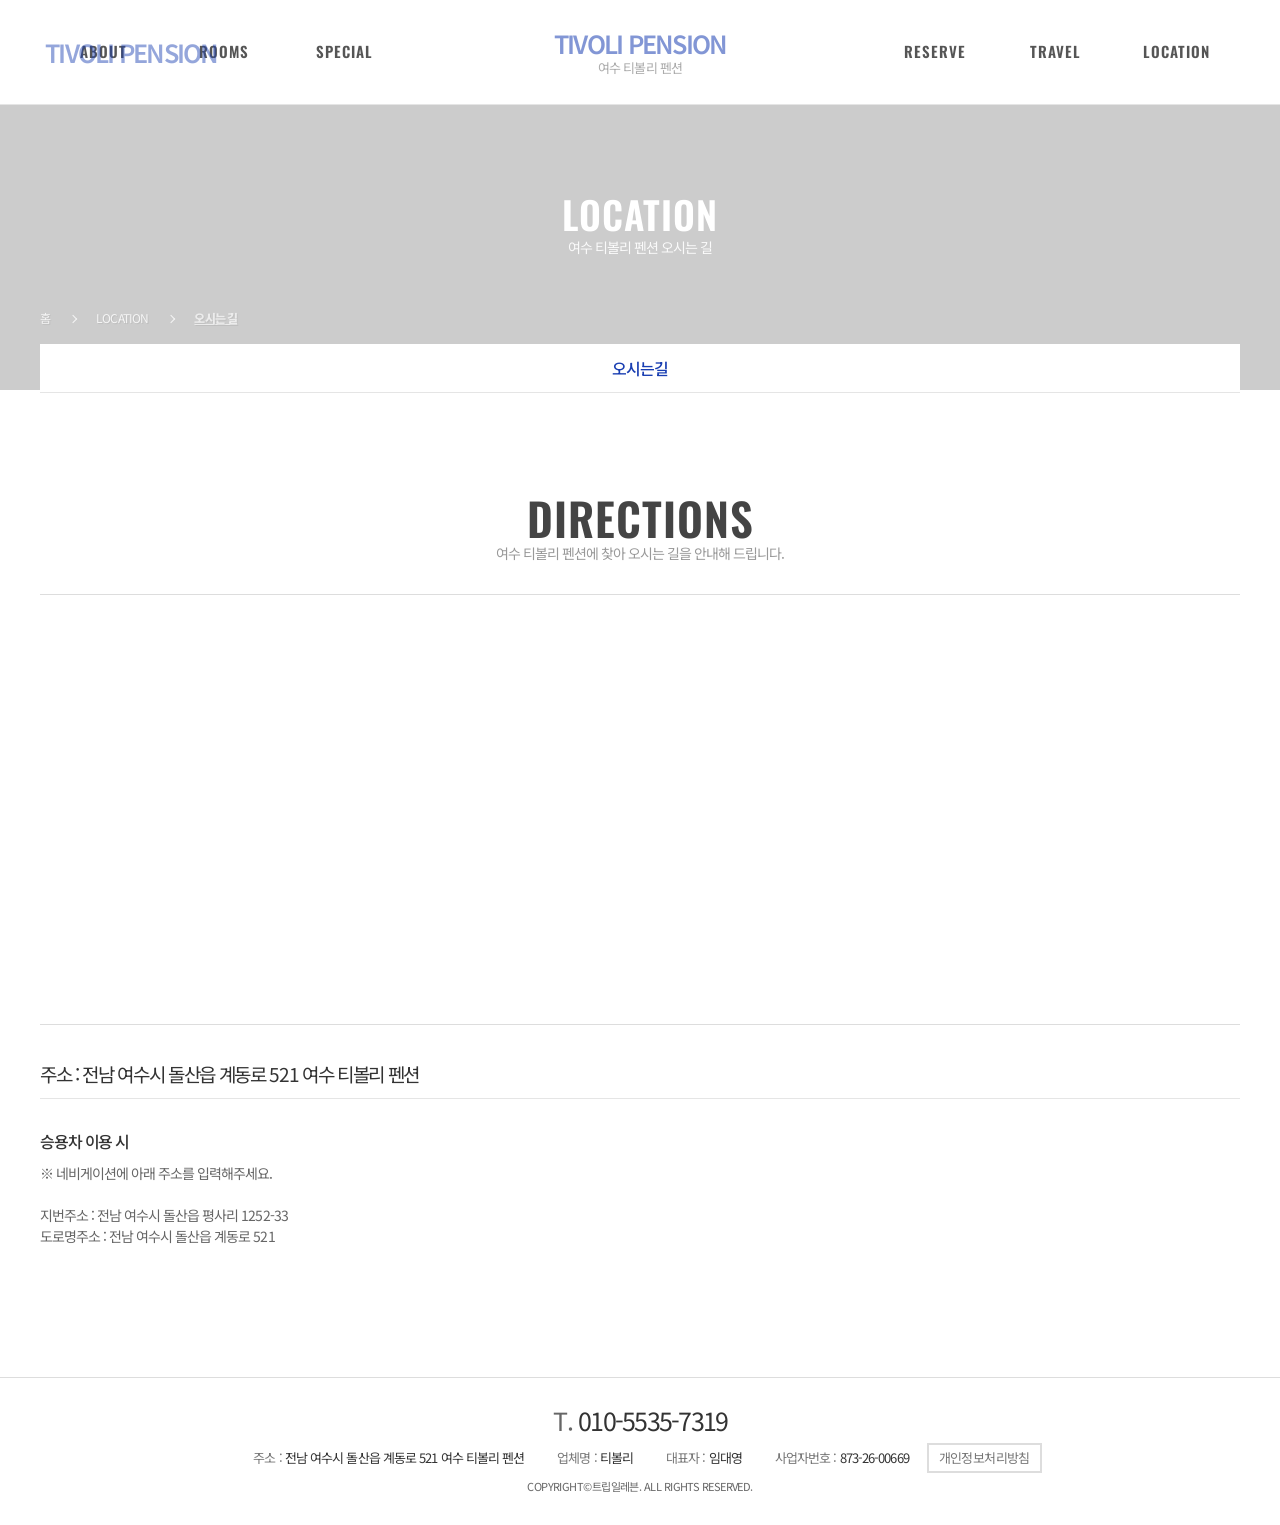
<file: directions.html>
<!doctype html>
<html lang="ko">
  <head>
    <meta charset="UTF-8" />
    <style>
      html.tpl-loading body {
        opacity: 0;
      }
      body {
        opacity: 1;
        transition: opacity 0.3s ease;
      }
    </style>
    <script>
      document.documentElement.classList.add('tpl-loading');
      window.__tplReveal = function () {
        document.documentElement.classList.remove('tpl-loading');
      };
      setTimeout(function () {
        window.__tplReveal && window.__tplReveal();
      }, 3000);
    </script>
    <meta http-equiv="X-UA-Compatible" content="IE=edge" />
    <meta name="viewport" content="width=device-width, initial-scale=1.0" />
    <meta property="og:type" content="website" />
    <title data-page-title>여수 티볼리 펜션 - 오시는길</title>
    <link rel="icon" href="data:," />
    <link rel="stylesheet" type="text/css" href="styles/theme.css" />
    <link rel="stylesheet" type="text/css" href="styles/reset.css" />
    <link rel="stylesheet" type="text/css" href="styles/style.css" />
    <link rel="stylesheet" type="text/css" href="styles/popup.css" />
    <link
      rel="stylesheet"
      type="text/css"
      href="//cdn.jsdelivr.net/npm/swiper@8/swiper-bundle.min.css"
    />
    <!-- Open Graph Meta Tags for Social Media -->
  <meta property="og:type" content="website" />
  <meta property="og:title" content="여수 티볼리 펜션 - 오시는길" />
  <meta property="og:description" content="전남 여수 숙소 티볼리 펜션입니다. 수영장, 여수밤바다가 있는 이곳에서 가족, 커플과 행복한 시간을 만끽하세요." />
  <meta property="og:image" content="https://bookingplay-media.s3.amazonaws.com/item_images/2022/01/19/e5WaNglM6yEs.jpg" />
  <meta property="og:url" content="https://tivolips.kr" />

  <!-- Twitter Card Meta Tags -->
  <meta name="twitter:card" content="summary_large_image" />
  <meta name="twitter:title" content="여수 티볼리 펜션 - 오시는길" />
  <meta name="twitter:description" content="전남 여수 숙소 티볼리 펜션입니다. 수영장, 여수밤바다가 있는 이곳에서 가족, 커플과 행복한 시간을 만끽하세요." />
  <meta name="twitter:image" content="https://bookingplay-media.s3.amazonaws.com/item_images/2022/01/19/e5WaNglM6yEs.jpg" />
  <meta name="naver-site-verification" content="f416f961331c2f6b05cd7e1bae37273ff09ea512" />
  <meta name="google-site-verification" content="y4eUSm_GeQ1nVEIj7p2PpgKXl8EajGgaHy75_m6koro" />
</head>

  <body oncontextmenu="return false;" onselectstart="return false" ondragstart="return false;">
    <div id="wrap">
      <div id="header-wrap"></div>

      <div id="container">
        <!-- 원본 traffic.html (#content.sub5_1). 슬라이더가 없는 정적 페이지다. -->
        <section id="content" class="sub5_1 sub_traffic">
          <!-- ── 히어로 — 슬라이더가 아닌 고정 배경 ──────────────── -->
          <div class="sub_visual_wide" data-directions-hero>
            <div class="visual_box">
              <div class="visual_txt">
                <strong>LOCATION</strong>
                <p data-directions-hero-description></p>
              </div>
            </div>
          </div>
          <!--// sub_visual -->

          <div class="sub_location_wrap">
            <div class="inner">
              <ul class="location_box">
                <li>홈</li>
                <li>LOCATION</li>
                <li><a href="./directions.html">오시는 길</a></li>
              </ul>
              <ul class="cate_box">
                <li class="on"><a href="./directions.html">오시는길</a></li>
              </ul>
            </div>
          </div>

          <div class="sub_cont">
            <div class="sub_title_box">
              <h3 data-directions-title></h3>
              <p data-directions-lead></p>
            </div>

            <div class="map_box">
              <!-- 원본은 daum roughmap 퍼가기 스크립트를 넣었다. 업체 고유 key 가
                   필요해 데이터로 만들 수 없어 Kakao Maps SDK 로 대체했다.
                   .map_inner 는 padding-bottom 비율 상자라 #kakao-map 이 absolute 로 채운다. -->
              <div class="map_inner">
                <div id="kakao-map"></div>
              </div>
            </div>

            <div class="map_info inner">
              <strong data-directions-address></strong>
              <dl data-directions-notice></dl>
            </div>
          </div>
          <!--// sub_cont -->
        </section>
      </div>
      <!--// container -->

      <div id="footer-wrap"></div>
    </div>

    <div id="popup-container"></div>

    <script src="//cdnjs.cloudflare.com/ajax/libs/jquery/3.4.1/jquery.min.js"></script>
    <script src="//cdn.jsdelivr.net/npm/swiper@8/swiper-bundle.min.js"></script>
    <script src="js/image-helpers.js"></script>
    <script src="js/kakao-maps-sdk.js"></script>
    <script src="js/preview-handler.js"></script>
    <script src="js/data-mapper/core/base-mapper.js"></script>
    <script src="js/data-mapper/pages/header-footer-mapper.js"></script>
    <script src="js/data-mapper/pages/directions-mapper.js"></script>
    <script src="js/header-footer-loader.js"></script>
    <script src="js/common.js"></script>
    <script src="js/popup.js"></script>
  </body>
</html>
</file>
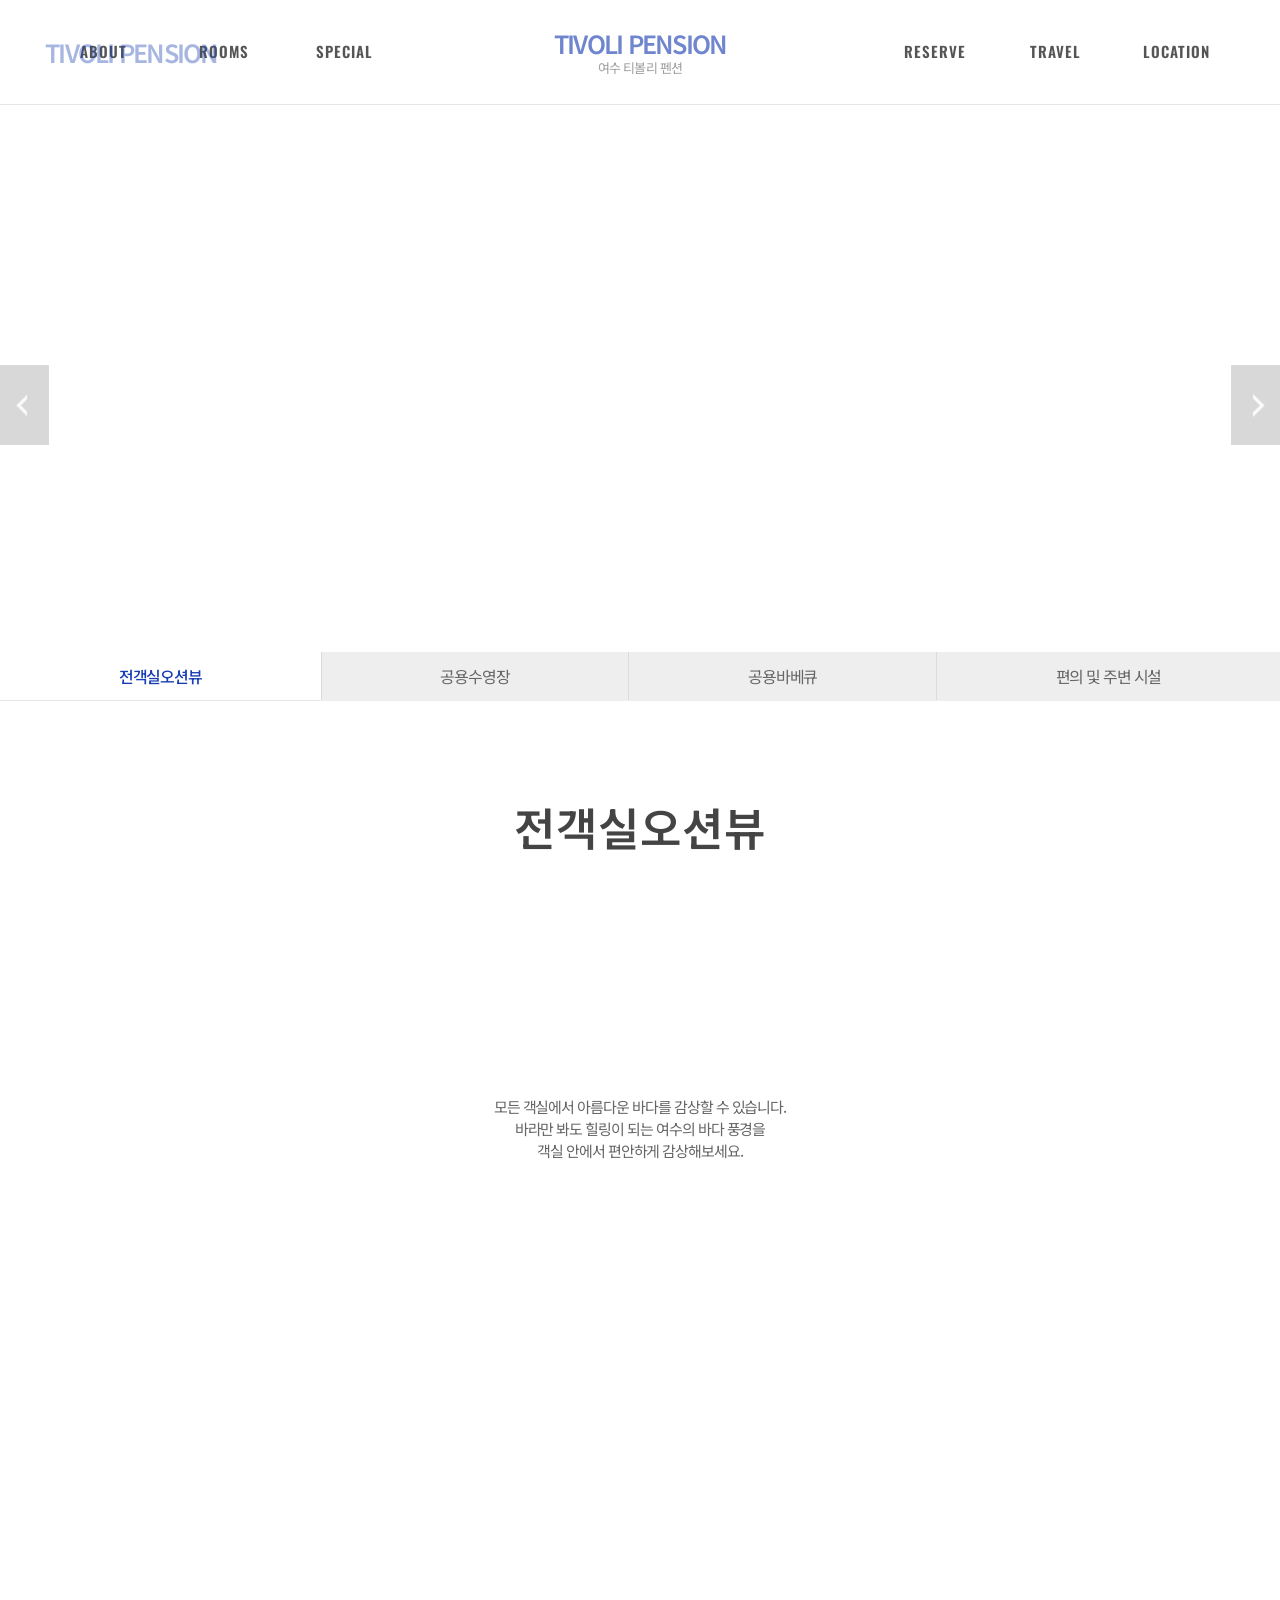
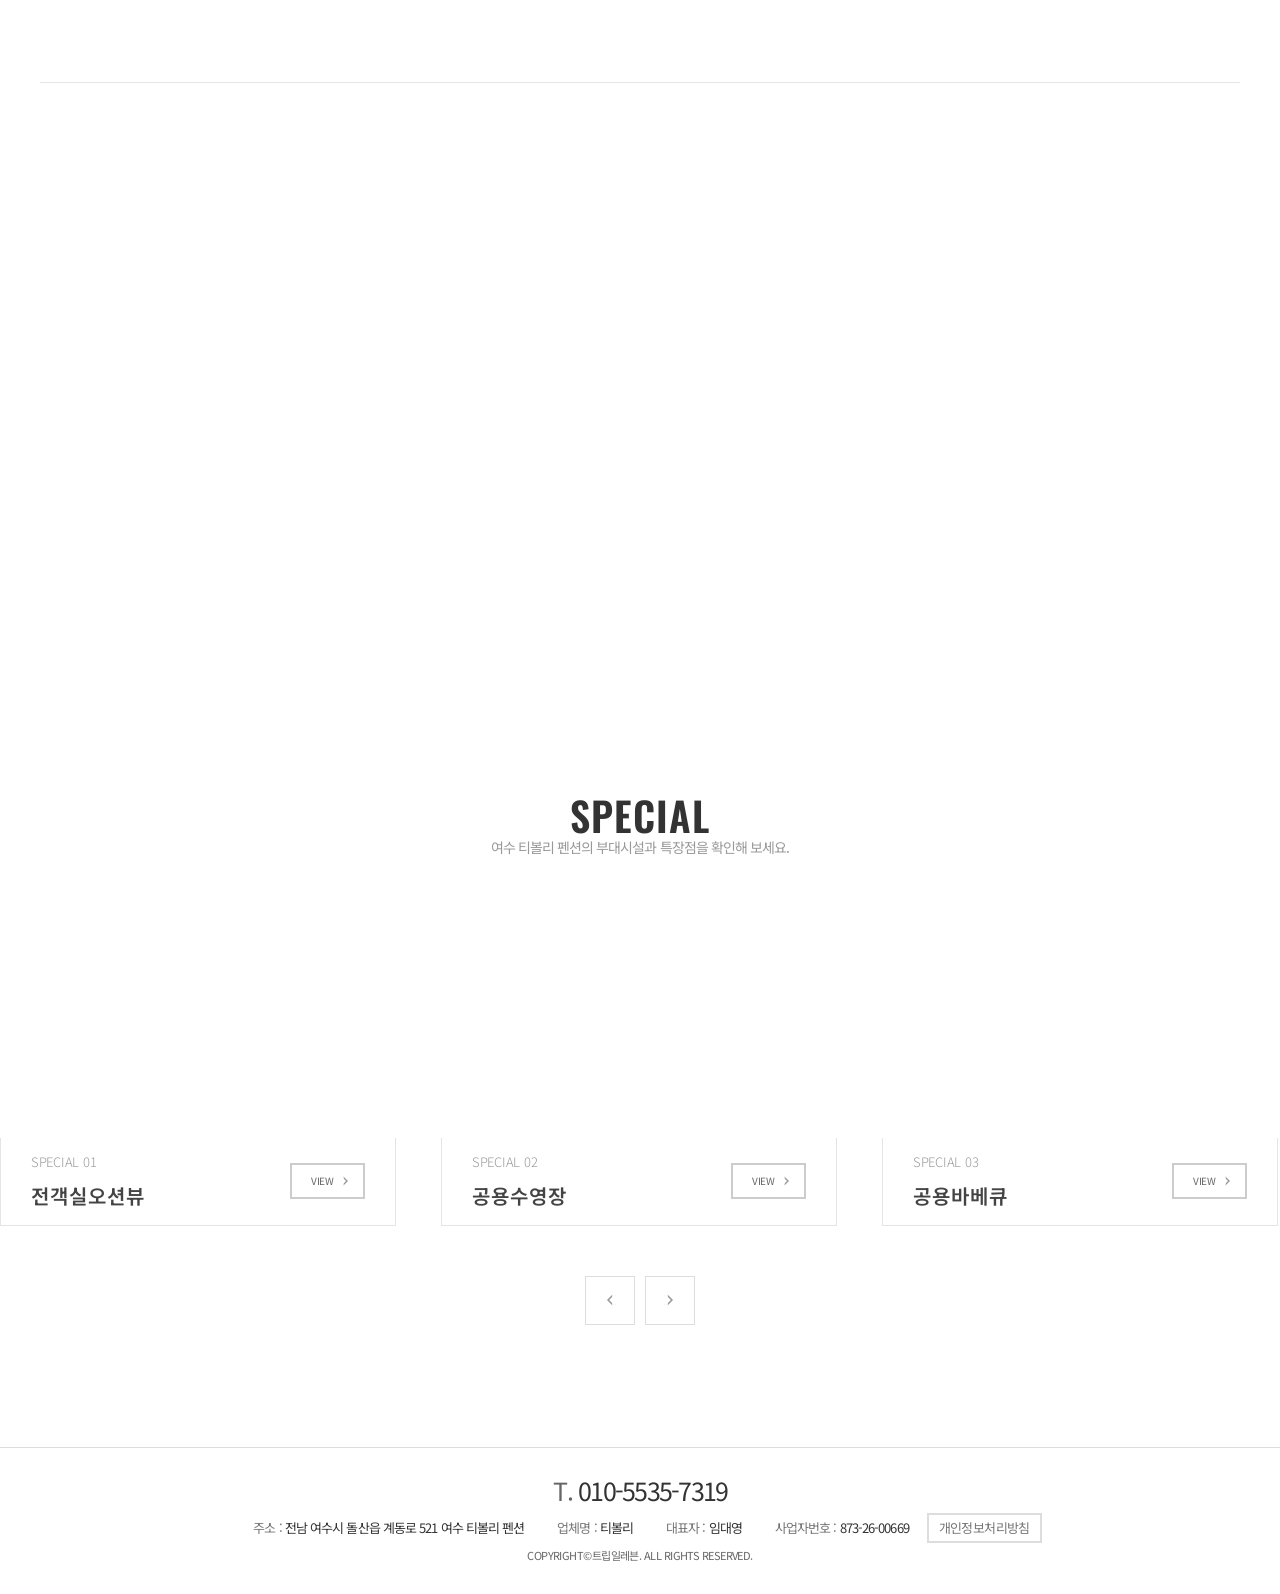
<file: facility.html>
<!doctype html>
<html lang="ko">
  <head>
    <meta charset="UTF-8" />
    <style>
      html.tpl-loading body {
        opacity: 0;
      }
      body {
        opacity: 1;
        transition: opacity 0.3s ease;
      }
    </style>
    <script>
      document.documentElement.classList.add('tpl-loading');
      window.__tplReveal = function () {
        document.documentElement.classList.remove('tpl-loading');
      };
      setTimeout(function () {
        window.__tplReveal && window.__tplReveal();
      }, 3000);
    </script>
    <meta http-equiv="X-UA-Compatible" content="IE=edge" />
    <meta name="viewport" content="width=device-width, initial-scale=1.0" />
    <meta property="og:type" content="website" />
    <title data-page-title>여수 티볼리 펜션 - 시설안내</title>
    <link rel="icon" href="data:," />
    <link rel="stylesheet" type="text/css" href="styles/theme.css" />
    <link rel="stylesheet" type="text/css" href="styles/reset.css" />
    <link rel="stylesheet" type="text/css" href="styles/style.css" />
    <link rel="stylesheet" type="text/css" href="styles/popup.css" />
    <link
      rel="stylesheet"
      type="text/css"
      href="//cdn.jsdelivr.net/npm/swiper@8/swiper-bundle.min.css"
    />
    <!-- Open Graph Meta Tags for Social Media -->
  <meta property="og:type" content="website" />
  <meta property="og:title" content="여수 티볼리 펜션 - 시설안내" />
  <meta property="og:description" content="전남 여수 숙소 티볼리 펜션입니다. 수영장, 여수밤바다가 있는 이곳에서 가족, 커플과 행복한 시간을 만끽하세요." />
  <meta property="og:image" content="https://bookingplay-media.s3.amazonaws.com/item_images/2022/01/19/e5WaNglM6yEs.jpg" />
  <meta property="og:url" content="https://tivolips.kr" />

  <!-- Twitter Card Meta Tags -->
  <meta name="twitter:card" content="summary_large_image" />
  <meta name="twitter:title" content="여수 티볼리 펜션 - 시설안내" />
  <meta name="twitter:description" content="전남 여수 숙소 티볼리 펜션입니다. 수영장, 여수밤바다가 있는 이곳에서 가족, 커플과 행복한 시간을 만끽하세요." />
  <meta name="twitter:image" content="https://bookingplay-media.s3.amazonaws.com/item_images/2022/01/19/e5WaNglM6yEs.jpg" />
  <meta name="naver-site-verification" content="f416f961331c2f6b05cd7e1bae37273ff09ea512" />
  <meta name="google-site-verification" content="y4eUSm_GeQ1nVEIj7p2PpgKXl8EajGgaHy75_m6koro" />
</head>

  <body oncontextmenu="return false;" onselectstart="return false" ondragstart="return false;">
    <div id="wrap">
      <div id="header-wrap"></div>

      <div id="container">
        <!-- 원본 special1~5.html 상세 화면(#content.sub3_2)이다.
             원본은 시설마다 파일이 하나씩이었지만 우리는 ?id= 로 받는다. -->
        <section id="content" class="sub3_2 sub_special sub_special_detail">
          <!-- ── 히어로 (시설 사진 슬라이더) ─────────────────────── -->
          <div class="sub_visual visual">
            <div class="visual_txt">
              <span data-property-name-en></span>
              <strong data-facility-name></strong>
              <p data-facility-caption></p>
            </div>
            <div class="arw_box">
              <div
                class="swiper-button-prev"
                style="
                  background: url(images/common/left_btn.png) no-repeat 0 0;
                  background-size: auto 100%;
                "
              ></div>
              <div
                class="swiper-button-next"
                style="
                  background: url(images/common/right_btn.png) no-repeat 100%;
                  background-size: auto 100%;
                "
              ></div>
            </div>
            <div class="visual_box">
              <div class="swiper-container">
                <div class="swiper-wrapper" data-facility-hero-slides></div>
              </div>
            </div>
          </div>
          <!--// sub_visual -->

          <div class="sub_location_wrap">
            <div class="inner">
              <!-- 시설 탭. 원본에는 앞에 '미리보기'(special.html) li 가 있지만
                   우리 템플릿에는 시설 목록 페이지가 없어 시설만 나열한다. -->
              <ul class="cate_box" data-facility-nav></ul>
            </div>
          </div>

          <div class="sub_cont">
            <div class="sub_title_box">
              <h3 data-facility-name></h3>
              <p data-facility-caption></p>
            </div>

            <!-- ── 소개 배너 ─────────────────────────────────── -->
            <div class="special_bnr inner">
              <div class="img" data-facility-banner-image></div>
              <div class="txt_box">
                <strong data-facility-banner-title></strong>
                <p data-facility-description></p>
              </div>
            </div>

            <!-- ── 상세 이미지 블록 ──────────────────────────── -->
            <div data-facility-detail-blocks></div>

            <!-- ── 다른 부대시설 ─────────────────────────────── -->
            <div class="sub_special_detail_box">
              <div class="main_special">
                <div class="title_box">
                  <h3>SPECIAL</h3>
                  <p data-facility-list-lead></p>
                </div>
                <div class="swiper-container inner">
                  <div class="swiper-wrapper" data-facility-list-slides></div>
                </div>
                <div class="arw_box">
                  <div
                    class="swiper-button-prev"
                    style="background: url(images/common/room_pre.png) no-repeat 50% 50% #fff"
                  >
                    <img src="images/common/spe_le.png" alt="이전버튼" />
                  </div>
                  <div
                    class="swiper-button-next"
                    style="background: url(images/common/l_le.png) no-repeat 50% 50% #fff"
                  >
                    <img src="images/common/spe_ri.png" alt="다음버튼" />
                  </div>
                </div>
              </div>
            </div>
          </div>
          <!--// sub_cont -->
        </section>
      </div>
      <!--// container -->

      <div id="footer-wrap"></div>
    </div>

    <div id="popup-container"></div>

    <script src="//cdnjs.cloudflare.com/ajax/libs/jquery/3.4.1/jquery.min.js"></script>
    <script src="//cdn.jsdelivr.net/npm/swiper@8/swiper-bundle.min.js"></script>
    <script src="js/image-helpers.js"></script>
    <script src="js/preview-handler.js"></script>
    <script src="js/data-mapper/core/base-mapper.js"></script>
    <script src="js/data-mapper/pages/header-footer-mapper.js"></script>
    <script src="js/data-mapper/pages/facility-mapper.js"></script>
    <script src="js/header-footer-loader.js"></script>
    <script src="js/common.js"></script>
    <script src="js/pages/facility.js"></script>
    <script src="js/popup.js"></script>
  </body>
</html>
</file>
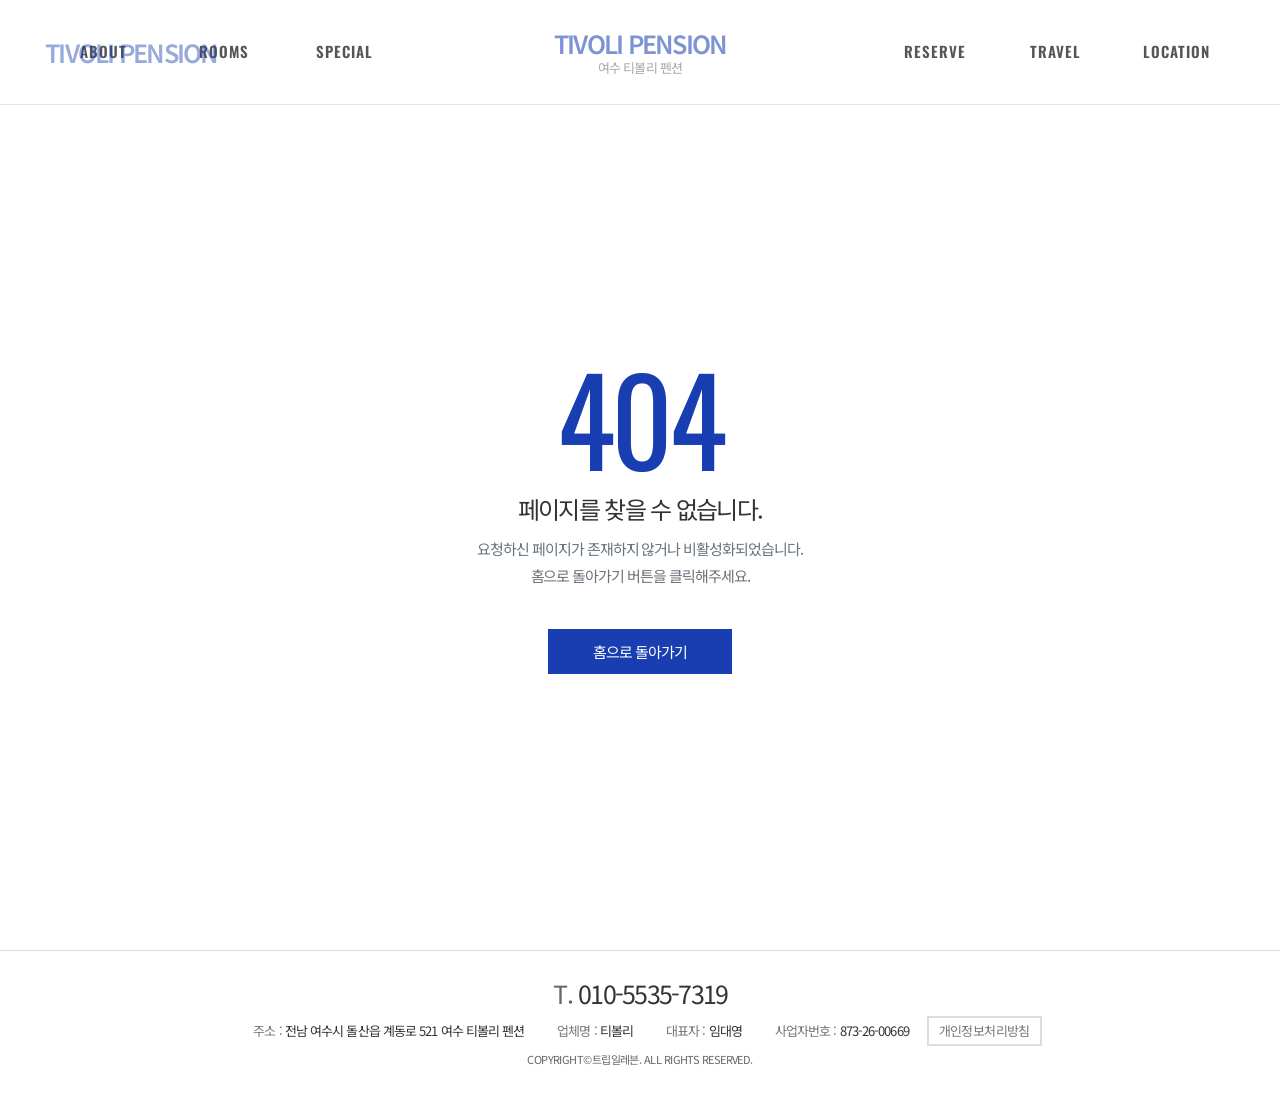
<file: landing.html>
<!doctype html>
<html lang="ko">
  <head>
    <meta charset="UTF-8" />
    <!-- 렌더 게이트: 매핑 전 placeholder 깜빡임 방지 (매핑 완료 시 페이드인) -->
    <style>
      html.tpl-loading body {
        opacity: 0;
      }
      body {
        opacity: 1;
        transition: opacity 0.3s ease;
      }
    </style>
    <script>
      document.documentElement.classList.add('tpl-loading');
      window.__tplReveal = function () {
        document.documentElement.classList.remove('tpl-loading');
      };
      setTimeout(function () {
        window.__tplReveal && window.__tplReveal();
      }, 3000);
    </script>
    <meta http-equiv="X-UA-Compatible" content="IE=edge" />
    <meta name="viewport" content="width=device-width, initial-scale=1.0" />
    <meta property="og:type" content="website" />
    <title data-page-title>여수 티볼리 펜션</title>
    <link rel="icon" href="data:," />
    <link rel="stylesheet" type="text/css" href="styles/theme.css" />
    <link rel="stylesheet" type="text/css" href="styles/reset.css" />
    <link rel="stylesheet" type="text/css" href="styles/landing.css" />
    <!-- Open Graph Meta Tags for Social Media -->
  <meta property="og:type" content="website" />
  <meta property="og:title" content="여수 티볼리 펜션" />
  <meta property="og:description" content="전남 여수 숙소 티볼리 펜션입니다. 수영장, 여수밤바다가 있는 이곳에서 가족, 커플과 행복한 시간을 만끽하세요." />
  <meta property="og:image" content="https://bookingplay-media.s3.amazonaws.com/item_images/2022/01/19/e5WaNglM6yEs.jpg" />
  <meta property="og:url" content="https://tivolips.kr" />

  <!-- Twitter Card Meta Tags -->
  <meta name="twitter:card" content="summary_large_image" />
  <meta name="twitter:title" content="여수 티볼리 펜션" />
  <meta name="twitter:description" content="전남 여수 숙소 티볼리 펜션입니다. 수영장, 여수밤바다가 있는 이곳에서 가족, 커플과 행복한 시간을 만끽하세요." />
  <meta name="twitter:image" content="https://bookingplay-media.s3.amazonaws.com/item_images/2022/01/19/e5WaNglM6yEs.jpg" />
  <meta name="naver-site-verification" content="f416f961331c2f6b05cd7e1bae37273ff09ea512" />
  <meta name="google-site-verification" content="y4eUSm_GeQ1nVEIj7p2PpgKXl8EajGgaHy75_m6koro" />
</head>

  <body oncontextmenu="return false;" onselectstart="return false" ondragstart="return false;">
    <!-- 랜딩 게이트: 헤더/푸터 없음 — 숙소를 아직 고르기 전 화면이라
         특정 숙소의 내비게이션(ABOUT/ROOMS/SPECIAL 등)을 보여줄 수 없다.
         himongpoolvilla.kr(3카드) / haimom(2카드) 형태의 "여러 숙소 게이트" 참고. -->
    <div id="landing-gate">
      <!-- data-* 속성 : data-landing-cards (동적 매핑, li 개수 = 카드 수)
           pages.landing.sections[0].about[] -->
      <ul class="landing_cards" data-landing-cards>
        <!-- MAPPER: about[i] → li.landing_card > a > div.landing_card_bg + div.landing_card_overlay + div.landing_card_content -->
      </ul>
    </div>

    <script src="js/image-helpers.js"></script>
    <script src="js/preview-handler.js"></script>
    <script src="js/data-mapper/core/base-mapper.js"></script>
    <script src="js/data-mapper/pages/landing-mapper.js"></script>
    <script src="js/pages/landing.js"></script>
  </body>
</html>
</file>
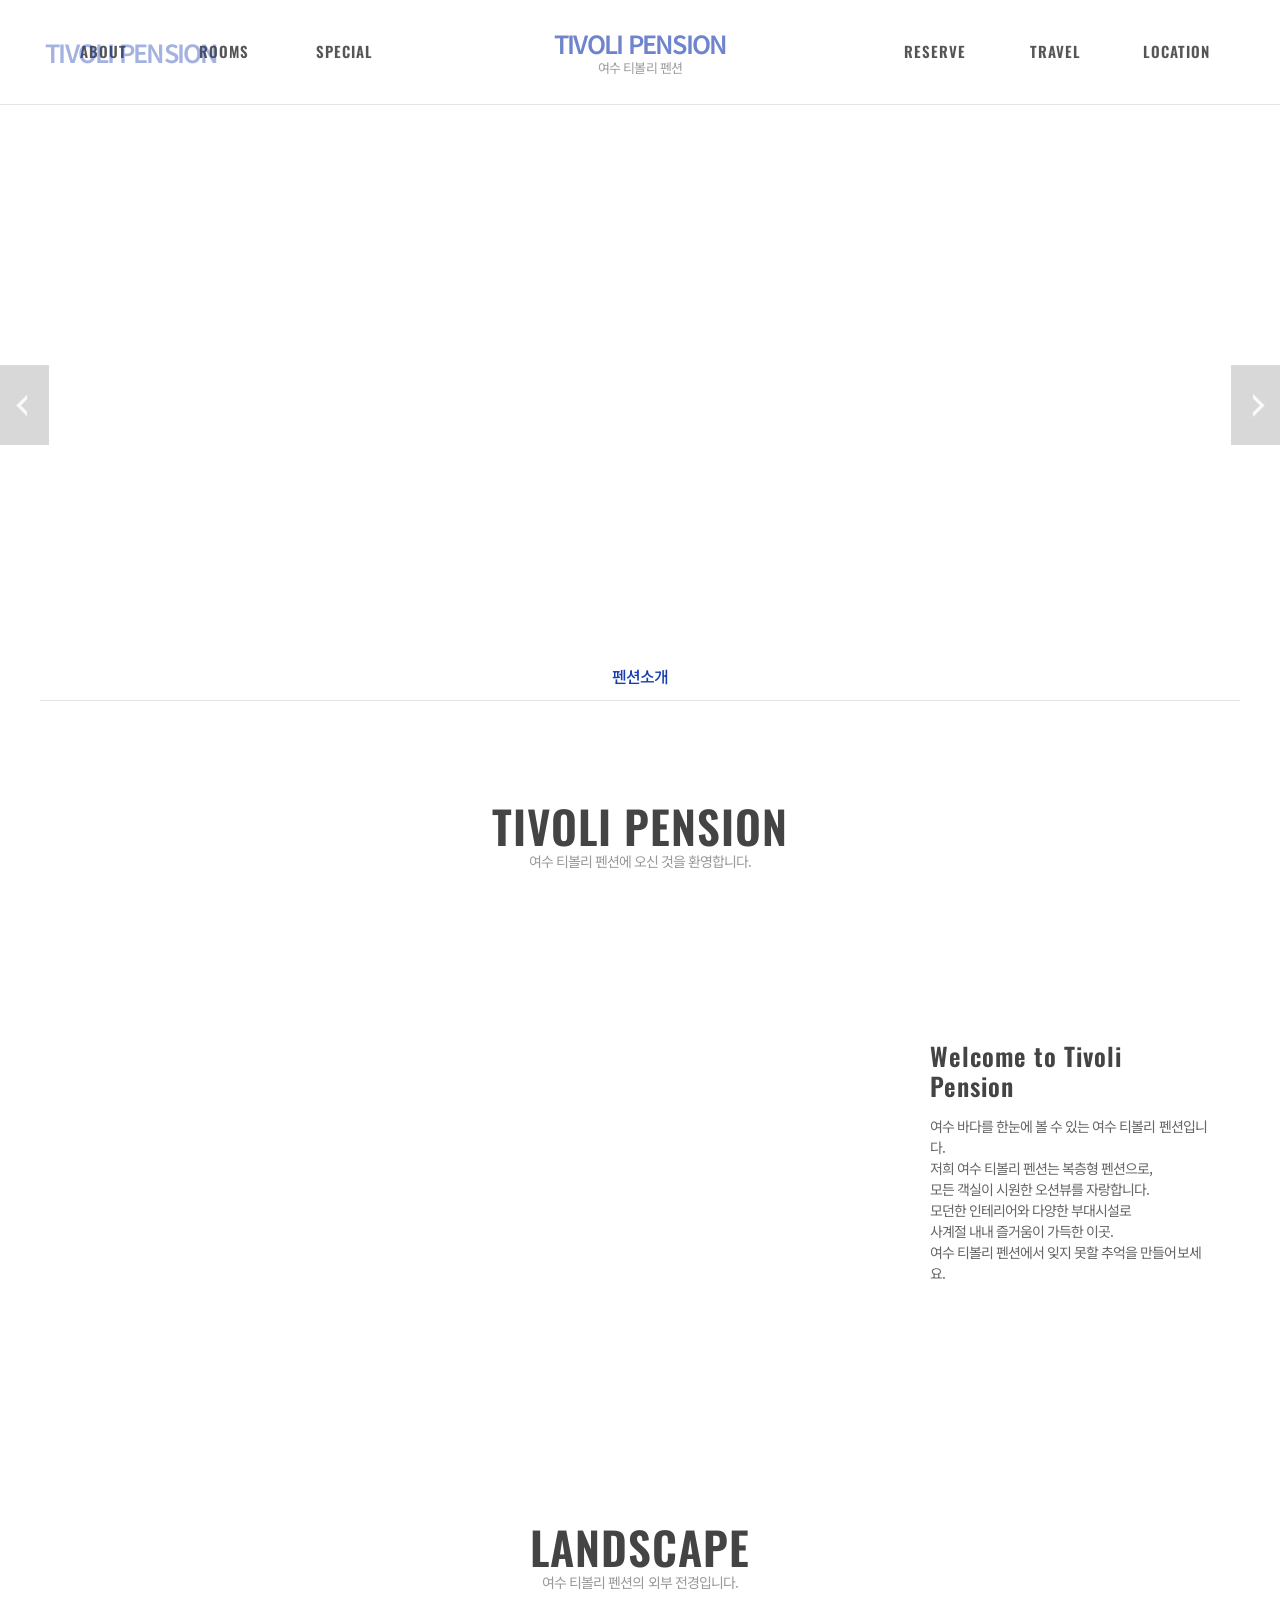
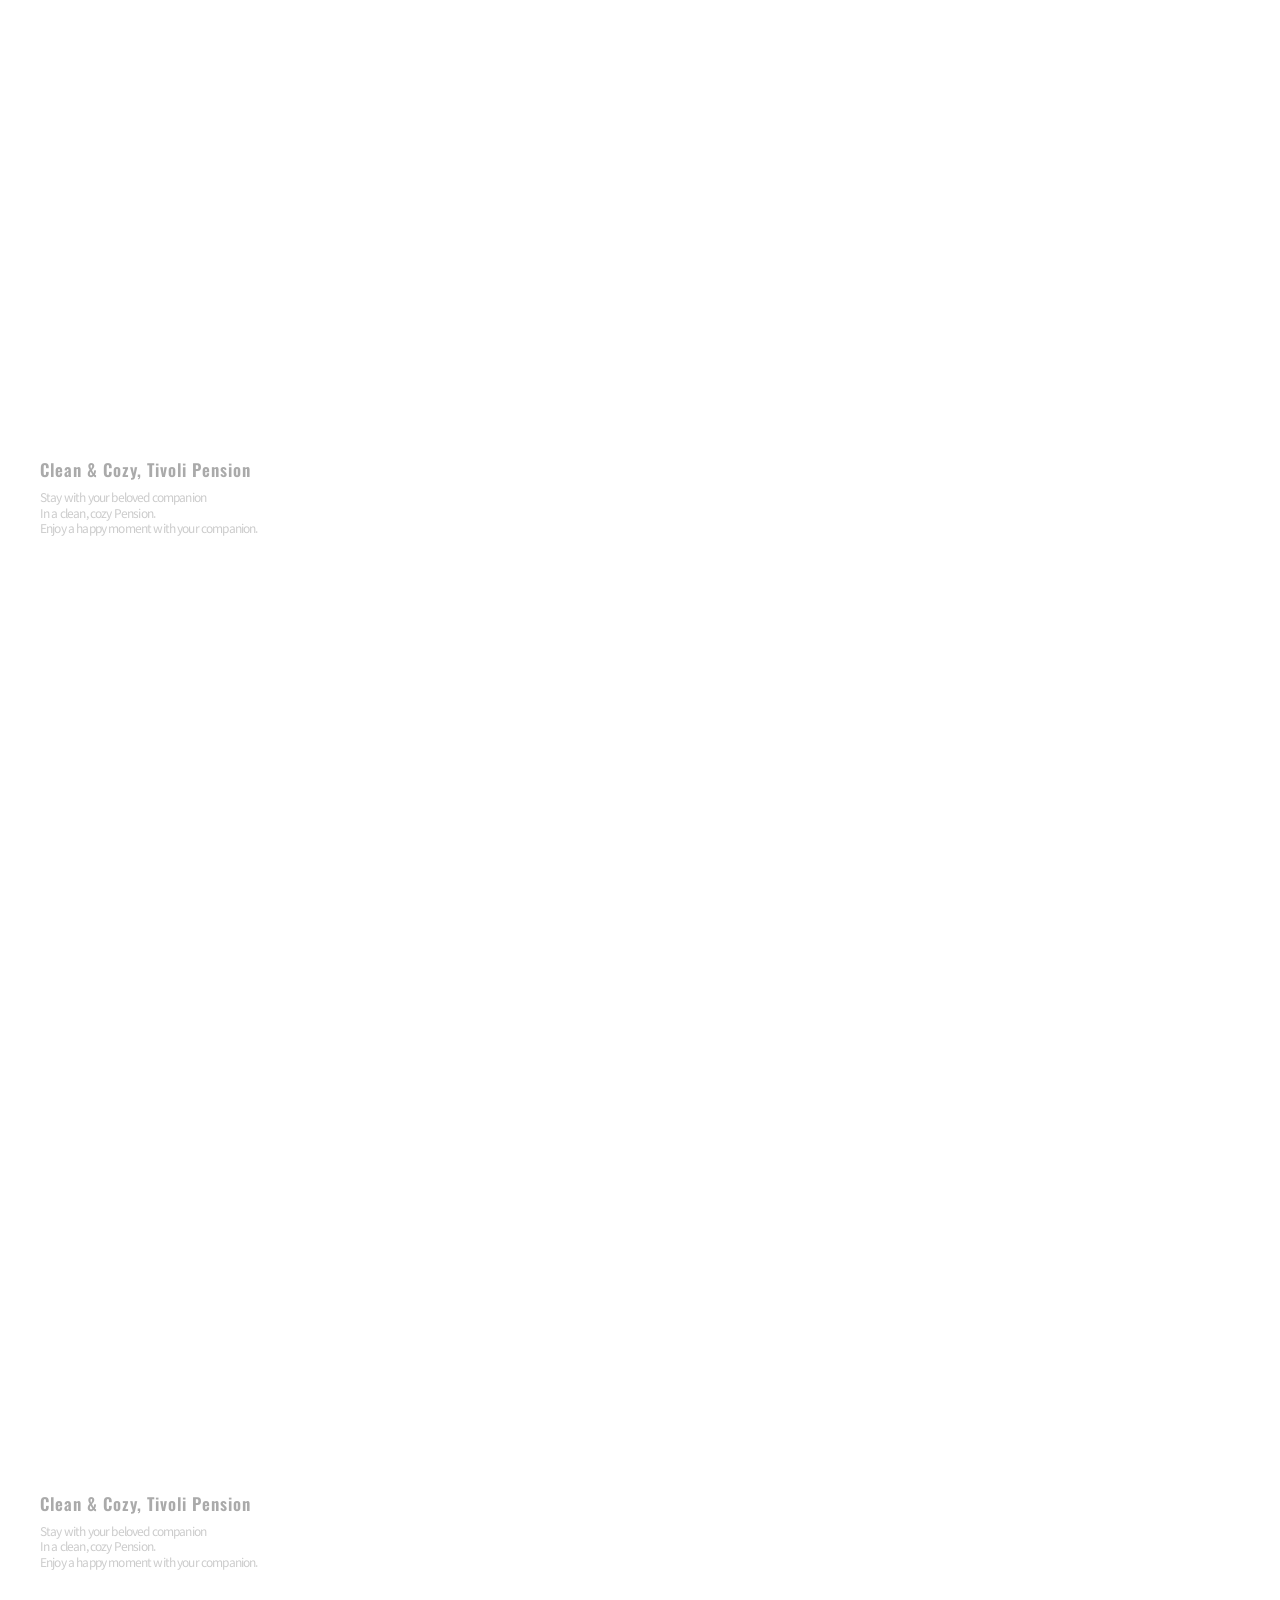
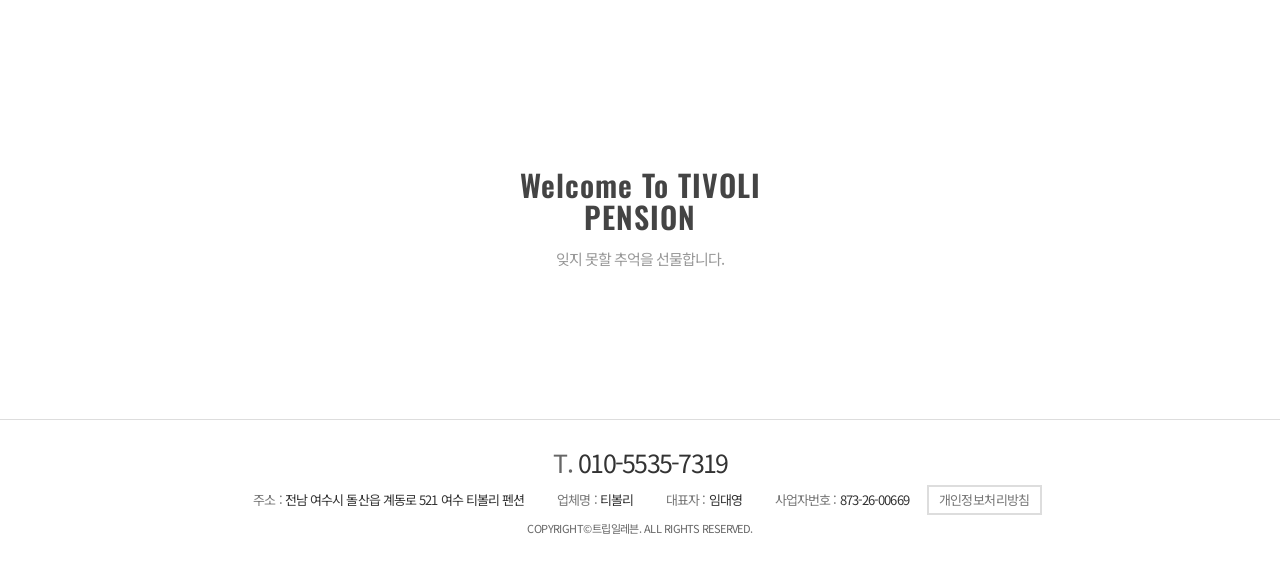
<file: main.html>
<!doctype html>
<html lang="ko">
  <head>
    <meta charset="UTF-8" />
    <style>
      html.tpl-loading body {
        opacity: 0;
      }
      body {
        opacity: 1;
        transition: opacity 0.3s ease;
      }
    </style>
    <script>
      document.documentElement.classList.add('tpl-loading');
      window.__tplReveal = function () {
        document.documentElement.classList.remove('tpl-loading');
      };
      setTimeout(function () {
        window.__tplReveal && window.__tplReveal();
      }, 3000);
    </script>
    <meta http-equiv="X-UA-Compatible" content="IE=edge" />
    <meta name="viewport" content="width=device-width, initial-scale=1.0" />
    <meta property="og:type" content="website" />
    <title data-page-title>여수 티볼리 펜션 - 숙소소개</title>
    <link rel="icon" href="data:," />
    <link rel="stylesheet" type="text/css" href="styles/theme.css" />
    <link rel="stylesheet" type="text/css" href="styles/reset.css" />
    <link rel="stylesheet" type="text/css" href="styles/style.css" />
    <link rel="stylesheet" type="text/css" href="styles/popup.css" />
    <link
      rel="stylesheet"
      type="text/css"
      href="//cdn.jsdelivr.net/npm/swiper@8/swiper-bundle.min.css"
    />
    <!-- Open Graph Meta Tags for Social Media -->
  <meta property="og:type" content="website" />
  <meta property="og:title" content="여수 티볼리 펜션 - 숙소소개" />
  <meta property="og:description" content="전남 여수 숙소 티볼리 펜션입니다. 수영장, 여수밤바다가 있는 이곳에서 가족, 커플과 행복한 시간을 만끽하세요." />
  <meta property="og:image" content="https://bookingplay-media.s3.amazonaws.com/item_images/2022/01/19/e5WaNglM6yEs.jpg" />
  <meta property="og:url" content="https://tivolips.kr" />

  <!-- Twitter Card Meta Tags -->
  <meta name="twitter:card" content="summary_large_image" />
  <meta name="twitter:title" content="여수 티볼리 펜션 - 숙소소개" />
  <meta name="twitter:description" content="전남 여수 숙소 티볼리 펜션입니다. 수영장, 여수밤바다가 있는 이곳에서 가족, 커플과 행복한 시간을 만끽하세요." />
  <meta name="twitter:image" content="https://bookingplay-media.s3.amazonaws.com/item_images/2022/01/19/e5WaNglM6yEs.jpg" />
  <meta name="naver-site-verification" content="f416f961331c2f6b05cd7e1bae37273ff09ea512" />
  <meta name="google-site-verification" content="y4eUSm_GeQ1nVEIj7p2PpgKXl8EajGgaHy75_m6koro" />
</head>

  <body oncontextmenu="return false;" onselectstart="return false" ondragstart="return false;">
    <div id="wrap">
      <div id="header-wrap"></div>

      <div id="container">
        <!-- 원본 about.html(sub1_1) + view.html(sub1_2) 을 합친 페이지.
             골격은 view.html 을 쓰고, about.html 에서는 .sub_wide_bnr 하나만 가져왔다.
             about + view 가 한 페이지가 되어 탭(.sub_location_wrap)은 뺐다. -->
        <section id="content" class="sub1_2 sub_view">
          <!-- ── 히어로 (외경 슬라이더) ────────────────────────── -->
          <div class="sub_visual visual">
            <div class="visual_txt">
              <span data-property-name-en></span>
              <!-- 원본은 LANDSCAPE. about 과 합친 페이지라 ABOUT 으로 둔다 -->
              <strong>ABOUT</strong>
              <p data-main-visual-description></p>
            </div>
            <div class="arw_box">
              <div
                class="swiper-button-prev"
                style="
                  background: url(images/common/left_btn.png) no-repeat 0 0;
                  background-size: auto 100%;
                "
              ></div>
              <div
                class="swiper-button-next"
                style="
                  background: url(images/common/right_btn.png) no-repeat 100%;
                  background-size: auto 100%;
                "
              ></div>
            </div>
            <div class="visual_box">
              <div class="swiper-container">
                <div class="swiper-wrapper" data-main-visual-slides></div>
              </div>
            </div>
          </div>
          <!--// sub_visual -->

          <!-- about + view 를 합쳐 탭은 '펜션소개' 하나뿐이다. 원본의 '외경보기'
               탭은 두지 않는다(같은 페이지를 가리키게 된다).
               탭을 남기는 건 메뉴 표시 때문만이 아니다. `.sub_visual +
               .sub_location_wrap` 의 margin-top:-48px 이 히어로 위로 올라타면서
               히어로와 아래 소개 배너 사이를 끊어 준다. 빼면 둘이 붙어 버린다. -->
          <div class="sub_location_wrap">
            <div class="inner">
              <ul class="cate_box">
                <li class="on"><a href="./main.html">펜션소개</a></li>
              </ul>
            </div>
          </div>

          <div class="sub_cont">
            <!-- ── 환영 제목 (about.html) ──────────────────────────
                 원본 about.html 에서 .sub_wide_bnr 바로 위에 있던 제목이다.
                 padding:100px 0 30px 을 갖고 있어 탭 흰 띠와 배너 사이 여백도
                 이 블록이 만든다. -->
            <div class="sub_title_box" data-main-welcome>
              <h3 data-property-name-en></h3>
              <p data-main-welcome-lead></p>
            </div>

            <!-- ── 숙소 소개 배너 (hero) — about.html 에서 가져온 영역 ── -->
            <div class="sub_wide_bnr" data-main-intro>
              <div class="txt_box">
                <strong data-main-intro-title></strong>
                <p data-main-intro-description></p>
              </div>
            </div>

            <!-- ── 외경 (about[]) ──────────────────────────────── -->
            <div class="sub_title_box" data-main-about-heading>
              <!-- 위 환영 제목이 이미 영문 숙소명이라, 여기는 원본 view.html 대로
                   LANDSCAPE 를 쓴다. 같은 이름이 두 번 나오지 않게 한다. -->
              <h3>LANDSCAPE</h3>
              <p data-main-about-lead></p>
            </div>
            <div data-main-about-blocks></div>

            <!-- ── 마무리 배너 ─────────────────────────────────── -->
            <div class="view_wide_bnr" data-main-closing>
              <div>
                <strong data-main-closing-title></strong>
                <p>잊지 못할 추억을 선물합니다.</p>
              </div>
            </div>
          </div>
          <!--// sub_cont -->
        </section>
      </div>
      <!--// container -->

      <div id="footer-wrap"></div>
    </div>

    <div id="popup-container"></div>

    <script src="//cdnjs.cloudflare.com/ajax/libs/jquery/3.4.1/jquery.min.js"></script>
    <script src="//cdn.jsdelivr.net/npm/swiper@8/swiper-bundle.min.js"></script>
    <script src="js/image-helpers.js"></script>
    <script src="js/preview-handler.js"></script>
    <script src="js/data-mapper/core/base-mapper.js"></script>
    <script src="js/data-mapper/pages/header-footer-mapper.js"></script>
    <script src="js/data-mapper/pages/main-mapper.js"></script>
    <script src="js/header-footer-loader.js"></script>
    <script src="js/common.js"></script>
    <script src="js/pages/main.js"></script>
    <script src="js/popup.js"></script>
  </body>
</html>
</file>
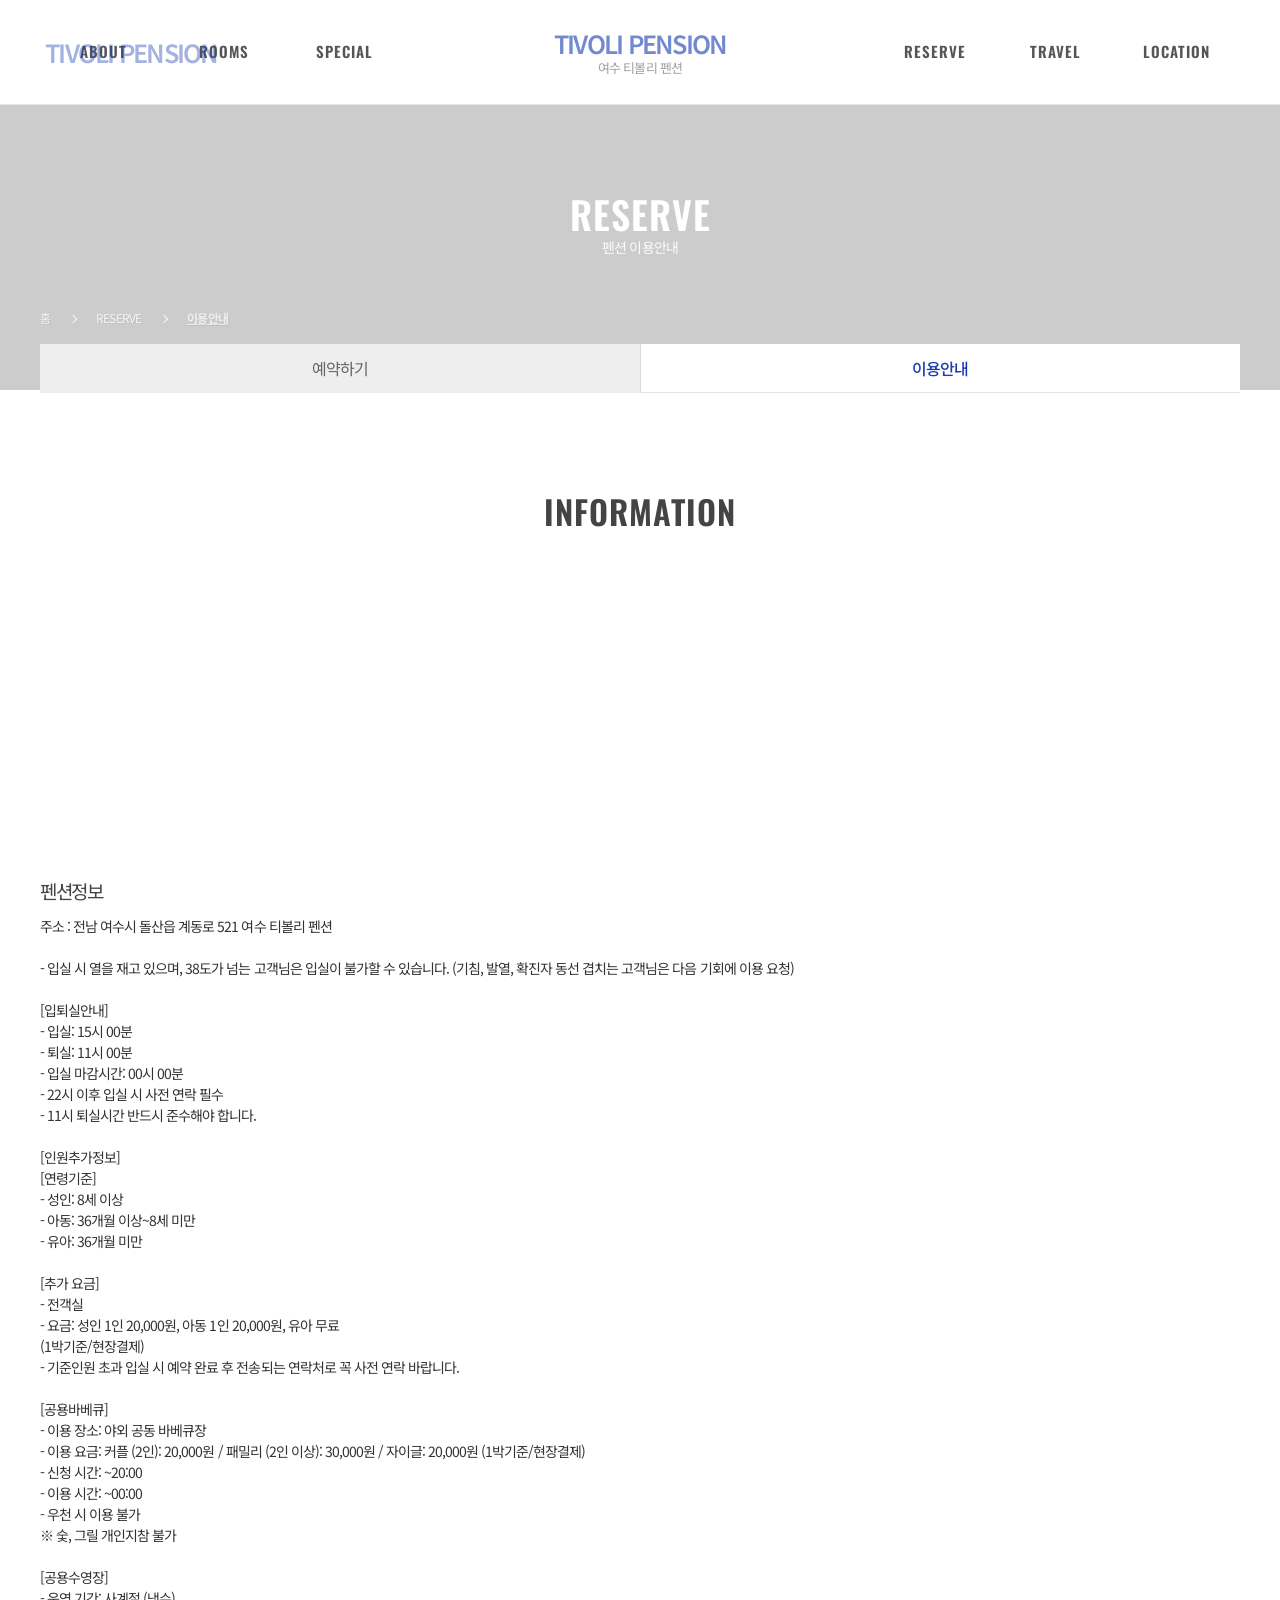
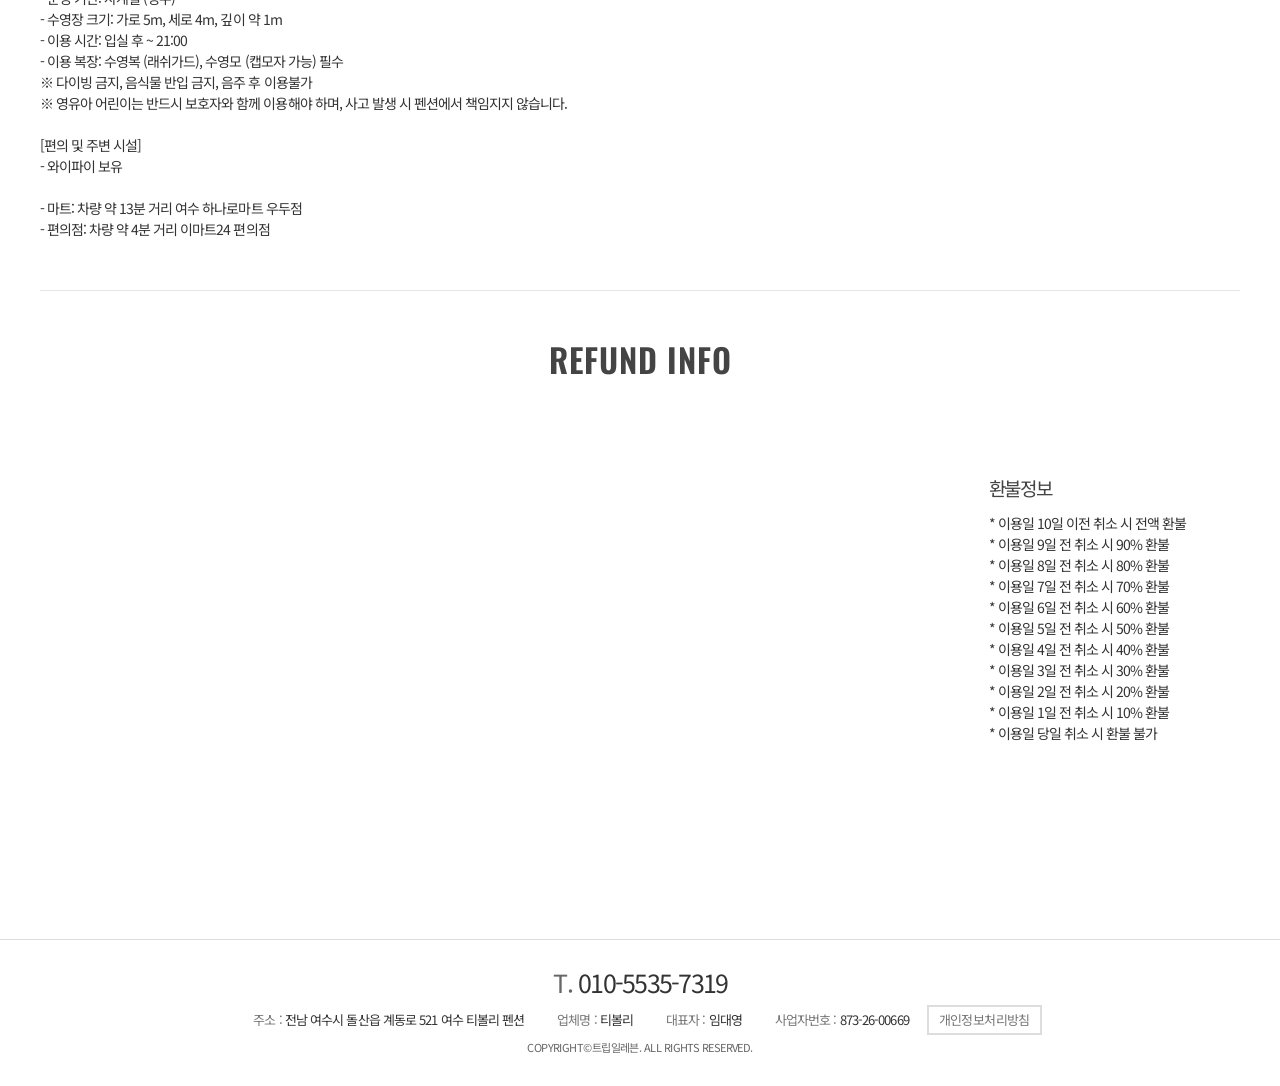
<file: reservation.html>
<!doctype html>
<html lang="ko">
  <head>
    <meta charset="UTF-8" />
    <style>
      html.tpl-loading body {
        opacity: 0;
      }
      body {
        opacity: 1;
        transition: opacity 0.3s ease;
      }
    </style>
    <script>
      document.documentElement.classList.add('tpl-loading');
      window.__tplReveal = function () {
        document.documentElement.classList.remove('tpl-loading');
      };
      setTimeout(function () {
        window.__tplReveal && window.__tplReveal();
      }, 3000);
    </script>
    <meta http-equiv="X-UA-Compatible" content="IE=edge" />
    <meta name="viewport" content="width=device-width, initial-scale=1.0" />
    <meta property="og:type" content="website" />
    <title data-page-title>여수 티볼리 펜션 - 예약안내</title>
    <link rel="icon" href="data:," />
    <link rel="stylesheet" type="text/css" href="styles/theme.css" />
    <link rel="stylesheet" type="text/css" href="styles/reset.css" />
    <link rel="stylesheet" type="text/css" href="styles/style.css" />
    <link rel="stylesheet" type="text/css" href="styles/popup.css" />
    <link
      rel="stylesheet"
      type="text/css"
      href="//cdn.jsdelivr.net/npm/swiper@8/swiper-bundle.min.css"
    />
    <!-- Open Graph Meta Tags for Social Media -->
  <meta property="og:type" content="website" />
  <meta property="og:title" content="여수 티볼리 펜션 - 예약안내" />
  <meta property="og:description" content="전남 여수 숙소 티볼리 펜션입니다. 수영장, 여수밤바다가 있는 이곳에서 가족, 커플과 행복한 시간을 만끽하세요." />
  <meta property="og:image" content="https://bookingplay-media.s3.amazonaws.com/item_images/2022/01/19/e5WaNglM6yEs.jpg" />
  <meta property="og:url" content="https://tivolips.kr" />

  <!-- Twitter Card Meta Tags -->
  <meta name="twitter:card" content="summary_large_image" />
  <meta name="twitter:title" content="여수 티볼리 펜션 - 예약안내" />
  <meta name="twitter:description" content="전남 여수 숙소 티볼리 펜션입니다. 수영장, 여수밤바다가 있는 이곳에서 가족, 커플과 행복한 시간을 만끽하세요." />
  <meta name="twitter:image" content="https://bookingplay-media.s3.amazonaws.com/item_images/2022/01/19/e5WaNglM6yEs.jpg" />
  <meta name="naver-site-verification" content="f416f961331c2f6b05cd7e1bae37273ff09ea512" />
  <meta name="google-site-verification" content="y4eUSm_GeQ1nVEIj7p2PpgKXl8EajGgaHy75_m6koro" />
</head>

  <body oncontextmenu="return false;" onselectstart="return false" ondragstart="return false;">
    <div id="wrap">
      <div id="header-wrap"></div>

      <div id="container">
        <!-- 원본 reservation.html (#content.sub4_1). 슬라이더가 없는 정적 페이지다. -->
        <section id="content" class="sub4_1 sub_reserve">
          <!-- ── 히어로 — 슬라이더가 아닌 고정 배경 ──────────────── -->
          <div class="sub_visual_wide" data-reservation-hero>
            <div class="visual_box">
              <div class="visual_txt">
                <strong>RESERVE</strong>
                <p data-reservation-hero-description></p>
              </div>
            </div>
          </div>
          <!--// sub_visual -->

          <div class="sub_location_wrap">
            <div class="inner">
              <ul class="location_box">
                <li>홈</li>
                <li>RESERVE</li>
                <li><a href="./reservation.html">이용안내</a></li>
              </ul>
              <ul class="cate_box">
                <li><a href="#!" target="_blank" data-booking-link>예약하기</a></li>
                <li class="on"><a href="./reservation.html">이용안내</a></li>
              </ul>
            </div>
          </div>

          <div class="sub_cont inner">
            <dl class="info_wrap">
              <dt class="sub_title_box"><h4>INFORMATION</h4></dt>
              <dd>
                <div class="img" data-reservation-info-image></div>
                <p>
                  <strong>펜션정보</strong>
                  <span data-reservation-info-body></span>
                </p>
              </dd>

              <!-- ⚠️ 두 번째 dd 의 p 는 CSS 가 이미지 위에 반투명 박스로 얹는다
                   (.info_wrap dd + dt + dd p — position:absolute).
                   환불 규정처럼 짧은 글만 들어갈 수 있는 자리다. -->
              <dt class="sub_title_box"><h4>REFUND INFO</h4></dt>
              <dd>
                <div class="img" data-reservation-refund-image></div>
                <p>
                  <strong>환불정보</strong>
                  <span data-reservation-refund-body></span>
                </p>
              </dd>
            </dl>
          </div>
          <!--// sub_cont -->
        </section>
      </div>
      <!--// container -->

      <div id="footer-wrap"></div>
    </div>

    <div id="popup-container"></div>

    <script src="//cdnjs.cloudflare.com/ajax/libs/jquery/3.4.1/jquery.min.js"></script>
    <script src="//cdn.jsdelivr.net/npm/swiper@8/swiper-bundle.min.js"></script>
    <script src="js/image-helpers.js"></script>
    <script src="js/preview-handler.js"></script>
    <script src="js/data-mapper/core/base-mapper.js"></script>
    <script src="js/data-mapper/pages/header-footer-mapper.js"></script>
    <script src="js/data-mapper/pages/reservation-mapper.js"></script>
    <script src="js/header-footer-loader.js"></script>
    <script src="js/common.js"></script>
    <script src="js/popup.js"></script>
  </body>
</html>
</file>
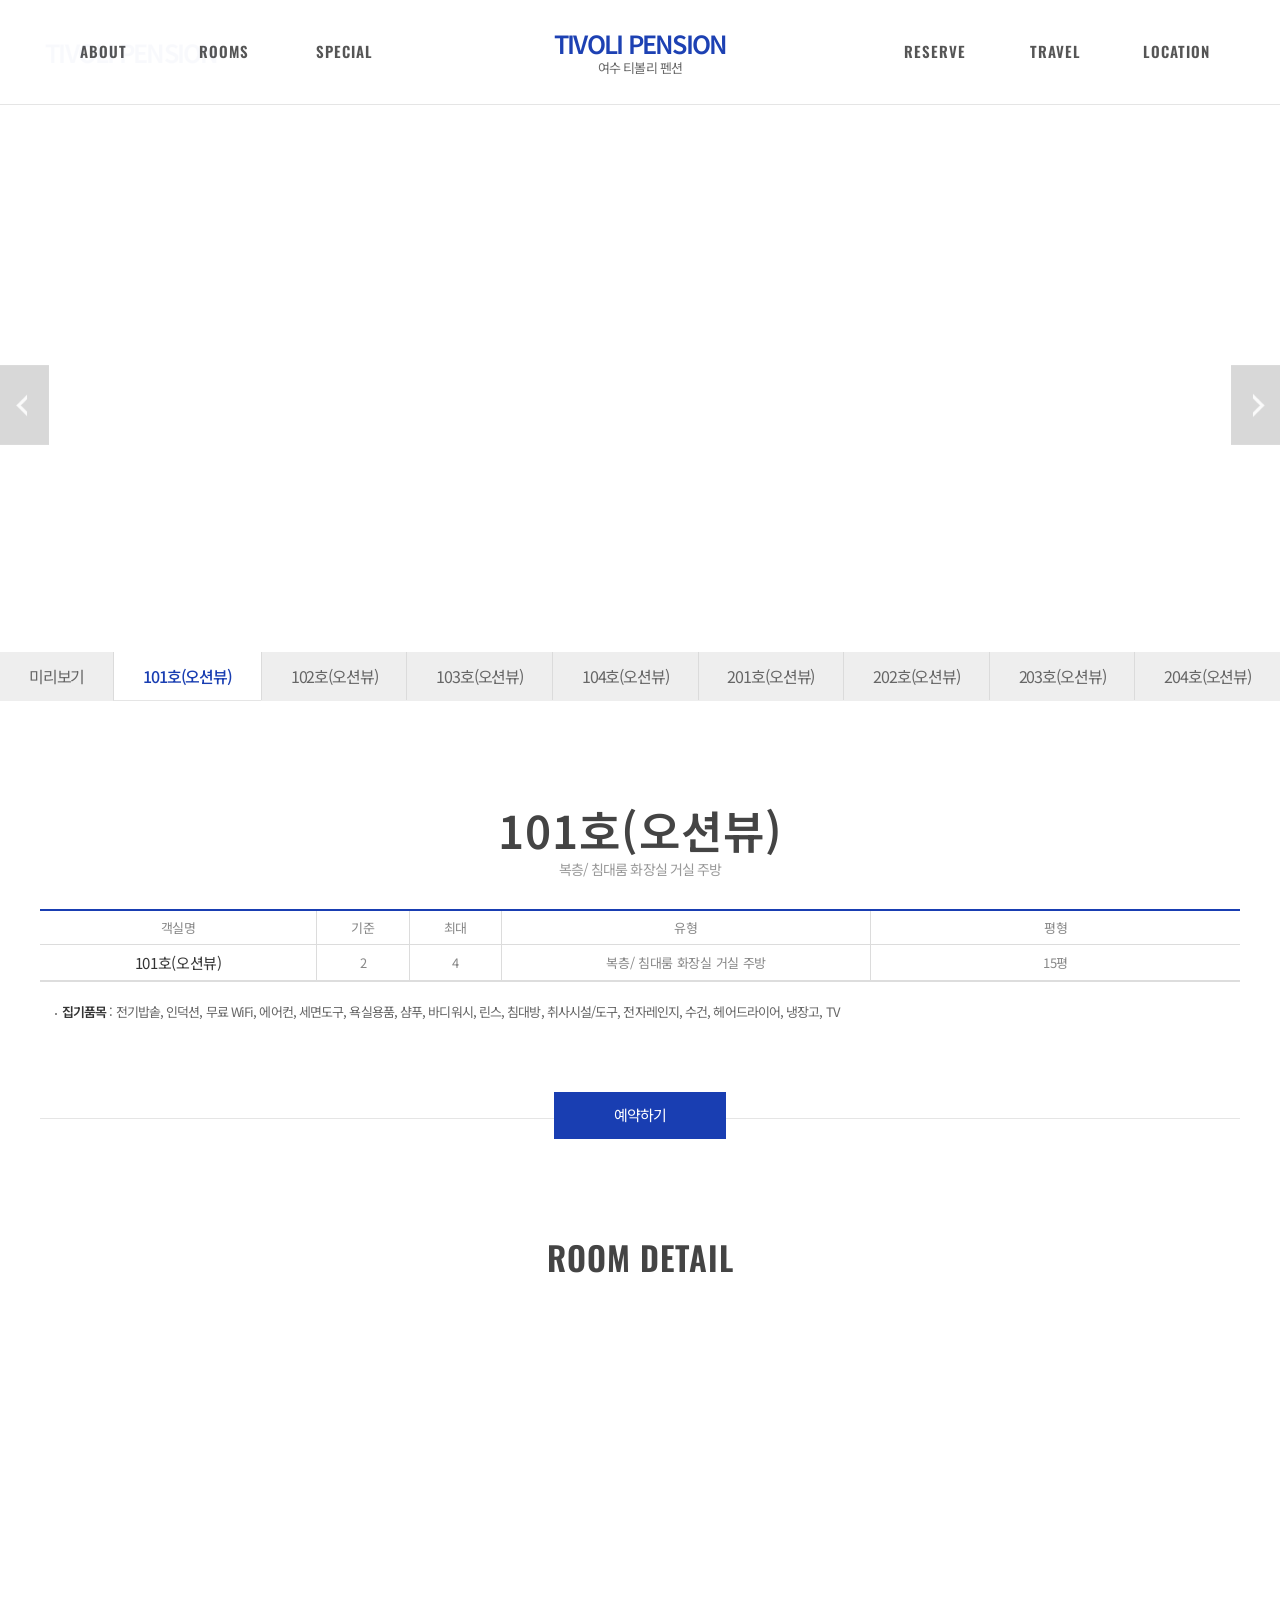
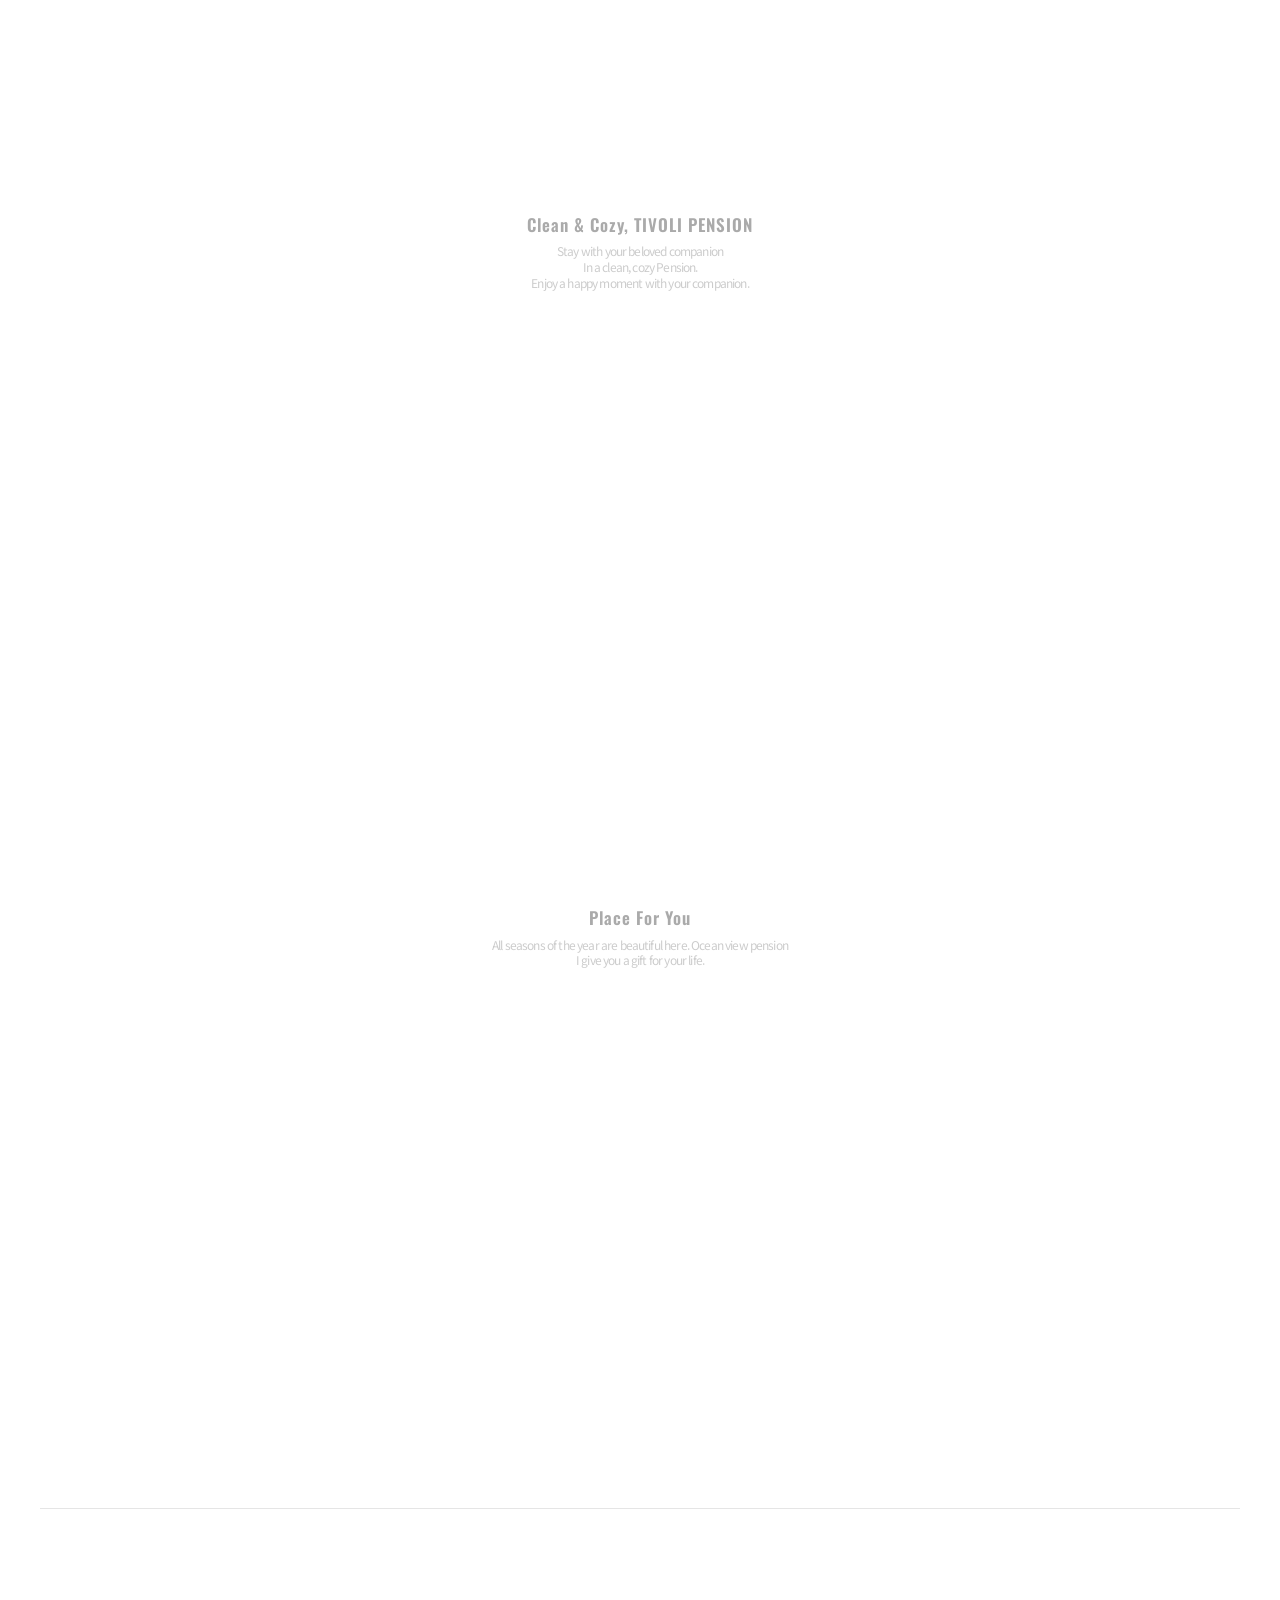
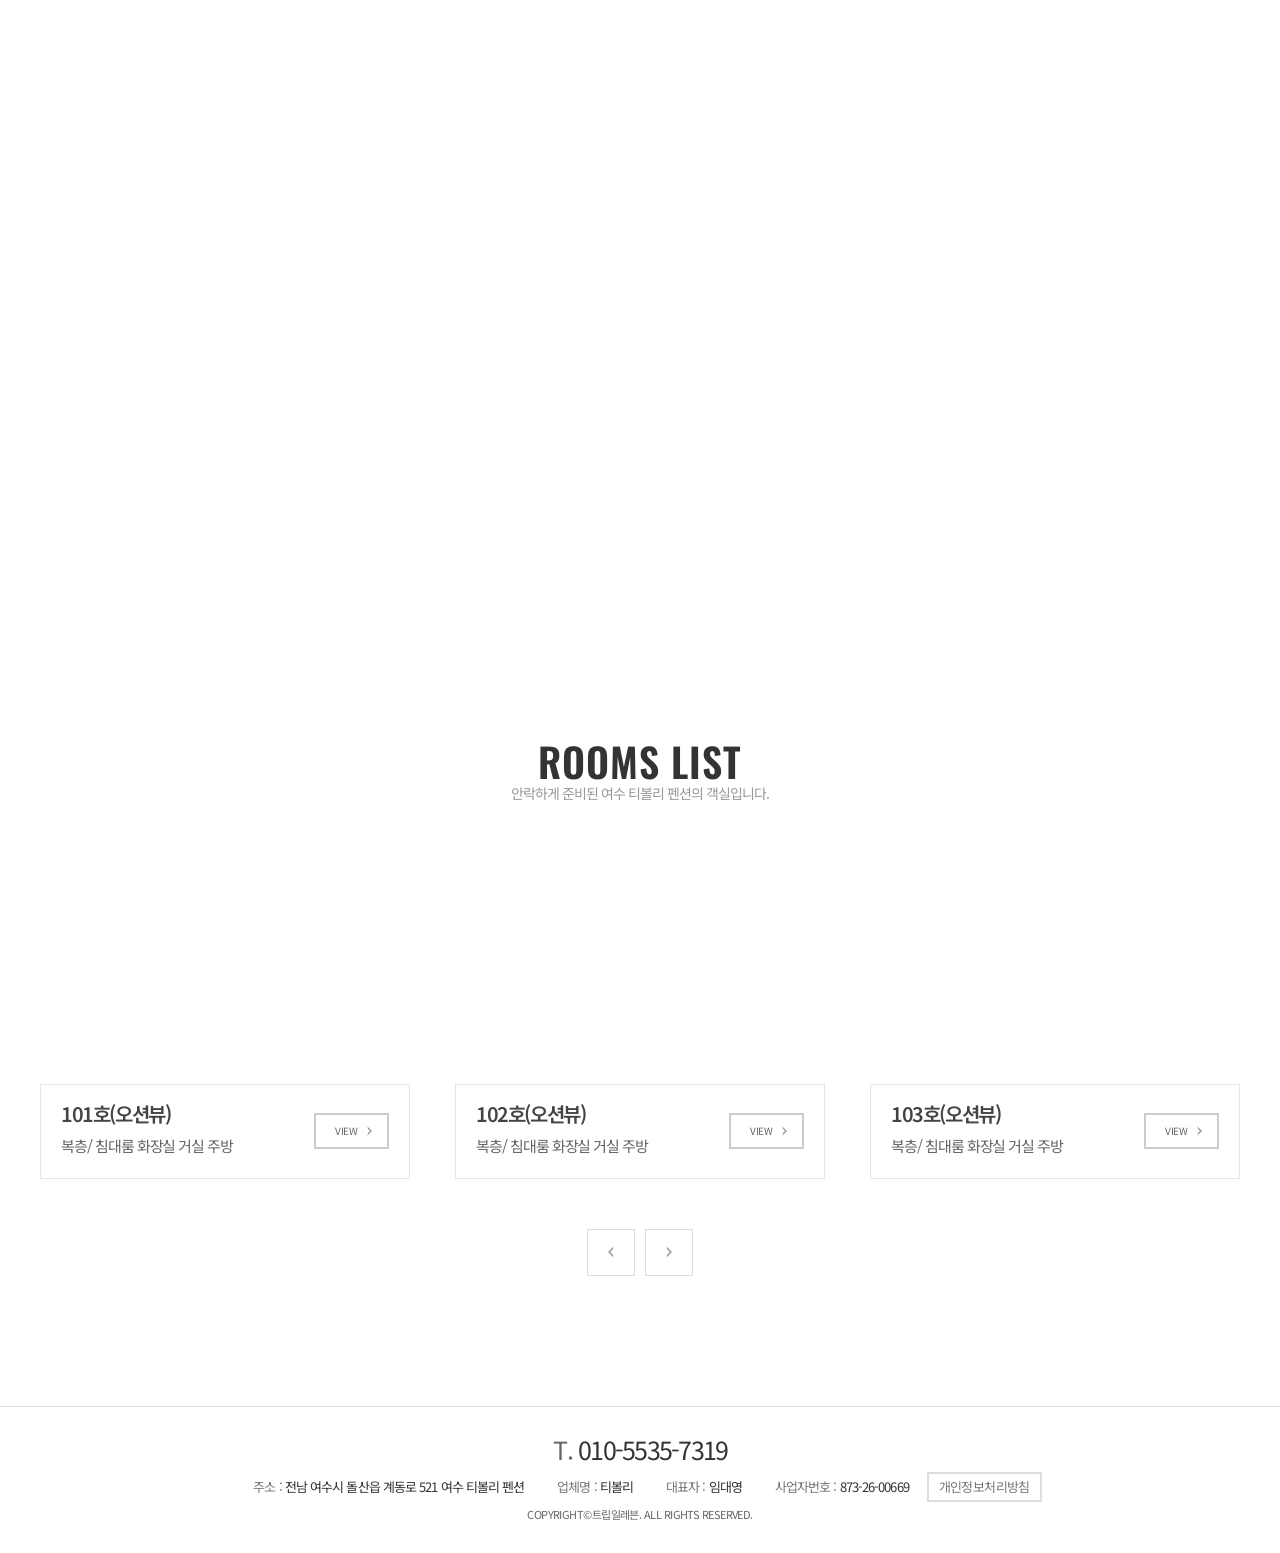
<file: room.html>
<!doctype html>
<html lang="ko">
  <head>
    <meta charset="UTF-8" />
    <style>
      html.tpl-loading body {
        opacity: 0;
      }
      body {
        opacity: 1;
        transition: opacity 0.3s ease;
      }
    </style>
    <script>
      document.documentElement.classList.add('tpl-loading');
      window.__tplReveal = function () {
        document.documentElement.classList.remove('tpl-loading');
      };
      setTimeout(function () {
        window.__tplReveal && window.__tplReveal();
      }, 3000);
    </script>
    <meta http-equiv="X-UA-Compatible" content="IE=edge" />
    <meta name="viewport" content="width=device-width, initial-scale=1.0" />
    <meta property="og:type" content="website" />
    <title data-page-title>여수 티볼리 펜션 - 객실안내</title>
    <link rel="icon" href="data:," />
    <link rel="stylesheet" type="text/css" href="styles/theme.css" />
    <link rel="stylesheet" type="text/css" href="styles/reset.css" />
    <link rel="stylesheet" type="text/css" href="styles/style.css" />
    <link rel="stylesheet" type="text/css" href="styles/popup.css" />
    <link
      rel="stylesheet"
      type="text/css"
      href="//cdn.jsdelivr.net/npm/swiper@8/swiper-bundle.min.css"
    />
    <!-- Open Graph Meta Tags for Social Media -->
  <meta property="og:type" content="website" />
  <meta property="og:title" content="여수 티볼리 펜션 - 객실안내" />
  <meta property="og:description" content="전남 여수 숙소 티볼리 펜션입니다. 수영장, 여수밤바다가 있는 이곳에서 가족, 커플과 행복한 시간을 만끽하세요." />
  <meta property="og:image" content="https://bookingplay-media.s3.amazonaws.com/item_images/2022/01/19/e5WaNglM6yEs.jpg" />
  <meta property="og:url" content="https://tivolips.kr" />

  <!-- Twitter Card Meta Tags -->
  <meta name="twitter:card" content="summary_large_image" />
  <meta name="twitter:title" content="여수 티볼리 펜션 - 객실안내" />
  <meta name="twitter:description" content="전남 여수 숙소 티볼리 펜션입니다. 수영장, 여수밤바다가 있는 이곳에서 가족, 커플과 행복한 시간을 만끽하세요." />
  <meta name="twitter:image" content="https://bookingplay-media.s3.amazonaws.com/item_images/2022/01/19/e5WaNglM6yEs.jpg" />
  <meta name="naver-site-verification" content="f416f961331c2f6b05cd7e1bae37273ff09ea512" />
  <meta name="google-site-verification" content="y4eUSm_GeQ1nVEIj7p2PpgKXl8EajGgaHy75_m6koro" />
</head>

  <body oncontextmenu="return false;" onselectstart="return false" ondragstart="return false;">
    <div id="wrap">
      <div id="header-wrap"></div>

      <div id="container">
        <!-- 원본 room.html?room_id= 의 상세 화면(#content.sub2_2)이다.
             목록은 layout-map.html 로 분리했다. -->
        <section id="content" class="sub2_2 sub_room sub_room_detail">
          <!-- ── 히어로 (객실 사진 슬라이더) ─────────────────────── -->
          <div class="sub_visual visual">
            <div class="visual_txt">
              <span data-property-name-en></span>
              <strong class="ff_notokr" data-room-name></strong>
              <p data-room-structure></p>
            </div>
            <div class="arw_box">
              <div
                class="swiper-button-prev"
                style="
                  background: url(images/common/left_btn.png) no-repeat 0 0;
                  background-size: auto 100%;
                "
              ></div>
              <div
                class="swiper-button-next"
                style="
                  background: url(images/common/right_btn.png) no-repeat 100%;
                  background-size: auto 100%;
                "
              ></div>
            </div>
            <div class="visual_box">
              <div class="swiper-container">
                <div class="swiper-wrapper" data-room-hero-slides></div>
              </div>
            </div>
          </div>
          <!--// sub_visual -->

          <div class="sub_location_wrap">
            <div class="inner">
              <!-- 객실 탭. '미리보기' li 는 정적이고 뒤로 renderRoomNav 가 생성한다.
                   현재 객실이 그룹(2실 이상)에 속하면 그 그룹의 형제 객실만 펼친다. -->
              <ul class="cate_box" data-room-nav>
                <li><a href="./layout-map.html">미리보기</a></li>
              </ul>
            </div>
          </div>

          <div class="sub_cont">
            <div class="sub_title_box">
              <h3 class="ff_notokr" data-room-name></h3>
              <p data-room-structure></p>
            </div>

            <!-- ── 객실 정보 표 ──────────────────────────────── -->
            <div class="table_box inner">
              <div class="price_table for_pc">
                <table cellspacing="0" cellpadding="0" class="table_default">
                  <thead>
                    <tr>
                      <th style="width: 15%">객실명</th>
                      <th style="width: 5%">기준</th>
                      <th style="width: 5%">최대</th>
                      <th style="width: 20%">유형</th>
                      <th style="width: 20%">평형</th>
                    </tr>
                  </thead>
                  <tbody data-room-table-pc></tbody>
                </table>
                <ul class="table_text" data-room-amenities></ul>
              </div>

              <div class="price_table for_m">
                <table cellspacing="0" cellpadding="0" class="table_default">
                  <tbody data-room-table-m></tbody>
                </table>
                <ul class="table_text" data-room-amenities></ul>
              </div>

              <div class="btn_wrap">
                <a href="#!" target="_blank" class="btn_reserve" data-booking-link>예약하기</a>
              </div>
            </div>

            <!-- ── 객실 상세 이미지 ──────────────────────────── -->
            <div data-room-detail-heading>
              <div class="sub_title_box"><h4>ROOM DETAIL</h4></div>
            </div>
            <div data-room-detail-blocks></div>

            <!-- ── 평면도 — 데이터가 있을 때만 노출 ────────────── -->
            <div data-room-floorplan>
              <div class="sub_title_box"><h4>ROOM PLAN</h4></div>
              <div class="wide_img" data-room-floorplan-images></div>
            </div>

            <!-- ── 다른 객실 목록 ────────────────────────────── -->
            <div class="sub_room_detail_box">
              <div class="inner">
                <div class="main_room">
                  <div class="title_box">
                    <h3>ROOMS LIST</h3>
                    <p data-room-list-lead></p>
                  </div>
                  <div class="room_list">
                    <div class="swiper-container">
                      <div class="swiper-wrapper" data-room-list-slides></div>
                    </div>
                    <div class="arw_box">
                      <div
                        class="swiper-button-prev"
                        style="background: url(images/common/room_pre.png) no-repeat 25% 50% #fff"
                      >
                        Prev
                      </div>
                      <div
                        class="swiper-button-next"
                        style="background: url(images/common/l_le.png) no-repeat 75% 50% #fff"
                      >
                        Next
                      </div>
                    </div>
                  </div>
                </div>
              </div>
            </div>
          </div>
          <!--// sub_cont -->
        </section>
      </div>
      <!--// container -->

      <div id="footer-wrap"></div>
    </div>

    <div id="popup-container"></div>

    <script src="//cdnjs.cloudflare.com/ajax/libs/jquery/3.4.1/jquery.min.js"></script>
    <script src="//cdn.jsdelivr.net/npm/swiper@8/swiper-bundle.min.js"></script>
    <script src="js/image-helpers.js"></script>
    <script src="js/preview-handler.js"></script>
    <script src="js/data-mapper/core/base-mapper.js"></script>
    <script src="js/data-mapper/pages/header-footer-mapper.js"></script>
    <script src="js/data-mapper/pages/room-mapper.js"></script>
    <script src="js/header-footer-loader.js"></script>
    <script src="js/common.js"></script>
    <script src="js/pages/room.js"></script>
    <script src="js/popup.js"></script>
  </body>
</html>
</file>
<file: styles/theme.css>
/* CDN Fonts */
@import url('https://fonts.googleapis.com/css2?family=Oswald&family=Noto+Sans+KR:wght@100;300;400;500;700;900&display=swap');

/* CSS Variables */
:root {
  --font-ko-main: 'Noto Sans KR';
  --font-ko-sub: 'Noto Sans KR';
  --font-en-main: 'Oswald';
  --color-primary: #FFFFFF;
  --color-secondary: #193EB2;
}
</file>
<file: styles/style.css>
@charset "UTF-8";
/* ============================================================
   style.css — t-template-H
   원본: udosky.kr /css/style.css (정본)
   대조: gpcaravan.co.kr /css/style.css — 같은 원본의 색만 다른 판본

   두 판본의 차이는 58줄뿐이고 그중 의미 있는 축은 브랜드 포인트 색 하나
   (udosky #0187cc / gpcaravan #8eb049)뿐이다. 나머지 차이(hd_lnb_bg 높이,
   ft_btn_reserve 위치, sub_visual 여백 등)는 사이트별 미세 조정이라
   정본인 udosky 값을 따른다.

   토큰 값은 하나씩만 둔다. 폴백은 사용처에서 붙인다.
     예) font-family: var(--font-en-main), sans-serif;

   상세 근거(사용처 전수 조사 / 하드코딩으로 남긴 값)는
   data-mapping.md 의 「테마 색상/폰트」 참고.
   ============================================================ */

/*** 공통 ***/
.clear:after {
  content: '';
  display: block;
  clear: both;
}
.dn {
  display: none;
}
.for_pc {
  display: inline-block;
}
.for_m {
  display: none;
}
.ff_noto_serif {
  font-family: var(--font-ko-sub), serif !important;
}
.ff_notokr {
  font-family: var(--font-ko-main), sans-serif !important;
}

@media screen and (max-width: 640px) {
  .for_pc {
    display: none;
  }
  .for_m {
    display: block;
  }
}

/*** 레이아웃 ***/
#wrap {
  min-width: 280px;
  margin: 0 auto;
  overflow: hidden;
}
.inner {
  width: 1200px;
  margin: 0 auto;
  box-sizing: border-box;
  position: relative;
}

@media only screen and (max-width: 1200px) {
  .inner {
    width: 100%;
    padding-left: 30px;
    padding-right: 30px;
  }
}
@media only screen and (max-width: 860px) {
  .inner {
    padding-left: 20px;
    padding-right: 20px;
  }
}

/*** 상단 ***/
.header,
.header * {
  transition: all 0.3s;
}
.header {
  z-index: 90;
  position: fixed;
  width: 100%;
}
.header .hd_cont {
  left: 0;
  top: 0;
  right: 0;
  z-index: 91;
  background: #fff;
  border-bottom: 1px solid rgba(0, 0, 0, 0.1);
}
.header .hd_inner {
  text-align: center;
  width: 1140px;
  margin: 0 auto;
  position: relative;
  z-index: 1;
}
.header .hd_inner:after {
  content: '';
  display: block;
  clear: both;
}
.header .logo {
  font-size: 28px;
  display: inline-block;
  vertical-align: middle;
  position: absolute;
  left: 50%;
  top: 50%;
  transform: translate(-50%, -50%);
  color: #fff;
  text-align: center;
  z-index: 90;
  transition: none;
}
.header .logo a,
.header .logo2 a {
  /* [템플릿 확장] 원본은 <a> 안에 텍스트 노드가 바로 있어 인라인이 맞았다.
     우리 마크업은 자식이 전부 block(img / .logo_text / .logo_sub)이라,
     인라인인 채로 두면 그 사이 줄바꿈 공백이 line-height 만큼(22px) 줄 상자를
     만들어 로고 높이가 두 배가 되고 헤더가 그만큼 부푼다. */
  display: block;
  line-height: 1;
  font-weight: 600;
  letter-spacing: 0px;
  color: var(--color-secondary);
  font-family: var(--font-en-main), var(--font-ko-main), sans-serif;
}
.header .logo .logo_sub {
  display: block;
  font-family: var(--font-ko-main), sans-serif;
  font-size: 13px;
  line-height: 1;
  margin-top: 5px;
  font-weight: normal;
  color: #666;
}
/* [템플릿 확장] 원본 로고는 텍스트 전용이었다. 백오피스가 로고 이미지를 주면
   그림으로 대체되므로 높이를 헤더에 맞춰 제한한다. 텍스트/이미지 중
   무엇을 보일지는 header-footer-mapper 의 applyLogo 가 정한다. */
.header .logo a img,
.header .logo2 a img {
  display: block;
  max-height: 52px;
  width: auto;
}
.header .logo .logo_text,
.header .logo2 .logo_text {
  display: block;
  /* reset.css 가 span 에 color:#333 을 직접 선언해서 부모 <a> 의
     var(--color-secondary) 상속이 씹힌다 — 여기서 명시적으로 되살린다. */
  color: var(--color-secondary);
}
.header .logo2 {
  font-size: 28px;
  vertical-align: middle;
  display: none;
  position: absolute;
  left: 0;
  top: 50%;
  z-index: 90;
  transform: translateY(-50%);
  transition: none;
}
.header .hd_lnb:after {
  content: '';
  display: block;
  clear: both;
}
.header .hd_lnb ul,
.header .hd_lnb ul .depth1 {
  display: inline-block;
  vertical-align: middle;
}
.header .hd_lnb ul .depth1 {
  font-size: 16px;
  position: relative;
  text-align: center;
}
.header .hd_lnb ul .depth1 .depth1_a {
  line-height: 6.93;
  padding: 0 1.25em;
  width: 80px;
  font-weight: 600;
  letter-spacing: 1px;
  font-size: inherit;
  display: block;
  color: #555;
  transition: none;
  font-family: var(--font-en-main), var(--font-ko-main), Arial, Helvetica, sans-serif;
  position: relative;
  z-index: 5;
  background: #fff;
}
/* ⚠️ 원본은 닫힘 상태를 top:-370% 로만 처리했다. 절대 위치 요소의 top 백분율은
   자기 높이가 아니라 부모(.depth1, 약 111px) 기준이라 사실상 -410px 고정이다.
   원본은 서브메뉴가 2~4개뿐이라 충분했지만, 객실이 많아 목록이 410px 를 넘으면
   아래쪽이 헤더 밖으로 삐져나온다. 그 부분은 뒤에 흰 헤더 배경이 없어
   흰 글자가 페이지 위에 그대로 보인다.
   높이와 무관하게 닫히도록 visibility / opacity 를 함께 쓴다. */
.header .hd_lnb ul .depth1 .depth_box {
  position: absolute;
  left: 50%;
  top: -370%;
  width: 100%;
  transform: translateX(-50%);
  z-index: -1;
  text-align: center;
  overflow: hidden;
  visibility: hidden;
  opacity: 0;
  transition: all 0.5s;
}
.header .hd_lnb ul .depth1 .depth_box.on {
  top: calc(100% + 12px);
  visibility: visible;
  opacity: 1;
}
.header .hd_lnb ul .depth1 .depth_box li {
  font-size: 14px;
  line-height: 1;
  padding: 5px 0;
  color: #fff;
}
.header .hd_lnb ul .depth1 .depth_box li + li {
  margin-top: 5px;
}
.header .hd_lnb ul .depth1 .depth_box li a {
  display: block;
  font-size: inherit;
  color: inherit;
}
.header .hd_lnb ul .depth1 .depth_box li a:hover {
  text-decoration: underline;
}
/* 객실이 많으면 js/common.js 가 이 목록을 잘라 스크롤시킨다.
   반투명 브랜드색 판 위 흰 글자라 스크롤바도 흰색으로 맞춘다.
   트랙은 투명하게 지우고, 잡는 영역 10px 안에서 손잡이만 4px 로 보이게 한다.
   (.cate_box 스크롤바와 같은 방식 — 그쪽은 밝은 바탕이라 검정 반투명이다)

   ⚠️ Chrome 121+ 는 scrollbar-width / scrollbar-color 가 지정되면
   ::-webkit-scrollbar-* 를 통째로 무시하므로, 표준 속성은 그것을 모르는
   브라우저(Firefox)에만 준다. */
@supports not selector(::-webkit-scrollbar) {
  .header .hd_lnb ul .depth1 .depth_box {
    scrollbar-width: thin;
    scrollbar-color: rgba(255, 255, 255, 0.5) transparent;
  }
}
.header .hd_lnb ul .depth1 .depth_box::-webkit-scrollbar {
  width: 10px;
  background: transparent;
}
.header .hd_lnb ul .depth1 .depth_box::-webkit-scrollbar-track {
  background: transparent;
  border: 0;
  box-shadow: none;
}
.header .hd_lnb ul .depth1 .depth_box::-webkit-scrollbar-thumb {
  background: rgba(255, 255, 255, 0.5);
  background-clip: content-box;
  border: 3px solid transparent;
  border-radius: 10px;
}
/* 브라우저 기본값은 hover 시 색을 바꾼다. 같은 값을 명시해 고정한다 */
.header .hd_lnb ul .depth1 .depth_box::-webkit-scrollbar-thumb:hover,
.header .hd_lnb ul .depth1 .depth_box::-webkit-scrollbar-thumb:active {
  background: rgba(255, 255, 255, 0.5);
  background-clip: content-box;
}
.header .hd_lnb .hd_lnb01 {
  float: left;
}
.header .hd_lnb .hd_lnb02 {
  float: right;
}
.header .hd_lnb_bg {
  position: absolute;
  left: 0;
  top: -400px;
  right: 0;
  background: rgba(1, 135, 204, 0.8);
  background: color-mix(in srgb, var(--color-secondary) 80%, transparent);
  z-index: -1;
  overflow: hidden;
  box-sizing: border-box;
  height: 400px;
  transition: all 0.5s;
}
.header .hd_lnb_bg.on {
  top: 110px;
}
.header .btn_hd_res {
  position: absolute;
  right: 0;
  top: 50%;
  transform: translateY(-50%);
}
.header .btn_hd_res a {
  display: inline-block;
  font-size: 16px;
  line-height: 2.125;
  padding: 0 1.625em;
  color: #fff;
  background: var(--color-secondary);
}
.header .btn_hd_res:hover {
  text-decoration: underline;
}
.header .btn_menu {
  display: inline-block;
  height: 23px;
  position: absolute;
  right: 0;
  top: 50%;
  transform: translateY(-50%);
  cursor: pointer;
}
.header .btn_menu img {
  height: 100%;
}
/* 상단 on */
.header.on {
  background: #fff;
}
.header.on .hd_lnb,
.header.on .btn_hd_res {
  display: inline-block;
  vertical-align: middle;
}
.header.on .hd_inner {
  width: calc(100% - 90px);
  margin: 0 auto;
  text-align: left;
}
.header.on .hd_lnb,
.header.on .btn_hd_res {
  display: inline-block;
  vertical-align: middle;
}
.header.on .hd_lnb {
  padding-left: 235px;
}
.header.on .hd_lnb ul .depth1 .depth1_a {
  line-height: 5.3125;
}
.header.on .hd_lnb .hd_lnb01,
.header.on .hd_lnb .hd_lnb02 {
  float: inherit;
}
.header.on .hd_lnb_bg.on {
  top: 86px;
}
/* 카테고리 */
.header .btn_hd_res,
.header .btn_menu,
.aside .btn_close,
.aside_bg {
  display: none;
}
.aside .aisde_inner {
  position: fixed;
  right: -100%;
  top: 0;
  height: 100%;
  z-index: 991;
  width: calc(100% - 14%);
  overflow-y: auto;
  background: #fff;
  transition: all 0.5s;
  transition-timing-function: ease-in-out;
}
.aside.on .aisde_inner {
  right: 0;
}
.aside .aside_box {
  height: 100%;
  padding: 10px 0 0;
}
/* [템플릿 확장] 원본은 absolute 라 기준 조상이 없어 스크롤하면 문서 좌상단에 남았다.
   fixed 로 화면 좌상단(패널 왼쪽 14% 어두운 영역)에 붙이고, aside_bg(900) 위로 올린다. */
.aside .btn_close {
  position: fixed;
  left: 10px;
  top: 10px;
  width: 27px;
  height: 27px;
  background-size: contain;
  z-index: 992;
}
.aside.on .btn_close {
  display: block;
}
.aside .depth1 {
  font-size: 17px;
  line-height: 3.47;
  padding: 0 1.47em;
  letter-spacing: 1px;
  color: #444;
  display: block;
  border-bottom: 1px solid #e5e5e5;
  font-family: var(--font-en-main), var(--font-ko-main), Arial, Helvetica, sans-serif;
}
.aside .depth_list {
  display: none;
  transition: none;
  background: #fafafa;
}
.aside .depth_list li {
  border-bottom: 1px solid #e5e5e5;
}
.aside .depth_list li a {
  font-size: 15px;
  line-height: 3.2;
  padding: 0 1.47em;
  display: block;
  color: #666;
}
.aside .btn_aside_res {
  padding: 20px;
}
.aside .btn_aside_res a {
  padding: 12px;
  font-size: 15px;
  color: #fff;
  background: var(--color-secondary);
  text-align: center;
  display: block;
}
.aside_bg {
  position: fixed;
  inset: 0;
  z-index: 900;
  background: rgba(0, 0, 0, 0.4);
  transition: all 0.5s;
}
.aside_bg.on {
  display: block;
}

@media screen and (max-width: 1280px) {
  .header .hd_inner,
  .header.on .hd_inner {
    width: calc(100% - 90px);
  }
  .header .logo,
  .header .logo2 a {
    font-size: 25px;
  }
  .header .hd_lnb ul .depth1,
  .header .btn_hd_res a {
    font-size: 15px;
  }
  .header.on .hd_lnb {
    padding-left: 215px;
  }
  .header .hd_lnb_bg.on {
    top: 104px;
  }
  .header.on .hd_lnb_bg.on {
    top: 80px;
  }
}
@media only screen and (max-width: 1200px) {
  .header .logo,
  .header .logo2 a {
    font-size: 20px;
  }
  .header .hd_lnb ul .depth1,
  .header .btn_hd_res a {
    font-size: 14px;
  }
  .header .hd_lnb ul .depth1 .depth1_a {
    width: auto;
  }
  .header.on .hd_lnb {
    padding-left: 160px;
  }
  .header .hd_lnb ul .depth1 .depth_box li {
    font-size: 13px;
  }
  .header .hd_lnb_bg.on {
    top: 98px;
  }
  .header.on .hd_lnb_bg.on {
    top: 75px;
  }
}
@media only screen and (max-width: 1023px) {
  .header .hd_inner,
  .header.on .hd_inner {
    width: calc(100% - 60px);
  }
  .header .hd_lnb ul .depth1 .depth1_a {
    padding: 0 1em;
  }
  .header .btn_hd_res a {
    padding: 0 1.2em;
  }
  .header.on .hd_lnb {
    padding-left: 140px;
  }
}
@media only screen and (max-width: 860px) {
  /* [템플릿 확장] 원본은 padding:19px 0 으로 높이를 만들었다(19+22+19 = 60px).
     로고가 텍스트(22px)일 때는 맞지만, 백오피스 로고 이미지가 들어오면
     22px 안에 갇혀 글자가 안 읽힌다. 높이를 60px 로 고정하고 로고를 세로
     가운데에 두어, 로고가 이미지든 텍스트든 헤더 높이가 일정하게 유지되도록 한다. */
  .header .hd_inner {
    display: flex;
    align-items: center;
    height: 60px;
    padding: 0;
    text-align: left;
  }
  .header .logo,
  .header .logo2 a {
    font-size: 22px;
    position: static;
    transform: none;
    display: inline-block !important;
    opacity: 1 !important;
  }
  .header.on .logo2 {
    display: none !important;
  }
  /* 고정된 60px 헤더 안에서 위아래 7.5px 씩 여백을 남기는 크기.
     가로로 매우 긴 로고는 reset.css 의 img{max-width:100%} 가 먼저 걸려
     높이가 자동으로 줄어들므로 넘치지 않는다. */
  .header .logo a img,
  .header .logo2 a img {
    max-height: 45px;
  }
  /* ⚠️ 원본은 `.header .logo span` 이었다. 원본 로고는 `이름<span>부제</span>`
     구조라 그 선택자가 부제만 가렸지만, 우리 마크업은 이름도 `.logo_text`
     span 이라 로고가 통째로 사라졌다(모바일 헤더가 빈 채로 높이만 남음).
     부제(.logo_sub)만 가리도록 좁힌다. */
  .header .logo .logo_sub,
  .header .hd_lnb_bg.on,
  .header.on .hd_lnb_bg.on {
    display: none;
  }
  .header .hd_lnb,
  .header.on .hd_lnb,
  .header.on .btn_hd_res {
    display: none;
  }
  .header .btn_menu {
    display: inline-block;
  }
}
@media only screen and (max-width: 640px) {
  .header .hd_inner,
  .header.on .hd_inner {
    width: calc(100% - 30px);
  }
  .aside .depth1 {
    font-size: 15px;
  }
  .aside .depth_list li a {
    font-size: 13px;
  }
  .aside_btm li {
    width: 40px;
    height: 40px;
  }
}
@media only screen and (max-width: 479px) {
  .aside {
    width: calc(100% - 50px);
  }
}

/* ── 헤더 네이버·인스타그램 버튼 (템플릿 확장) ───────────────────
   homepage.socialLinks.blog / .instagram 값이 있을 때만 매퍼가 노출한다(마크업 기본 숨김).
   마크업은 `.hd_inner` 마지막 `.hd_sns` 하나이고 상태별로 위치만 바꾼다.
   - 상단(스크롤 0, 861px 이상): 오른쪽 메뉴 끝 LOCATION 오른쪽. 그만큼 `.hd_lnb02` 를 왼쪽으로 민다.
     로고가 정가운데라 밀린 만큼 로고와 RESERVE 사이가 좁아지므로 메뉴 좌우 여백을 1.25em → 0.75em.
   - 스크롤(.header.on): 예약하기 바로 앞(right = 예약하기 폭 + 14px).
   - 860px 이하: ☰ 바로 앞(right = ☰ 23px + 14px).
   - 479px 이하: 헤더에서 숨기고 aside 맨 아래(.aside_sns)에 보인다 — 로고 폭을 건드리지 않는다.
   크기: PC 26px(스크롤 상태 예약하기 30~34px 보다 작게) / 861~1023 상단 22px / 모바일 24px(☰ 와 같은 높이).
   인스타 로고는 122x126 이라 높이만 고정하고 폭은 비율대로 둔다.
   보정은 루트의 `data-social="on"`(매퍼가 찍음) 기준이다. */
.header .hd_sns {
  position: absolute;
  right: 0;
  top: 50%;
  transform: translateY(-50%);
  z-index: 91;
  font-size: 0;
  line-height: 0;
}
.header .hd_sns,
.header .hd_sns * {
  transition: none;
}
.header .hd_sns a {
  display: inline-block;
  vertical-align: middle;
}
.header .hd_sns a + a {
  margin-left: 6px;
}
.header .hd_sns img {
  display: block;
  width: auto;
  height: 26px;
}
.header.on .hd_sns {
  right: 120px;
}

/* 상단 상태 보정. `.header *{transition:all .3s}` 때문에 로드 직후·스크롤 경계에서 메뉴 줄이
   0.3초 동안 밀려 보이지 않도록 여백·위치는 바로 바꾸고 색만 전환한다. */
[data-social='on'] .header .hd_lnb .hd_lnb02 {
  transition-property: color, background-color, border-color;
}
[data-social='on'] .header:not(.on) .hd_lnb .hd_lnb02 {
  margin-right: 78px;
}
[data-social='on'] .header:not(.on) .hd_lnb ul .depth1 .depth1_a {
  padding: 0 0.75em;
}

/* aside 맨 아래 — 479px 이하에서만 보인다 (아래 미디어쿼리) */
.aside .aside_sns {
  display: none;
}

@media only screen and (max-width: 1280px) {
  .header.on .hd_sns {
    right: 114px;
  }
}
@media only screen and (max-width: 1200px) {
  .header.on .hd_sns {
    right: 107px;
  }
}
@media only screen and (max-width: 1023px) {
  .header.on .hd_sns {
    right: 95px;
  }
}

/* 861~1023 상단 상태: 위 보정만으로는 862px 에서 로고와 RESERVE 가 맞닿는다(넓은 로고는 겹침).
   아이콘 22px, 메뉴 여백 0.5em, 밀기 64px, 로고를 32px 왼쪽으로 옮겨 가운데 공간을 좌우에 다시 나눈다. */
@media only screen and (max-width: 1023px) and (min-width: 861px) {
  [data-social='on'] .header:not(.on) .hd_sns img {
    height: 22px;
  }
  [data-social='on'] .header:not(.on) .hd_lnb .hd_lnb02 {
    margin-right: 64px;
  }
  [data-social='on'] .header:not(.on) .hd_lnb ul .depth1 .depth1_a {
    padding: 0 0.5em;
  }
  [data-social='on'] .header:not(.on) .logo {
    transform: translate(calc(-50% - 32px), -50%);
  }
}
@media only screen and (max-width: 860px) {
  .header .hd_sns,
  .header.on .hd_sns {
    right: 37px;
  }
  .header .hd_sns img {
    height: 24px;
  }
}

/* ── 헤더 YBS 버튼 (템플릿 확장) ─────────────────────────────────
   property.ybsId 가 있을 때만 매퍼가 노출하고 루트에 data-ybs="on" 을 찍는다(마크업 기본 숨김).
   원본(happynadri)처럼 스크롤 상태(.header.on)에서 예약하기와 같은 모양으로 맨 오른쪽에 붙고,
   예약하기는 YBS 폭 + 10px 만큼 왼쪽으로 비킨다. 네이버·인스타그램(.hd_sns)도 그만큼 더 민다.
   YBS 폭은 예약하기 글자 크기·여백 반응형(16/15/14px, 1023px 이하 여백 1.2em)을 따라 바뀌어 구간별로 맞춘다.
   860px 이하는 두 버튼 모두 숨으므로(☰ 만) 그 위에서만 적용한다. */
@media only screen and (min-width: 861px) {
  [data-ybs='on'] .header .btn_hd_res:not(.btn_hd_ybs) {
    right: 87px;
  }
  [data-ybs='on'] .header.on .hd_sns {
    right: 207px;
  }
}
@media only screen and (min-width: 861px) and (max-width: 1280px) {
  [data-ybs='on'] .header .btn_hd_res:not(.btn_hd_ybs) {
    right: 82px;
  }
  [data-ybs='on'] .header.on .hd_sns {
    right: 196px;
  }
}
@media only screen and (min-width: 861px) and (max-width: 1200px) {
  [data-ybs='on'] .header .btn_hd_res:not(.btn_hd_ybs) {
    right: 78px;
  }
  [data-ybs='on'] .header.on .hd_sns {
    right: 185px;
  }
}
@media only screen and (min-width: 861px) and (max-width: 1023px) {
  [data-ybs='on'] .header .btn_hd_res:not(.btn_hd_ybs) {
    right: 66px;
  }
  [data-ybs='on'] .header.on .hd_sns {
    right: 161px;
  }
}

/* 479px 이하: 왼쪽 로고가 자유 폭이라 긴 영문명·넓은 로고 이미지가 아이콘과 겹친다.
   헤더에서는 숨기고 aside 맨 아래(LOCATION 아래, 30px 아이콘)에 보인다. */
@media only screen and (max-width: 479px) {
  .header .hd_sns {
    display: none;
  }
  .aside .aside_sns {
    display: block;
    padding: 20px 25px;
    font-size: 0;
    line-height: 0;
  }
  .aside .aside_sns a {
    display: inline-block;
    vertical-align: middle;
  }
  .aside .aside_sns a + a {
    margin-left: 10px;
  }
  .aside .aside_sns img {
    display: block;
    width: auto;
    height: 30px;
  }
}

/*** 하단 ***/
.footer_wrap {
  text-align: center;
  word-break: keep-all;
  padding: 30px 0;
  position: relative;
  z-index: 2;
  background: #fff;
  border-top: 1px solid #ddd;
}
.footer_wrap a {
  letter-spacing: -0.05em;
}
.footer_wrap .footer {
  overflow: hidden;
  text-align: center;
}
.footer_wrap .footer .tel {
  font-size: 25px;
  padding-bottom: 10px;
  font-weight: 400;
}
.footer_wrap .footer .address {
  font-size: 13px;
  line-height: 2;
  color: #777;
}
.footer_wrap .footer .address p {
  display: inline-block;
  margin: 0 1.15em;
  color: inherit;
}
.footer_wrap .footer .address p:nth-of-type(1):before {
  display: none;
}
.footer_wrap .privacy {
  display: inline-block;
  color: #777;
  font-size: 13px;
  border: 2px solid #ddd;
  padding: 0 10px;
}
.footer_wrap .copy {
  text-align: center;
  font-size: 11px;
  line-height: 1.45;
  margin-top: 0.5em;
  color: #999;
}
.ft_btn_reserve.on {
  position: fixed;
  bottom: 80px;
  right: 7px;
  z-index: 999;
}
.ft_btn_reserve.on > a > img {
  width: 75px;
  height: 75px;
}
.ft_kakao {
  position: fixed;
  bottom: 30px;
  z-index: 9;
  background: transparent;
  right: 30px;
  width: 70px;
}
.ft_kakao img {
  width: 100%;
}

@media only screen and (max-width: 1023px) {
  .footer_wrap .btn_top {
    display: none;
  }
}
@media only screen and (max-width: 640px) {
  .footer_wrap {
    padding: 0px 0 20px;
  }
  .footer_wrap .footer {
    text-align: left;
    padding: 13px 20px;
  }
  .footer_wrap .footer .address {
    font-size: 12px;
  }
  .footer_wrap .footer .address p {
    margin: 0 10px 0 0;
  }
  .footer_wrap .privacy {
    font-size: 12px;
  }
  .footer_wrap .copy {
    text-align: left;
    border-top: 1px solid #e5e5e5;
    padding: 10px 20px 0;
  }
  .ft_kakao {
    bottom: 50px;
    right: 10px;
    width: 55px;
  }
  .ft_kakao.on {
    bottom: 100px;
  }
}

/*** 메인 ***/
/* 메인 공통 */
.btn_more {
  font-size: 11px;
  padding: 1.18em 4.5em 1.18em 1.8em;
  letter-spacing: -0.02em;
  display: inline-block;
  border: 2px solid #ccc;
  transition: all 0.3s;
}
/* 평소엔 회색 윤곽, hover 에서 테두리와 글씨가 함께 브랜드색이 된다 */
.btn_more:hover {
  color: var(--color-secondary);
  border-color: var(--color-secondary);
}
#wrap .swiper-container {
  overflow: hidden;
}
#wrap .swiper-button-prev,
#wrap .swiper-button-next {
  cursor: pointer;
  margin-top: 0;
  position: static;
}
#wrap .swiper-button-prev:after,
#wrap .swiper-button-next:after {
  display: none;
}

/* 메인 타이틀 */
.title_box {
  text-align: center;
  padding: 130px 0 30px;
}
.title_box h3 {
  font-size: 40px;
  line-height: 1.125;
  font-weight: 600;
  font-family: var(--font-en-main), var(--font-ko-main), Arial, Helvetica, sans-serif;
  letter-spacing: 1px;
  color: #333;
}
.title_box p {
  font-size: 14px;
  font-family: var(--font-ko-sub), sans-serif;
  line-height: 1.42;
  color: #999;
}

/* main_visual */
.visual {
  height: 100vh;
  z-index: 0;
  position: relative;
}
.visual .visual_box,
.visual .visual_box .swiper-container,
.visual .visual_box .swiper_slide {
  height: 100vh;
}
.visual .visual_txt {
  position: absolute;
  left: 50%;
  top: calc(50% + 55px);
  z-index: 2;
  transform: translate(-50%, -50%);
  text-align: center;
  width: 100%;
  box-sizing: border-box;
  padding: 0 10px;
}
.visual .visual_txt p,
.visual .visual_txt strong,
.visual .visual_txt span {
  display: block;
  color: #fff;
}
.visual .visual_txt span {
  font-size: 15px;
  line-height: 1.133;
  letter-spacing: 1px;
  font-family: var(--font-en-main), var(--font-ko-main), Arial, Helvetica, sans-serif;
}
.visual .visual_txt strong {
  font-size: 75px;
  line-height: 1.48;
  letter-spacing: 3px;
  display: block;
  font-family: var(--font-en-main), var(--font-ko-main), sans-serif;
}
.visual .visual_txt p {
  font-size: 16px;
  font-family: var(--font-ko-sub), sans-serif;
  line-height: 1.5;
}
.visual .arw_box {
  font-size: 0;
  position: absolute;
  left: 0;
  right: 0;
  top: calc(50% + 55px);
  margin-top: -47px;
  z-index: 2;
  height: 0;
  text-align: center;
}
.visual .arw_box:after {
  content: '';
  display: block;
  clear: both;
}
.visual .arw_box > div {
  width: 60px;
  height: 98px;
  position: static;
  margin-top: 0;
}
.visual .arw_box .swiper-button-prev {
  float: left;
}
.visual .arw_box .swiper-button-next {
  float: right;
}
.visual .scroll_down {
  position: absolute;
  bottom: 15px;
  width: 100%;
  text-align: center;
  z-index: 5;
}
.visual .scroll_down img {
  display: inline-block;
}

/* main_special */
.main_special {
  position: relative;
  z-index: 0;
}
.main_special:before {
  content: '';
  display: block;
  width: 100%;
  height: 50%;
  background: #eff1f5;
  position: absolute;
  left: 0;
  top: 0;
  z-index: -1;
}
.main_special .swiper-container {
  position: relative;
  overflow: hidden;
}
.main_special .swiper-slide .link {
  position: absolute;
  left: 0;
  top: 0;
  width: 100%;
  height: 100%;
  z-index: 1;
}
.main_special .swiper-slide .img {
  height: 470px;
}
.main_special .swiper-slide .txt_box {
  background: #fff;
  padding: 15px 30px;
  border: 1px solid #e5e5e5;
  border-top: 0;
  position: relative;
  text-align: left;
}
.main_special .swiper-slide .txt_box .special_txt {
  font-size: 13px;
  letter-spacing: -0.02em;
  margin-bottom: 8px;
  line-height: 1.46;
  font-weight: 300;
  color: #999;
  display: block;
}
.main_special .swiper-slide .txt_box strong {
  font-size: 20px;
  line-height: 1.5;
  font-weight: 600;
  display: block;
  color: #444;
  font-family: var(--font-en-main), var(--font-ko-main), Arial, Helvetica, sans-serif;
  letter-spacing: 1px;
}
.main_special .swiper-slide .txt_box p {
  font-size: 15px;
  font-family: var(--font-ko-sub), sans-serif;
  line-height: 1.4;
  color: #666;
}
.main_special .swiper-slide .txt_box a {
  position: absolute;
  right: 30px;
  top: 50%;
  transform: translateY(-50%);
}
/* 부대시설 카드는 카드 전체(.swiper-slide)에 hover 해도 VIEW 버튼이 반응한다.
   객실 카드는 그런 규칙이 없어 .btn_more:hover 만 걸리는데, 거기서는 테두리까지
   함께 바뀐다. 두 카드의 hover 결과를 같게 맞추려면 여기에도 테두리를 준다. */
.main_special .swiper-slide:hover .txt_box a {
  color: var(--color-secondary);
  border-color: var(--color-secondary);
}
.main_special .arw_box {
  font-size: 0;
  position: absolute;
  left: 50%;
  top: 50%;
  margin-top: 30px;
  z-index: 2;
  height: 0;
  text-align: center;
  width: 1400px;
  transform: translate(-50%, -50%);
}
.main_special .arw_box:after {
  content: '';
  display: block;
  clear: both;
}
.main_special .arw_box > div {
  width: auto;
  display: block;
}
.main .main_special .arw_box > div {
  background: none !important;
}
.main_special .arw_box .swiper-button-prev {
  float: left;
}
.main_special .arw_box .swiper-button-next {
  float: right;
}

/* main_room */
.room_list {
  position: relative;
  text-align: center;
}
.room_list .box .img {
  height: 540px;
}
.room_list .box .room_inner_wrap {
  width: 1200px;
  margin: 0 auto;
  position: absolute;
  left: 50%;
  top: 0;
  transform: translateX(-50%);
  height: 100%;
  z-index: 1;
}
.room_list .box .room_inner_wrap .room_inner_box {
  position: absolute;
  right: 0;
  top: 65px;
  background: #fff;
  padding: 20px 30px 62px;
  width: 260px;
  text-align: left;
  box-sizing: border-box;
}
.room_list .box .room_inner_wrap strong {
  font-size: 27px;
  line-height: 1.44;
  margin-bottom: 5px;
  font-weight: 600;
  color: #444;
}
.room_list .box .room_inner_wrap p {
  font-size: 15px;
  font-family: var(--font-ko-sub), sans-serif;
  line-height: 1.6;
  margin-top: 5px;
  color: #666;
}
.room_list .box .room_inner_wrap a {
  font-size: 10px;
  padding: 0.8em 2.6em 0.8em 1.6em;
  margin-top: 3em;
}
.main_room .arw_box {
  font-size: 0;
  position: absolute;
  left: 50%;
  top: 274px;
  width: 260px;
  z-index: 10;
  background: #fff;
  margin-left: 340px;
  border-top: 1px solid #e5e5e5;
  box-sizing: border-box;
}
.main_room .arw_box > div {
  display: inline-block;
  vertical-align: middle;
  width: 50%;
  font-size: 13px;
  line-height: 3;
  box-sizing: border-box;
  color: #9999b3;
  position: static;
  height: inherit;
  margin-top: 0;
}
.main_room .arw_box > div:after {
  display: none;
}
.main_room .arw_box .swiper-button-prev {
  padding-left: 60px;
  text-align: left;
}
.main_room .arw_box .swiper-button-next {
  padding-right: 60px;
  text-align: right;
}

/* main_landscape */
.main_landscape {
  margin-bottom: 130px;
}
.landscape_box {
  font-size: 0;
}
.landscape_box .img_box,
.landscape_box .txt_box {
  display: inline-block;
  width: 50%;
  box-sizing: border-box;
  vertical-align: middle;
}
.landscape_box .img_box {
  height: 370px;
}
.landscape_box .txt_box {
  padding-left: 4%;
}
.landscape_box .txt_box strong {
  font-size: 23px;
  line-height: 0.86;
  margin-bottom: 10px;
  font-weight: 600;
  color: #555;
  font-family: var(--font-en-main), var(--font-ko-main), Arial, Helvetica, sans-serif;
  letter-spacing: 1px;
  display: block;
}
.landscape_box .txt_box p {
  font-size: 15px;
  font-family: var(--font-ko-sub), sans-serif;
  line-height: 1.5;
  color: #666;
}
.landscape_box .txt_box .btn_more {
  margin: 2.27em 0 5.45em;
}
.landscape_box .txt_box ul {
  font-size: 0;
}
.landscape_box .txt_box ul li {
  width: calc(33.3% - 1.333%);
  display: inline-block;
  vertical-align: middle;
}
.landscape_box .txt_box ul li + li {
  margin-left: 2%;
}

/* main_reserve */
.main_reserve {
  background: var(--color-primary);
  padding: 0 0 130px;
}
.reserve_box {
  font-size: 0;
  overflow: hidden;
}
.reserve_box .txt_box,
.reserve_box .img_box {
  display: inline-block;
  vertical-align: middle;
}
.reserve_box .txt_box {
  width: 35%;
  float: left;
}
.reserve_box .txt_box strong {
  font-size: 23px;
  line-height: 1.15;
  margin-bottom: 10px;
  font-weight: 600;
  color: #444;
  font-family: var(--font-en-main), var(--font-ko-main), Arial, Helvetica, sans-serif;
  letter-spacing: 1px;
  display: block;
}
.reserve_box .txt_box p {
  font-size: 15px;
  font-family: var(--font-ko-sub), sans-serif;
  line-height: 1.5;
  color: #666;
}
.reserve_box .txt_box .btn_wrap {
  margin-top: 65px;
  font-size: 0;
  text-align: left;
}
.reserve_box .txt_box .btn_wrap:before {
  display: none;
}
.reserve_box .txt_box .btn_wrap a {
  font-size: 13px;
  padding: 0 4.76em 0 1.53em;
  letter-spacing: -0.02em;
  line-height: 3;
  font-weight: 500;
  color: #555;
  border: 2px solid #ccc;
  background: url('../images/common/spe_view.png') no-repeat 84% 50%;
  transition: all 0.3s;
  display: inline-block;
  vertical-align: middle;
}
.reserve_box .txt_box .btn_wrap a:hover {
  color: var(--color-secondary);
  border-color: var(--color-secondary);
}
.reserve_box .txt_box .btn_wrap a + a {
  margin-left: 10px;
  padding: 0 3.84em 0 1.53em;
}
.reserve_box .img_box {
  width: 65%;
  height: 350px;
  float: right;
}

@media only screen and (max-width: 1450px) {
  /* main_visual */
  .visual,
  .visual .visual_box,
  .visual .visual_box .swiper-container,
  .visual .visual_box .swiper_slide {
    height: 700px;
  }
  .visual .arw_box {
    margin-top: -40px;
  }
  .visual .arw_box > div {
    height: 80px;
    width: 50px;
  }

  /* main_special */
  .main_special .arw_box {
    width: 100%;
    padding: 0;
    box-sizing: border-box;
    margin-top: 70px;
  }
  .main_special .arw_box > div img {
    height: 60px;
  }
  .main_special .swiper-container {
    width: calc(100% - 90px);
    margin: 0 auto;
  }
}
@media only screen and (max-width: 1200px) {
  /* main_visual */
  .visual,
  .visual .visual_box,
  .visual .visual_box .swiper-container,
  .visual .visual_box .swiper_slide {
    height: 600px;
  }
  .visual .visual_txt,
  .visual .arw_box {
    top: calc(50% + 50px);
  }
  .visual .visual_txt strong {
    font-size: 60px;
  }
  .visual .visual_txt p {
    font-size: 14px;
  }
  .visual .scroll_down img {
    height: 60px;
  }

  /* main_room */
  .room_list .box .room_inner_wrap {
    width: 100%;
  }
  .room_list .box .room_inner_wrap .room_inner_box {
    right: 30px;
  }
  .main_room .arw_box {
    margin-left: 0;
    left: inherit;
    right: 30px;
  }

  /* main_landscape */
  .main_landscape {
    margin-bottom: 100px;
  }
}
@media only screen and (max-width: 1023px) {
  /* 메인 타이틀 */
  .title_box h3 {
    font-size: 30px;
  }

  /* 메인 타이틀 */
  .title_box {
    padding: 100px 0 30px;
  }
  .title_box h3 {
    font-size: 35px;
  }

  /* main_visual */
  .visual,
  .visual .visual_box,
  .visual .visual_box .swiper-container,
  .visual .visual_box .swiper_slide {
    height: 550px;
  }
  .visual .visual_txt,
  .visual .arw_box {
    top: calc(50% + 30px);
  }
  .visual .arw_box {
    margin-top: -30px;
  }
  .visual .arw_box > div {
    height: 60px;
    width: 40px;
  }

  /* main_special */
  .main_special .swiper-slide .img {
    height: 400px;
  }

  /* main_room */
  .room_list .box .img {
    height: 500px;
  }
  .room_list .box .room_inner_wrap strong {
    font-size: 22px;
  }
  .main_room .arw_box {
    top: 267px;
  }

  /* main_landscape */
  .main_landscape {
    margin-bottom: 80px;
  }
  .landscape_box .txt_box {
    padding-left: 20px;
  }

  /* main_reserve */
  .main_reserve {
    padding: 0 0 100px;
  }
  .reserve_box .img_box {
    height: 300px;
  }
  .reserve_box .txt_box strong {
    font-size: 22px;
  }
  .reserve_box .txt_box p {
    font-size: 14px;
  }
  .reserve_box .txt_box .btn_wrap {
    margin-top: 50px;
  }
}
@media only screen and (max-width: 860px) {
  /* 메인 공통 */
  .btn_more {
    padding: 0.81em 2em 0.72em 1.18em;
  }

  /* 메인 타이틀 */
  .title_box {
    padding: 80px 0 30px;
  }
  .title_box h3 {
    font-size: 30px;
  }

  /* main_visual */
  .visual,
  .visual .visual_box,
  .visual .visual_box .swiper-container,
  .visual .visual_box .swiper_slide {
    height: 470px;
  }
  .visual .visual_txt strong {
    font-size: 50px;
  }
  .visual .scroll_down {
    display: none;
  }

  /* main_special */
  .main_special .swiper-slide .img {
    height: 300px;
  }

  /* main_room */
  .room_list .box .img {
    height: 450px;
  }
  .room_list .box .room_inner_wrap strong {
    font-size: 20px;
  }
  .main_room .arw_box {
    top: 263px;
  }

  /* main_landscape */
  .main_landscape {
    margin-bottom: 60px;
  }

  /* main_reserve */
  .main_reserve {
    padding: 0 0 80px;
  }
  .reserve_box .img_box {
    height: 280px;
  }
  .reserve_box .txt_box {
    width: 40%;
  }
  .reserve_box .txt_box strong {
    font-size: 18px;
  }
  .reserve_box .txt_box p {
    font-size: 14px;
  }
  .reserve_box .txt_box .btn_wrap {
    margin-top: 40px;
  }
  .reserve_box .img_box {
    width: 60%;
  }
}
@media only screen and (max-width: 767px) {
  /* main_landscape */
  .landscape_box .img_box,
  .landscape_box .txt_box {
    width: 100%;
  }
  .landscape_box .img_box {
    height: 0;
    padding-bottom: 58.4%;
  }
  .landscape_box .txt_box {
    padding-left: 0;
    padding-top: 20px;
  }
  .landscape_box .txt_box strong {
    font-size: 18px;
  }
  .landscape_box .txt_box p {
    font-size: 14px;
  }
  .landscape_box .txt_box .btn_more {
    margin: 1.36em 0 2.7em;
  }

  /* main_reserve */
  .main_reserve {
    padding: 0 0 60px;
  }
  .reserve_box .txt_box,
  .reserve_box .img_box {
    width: 100%;
    float: inherit;
  }
  .reserve_box .img_box {
    height: 220px;
  }
  .reserve_box .txt_box {
    padding-top: 15px;
  }
  .reserve_box .txt_box .btn_wrap {
    margin-top: 30px;
  }
}
@media only screen and (max-width: 640px) {
  /* 메인 타이틀 */
  .title_box {
    padding: 60px 0 15px;
  }
  .title_box h3 {
    font-size: 24px;
  }

  /* main_visual */
  .visual,
  .visual .visual_box,
  .visual .visual_box .swiper-container,
  .visual .visual_box .swiper_slide {
    height: 340px;
  }
  .visual .visual_txt span {
    display: none;
  }
  .visual .visual_txt strong {
    font-size: 27px;
  }
  .visual .visual_txt p {
    font-size: 13px;
  }
  .visual .arw_box {
    margin-top: -25px;
  }
  .visual .arw_box > div {
    height: 50px;
  }

  /* main_special */
  .main_special .swiper-container {
    width: 100%;
  }
  .main_special .swiper-slide .img {
    height: 200px;
  }
  .main_special .swiper-slide .txt_box {
    padding: 3% 5%;
  }
  .main_special .swiper-slide .txt_box strong {
    font-size: 18px;
  }
  .main_special .swiper-slide .txt_box p {
    font-size: 14px;
  }
  .main_special .swiper-slide .txt_box a {
    right: 5%;
  }
  .main_special .arw_box {
    margin-top: 60px;
  }
  .main_special .arw_box > div img {
    height: 49px;
  }

  /* main_room */
  .room_list {
    padding-bottom: 20px;
  }
  .room_list .box .img {
    height: 375px;
  }
  .room_list .box .room_inner_wrap {
    width: 100%;
  }
  .room_list .box .room_inner_wrap .room_inner_box {
    right: inherit;
    left: 50%;
    top: initial;
    bottom: 10px;
    padding: 15px 5% 50px;
    width: 80%;
    transform: translateX(-50%);
    border: 1px solid #e5e5e5;
    border-bottom: 0;
  }
  /* [템플릿 확장] VIEW 버튼이 우상단 absolute 라 긴 객실명이 버튼 밑으로 깔린다.
     한 줄로 자르고 버튼 폭만큼 오른쪽을 비운다 (전체 이름은 strong[title] 툴팁). */
  .room_list .box .room_inner_wrap strong {
    display: block;
    font-size: 16px;
    padding-right: 70px;
    white-space: nowrap;
    overflow: hidden;
    text-overflow: ellipsis;
  }
  .room_list .box .room_inner_wrap p {
    font-size: 13px;
  }
  .room_list .box .room_inner_wrap a {
    font-size: 11px;
    padding: 9px 23px 8px 13px;
    position: absolute;
    right: 5%;
    top: 14px;
    margin-top: 0;
  }
  .main_room .arw_box {
    top: inherit;
    bottom: 0;
    width: 80%;
    margin-left: 0;
    left: 50%;
    transform: translateX(-50%);
    border: 1px solid #e5e5e5;
  }
  .main_room .arw_box .swiper-button-prev {
    padding-left: 0;
    padding-right: 5%;
    text-align: right;
  }
  .main_room .arw_box .swiper-button-next {
    padding-right: 0;
    padding-left: 5%;
    text-align: left;
  }

  /* main_landscape */
  .main_landscape {
    margin-bottom: 40px;
  }
  .landscape_box .txt_box ul li {
    width: calc(50% - 2%);
  }
  .landscape_box .txt_box ul li:last-of-type {
    display: none;
  }

  /* main_reserve */
  .reserve_box .img_box {
    height: 180px;
  }
  .reserve_box .txt_box .btn_wrap {
    margin-top: 15px;
  }
  .reserve_box .txt_box .btn_wrap a {
    font-size: 12px;
    padding: 0 2.75em 0 1.08em;
  }
  .reserve_box .txt_box .btn_wrap a + a {
    padding: 0 2.75em 0 1.08em;
  }
}

/*** 서브 ***/
/* 서브 비주얼 */
.sub_visual_wide {
  height: 390px;
  z-index: 2;
  position: relative;
}
.sub_visual_wide:before {
  content: '';
  display: block;
  width: 100%;
  height: 100%;
  background: #000;
  opacity: 0.2;
  position: absolute;
  left: 0;
  top: 0;
  z-index: 1;
}
.sub_visual_wide .visual_txt {
  position: absolute;
  z-index: 5;
  left: 0;
  right: 0;
  top: calc(50% - -30px);
  transform: translateY(-50%);
  padding: 0 10px;
  box-sizing: border-box;
  text-align: center;
}
.sub_visual_wide .visual_txt strong {
  font-size: 38px;
  line-height: 1.13;
  font-weight: 600;
  letter-spacing: 1px;
  color: #fff;
  font-family: var(--font-en-main), var(--font-ko-main), Arial, Helvetica, sans-serif;
}
.sub_visual_wide .visual_txt p {
  font-size: 14px;
  font-family: var(--font-ko-sub), sans-serif;
  line-height: 1.42;
  margin-top: 2px;
  opacity: 0.9;
  color: #fff;
}
.sub_visual .visual_txt {
  top: inherit;
  bottom: 12%;
  width: 1200px;
  padding: 0;
  text-align: left;
  transform: translate(-50%, 0%);
}
.sub_visual .visual_txt strong {
  font-size: 65px;
  line-height: 1.44;
  margin-bottom: 15px;
  font-weight: 600;
  letter-spacing: 1px;
  font-family: var(--font-en-main), var(--font-ko-main), Arial, Helvetica, sans-serif;
}

/* 서브 카테고리 */
.sub_location_wrap {
  margin-top: -78px;
  position: relative;
  z-index: 5;
}
.sub_visual + .sub_location_wrap {
  margin-top: -48px;
}
.sub_location_wrap ul {
  font-size: 0;
}
/* [템플릿 확장] 원본은 display:table + table-layout:fixed 라 칸 폭이 무조건
   균등 분할된다. 객실 10개 + '미리보기' = 11칸을 1200px 에 나누면 칸당 ~109px 인데,
   긴 객실명이 들어오면 3줄로 줄바꿈되어 탭 바 높이가 세 배가 된다.

   flex + `flex:1 0 auto` 로 바꿔 두 경우를 모두 처리한다.
     - 객실 적고 이름 짧음 → 칸이 늘어나 100% 를 채운다 (원본과 같은 모습)
     - 객실 많거나 이름 긺 → 칸이 내용 폭을 지키고 가로 스크롤 (항상 한 줄)

   원본도 640px 이하에서는 균등 분할을 포기하고 nowrap 으로 간다.
   그 판단을 데스크톱까지 끌어올린 셈이다. overflow-x 만 원본에 없는데,
   없으면 넘친 탭에 접근할 방법이 아예 없다. */
.sub_location_wrap .cate_box {
  display: flex;
  overflow-x: auto;
  -webkit-overflow-scrolling: touch;
  width: 100%;
  background: #eee;
}
/* 넘칠 때만 보이는 스크롤바. 탭 바 자체가 얇아서(48px) 기본 스크롤바를 두면
   트랙 배경·테두리가 탭 밑에 회색 띠처럼 남는다. 트랙은 투명하게 지우고
   손잡이만 얇게 남긴다. */
/* ⚠️ Chrome 121+ 는 scrollbar-width / scrollbar-color 가 지정되면
   ::-webkit-scrollbar-* 의사요소를 통째로 무시한다. 그러면 손잡이 색을
   우리가 못 잡고, 표준 scrollbar-color 의 hover 색은 브라우저가 자동으로
   계산해서 CSS 로 고정할 방법이 없다(마우스를 올리면 검게 변한다).

   그래서 표준 속성은 ::-webkit-scrollbar 를 모르는 브라우저(Firefox)에만 준다.
   webkit 계열은 아래 의사요소 규칙을 쓴다. */
@supports not selector(::-webkit-scrollbar) {
  .sub_location_wrap .cate_box {
    scrollbar-width: thin;
    scrollbar-color: rgba(0, 0, 0, 0.25) transparent;
  }
}
.sub_location_wrap .cate_box::-webkit-scrollbar {
  /* 잡는 영역은 10px 로 넉넉히 준다. 실제로 보이는 손잡이 두께는
     아래 -thumb 의 투명 테두리로 4px 까지 줄인다. */
  height: 10px;
  background: transparent;
}
.sub_location_wrap .cate_box::-webkit-scrollbar-track {
  background: transparent;
  border: 0;
  box-shadow: none;
}
/* 위아래 3px 씩 투명 테두리를 두고 배경을 content-box 로 잘라
   "잡기 쉬운 10px + 보이기는 4px" 를 만든다.
   테두리는 색이 없는 여백일 뿐이라 화면에 선으로 보이지 않는다. */
.sub_location_wrap .cate_box::-webkit-scrollbar-thumb {
  background: rgba(0, 0, 0, 0.25);
  background-clip: content-box;
  border: 3px solid transparent;
  border-radius: 10px;
}
/* 브라우저 기본값은 손잡이에 마우스를 올리면 색을 진하게 바꾼다.
   같은 값을 명시해 hover / 드래그 중에도 색이 변하지 않게 고정한다. */
.sub_location_wrap .cate_box::-webkit-scrollbar-thumb:hover,
.sub_location_wrap .cate_box::-webkit-scrollbar-thumb:active {
  background: rgba(0, 0, 0, 0.25);
  background-clip: content-box;
}
.sub_location_wrap .cate_box li {
  display: block;
  flex: 1 0 auto;
  white-space: nowrap;
  background: #eee;
}
.sub_location_wrap .cate_box li + li a {
  border-left: 1px solid #dbdbdb;
}
.sub_location_wrap .cate_box li a {
  font-size: 16px;
  line-height: 3;
  display: block;
  text-align: center;
  border-bottom: 0;
  color: #666;
  /* 칸이 내용 폭을 갖게 되어 좌우 여백이 필요하다 (원본 640px 이하 규칙과 같은 값) */
  padding: 0 1.5em;
  /* ⚠️ max-width 를 걸면 안 된다. 배경(.on 의 흰 면)과 좌측 구분선이 이 a 에
     붙어 있어서, li 는 flex 로 늘어나는데 a 만 잘려 셀 오른쪽에 회색이 남는다.
     이름이 길 때는 상한이 아니라 .cate_box 의 가로 스크롤이 처리한다. */
}
.sub_location_wrap .cate_box li a:hover {
  text-decoration: underline;
}
/* 활성 탭은 흰 배경만으로는 약해 글자를 브랜드색으로 세운다.
   배경까지 브랜드색으로 채우면 흰 글자로 뒤집어야 해 원본과 크게 달라진다. */
.sub_location_wrap .cate_box li.on a {
  background: #fff;
  border-bottom: 1px solid #e5e5e5;
  color: var(--color-secondary);
  font-weight: 500;
}
.sub_location_wrap .location_box li,
.sub_location_wrap .location_box li + li:before {
  display: inline-block;
  vertical-align: middle;
}
.sub_location_wrap .location_box {
  margin-bottom: 20px;
}
.sub_location_wrap .location_box li,
.sub_location_wrap .location_box li a {
  font-size: 12px;
  color: #fff;
  text-shadow: 1px 1px 1px rgb(0 0 0 / 10%);
  opacity: 0.8;
}
.sub_location_wrap .location_box li a {
  font-weight: 800;
  text-decoration: underline;
}
.sub_location_wrap .location_box li + li:before {
  content: '';
  margin: 0 20px 2px;
  width: 5px;
  height: 5px;
  border: 1px solid #fff;
  border-width: 1px 1px 0 0;
  transform: rotate(45deg);
}

/* 서브 타이틀 */
.sub_title_box {
  text-align: center;
  padding: 100px 0 30px;
}
.sub_title_box h3 {
  font-size: 45px;
  line-height: 1.13;
  font-weight: 600;
  letter-spacing: 1px;
  font-family: var(--font-en-main), var(--font-ko-main), Arial, Helvetica, sans-serif;
  color: #444;
}
.sub_title_box h3.ff_notokr {
  line-height: 1.3;
}
.sub_title_box h4 {
  font-size: 33px;
  line-height: 1.15;
  font-weight: 600;
  font-family: var(--font-en-main), var(--font-ko-main), Arial, Helvetica, sans-serif;
  letter-spacing: 1px;
  color: #444;
}
.sub_title_box p {
  font-size: 14px;
  font-family: var(--font-ko-sub), sans-serif;
  line-height: 1.42;
  color: #999;
}

/* 서브 테이블 */
.table_default {
  border-collapse: collapse;
  border-top: 2px solid var(--color-secondary);
  border-bottom: 2px solid #ddd;
  table-layout: fixed;
}
.table_default th,
.table_default td {
  font-size: 13px;
  letter-spacing: -0.3px;
  padding: 10px 0;
  color: #888;
  word-break: break-all;
  transition: all 0.2s;
  vertical-align: middle;
  text-align: center;
  box-sizing: border-box;
  border-right: 1px solid #dcdcdc;
  border-bottom: 1px solid #dcdcdc;
  background: #fff;
}
.table_default strong {
  font-weight: 600;
  color: #333;
}
.table_default .bg {
  background: #fafafa;
}
.table_default tr:hover td {
  color: #333;
}
.table_default thead th:last-of-type,
.table_default tbody td:last-of-type {
  border-right: 0;
}
.table_default thead th:nth-of-type(1),
.table_default tbody td:nth-of-type(1) {
  width: 100px;
}
.table_default thead th:nth-of-type(2),
.table_default tbody td:nth-of-type(2) {
  width: 80px;
}
.table_default thead th:nth-of-type(3),
.table_default tbody td:nth-of-type(3) {
  width: 200px;
}
.table_default thead th:nth-of-type(4),
.table_default tbody td:nth-of-type(4) {
  width: 70px;
}
.table_default tbody td:nth-of-type(1) {
  font-size: 15px;
  color: #333;
}
.table_text {
  font-size: 13px;
  padding: 20px 15px;
  color: #666;
}
.table_text li {
  font-family: var(--font-ko-sub), sans-serif;
  line-height: 1.5;
  color: #666;
}
.table_text li:before {
  content: '';
  display: inline-block;
  vertical-align: middle;
  width: 2px;
  height: 2px;
  background: #666;
  border-radius: 100%;
  margin-right: 5px;
}
.table_text li + li {
  margin-top: 5px;
}
.table_text li.point {
  color: #b00;
}
.table_text li.point:before {
  display: none;
}
.table_text strong {
  font-weight: 600;
}
.btn_wrap {
  text-align: center;
  position: relative;
}
.btn_wrap:before {
  content: '';
  display: block;
  width: 100%;
  height: 1px;
  background: #e5e5e5;
  position: absolute;
  left: 0;
  bottom: 20px;
}
.btn_wrap .btn_reserve {
  font-size: 15px;
  line-height: 3.13;
  padding: 0 4em;
  margin-top: 3.33em;
  background: var(--color-secondary);
  color: #fff;
  transition: all 0.5s;
  display: inline-block;
  position: relative;
  z-index: 1;
}
/* 기본이 브랜드색이므로 hover 는 어둡게 눌리는 쪽으로 간다.
   (원본은 반대였다 — 기본 #444, hover 브랜드색) */
.btn_wrap .btn_reserve:hover {
  background: #444;
}

/* [템플릿 확장] 원본은 배치도가 항상 한 장이라 .wide_img 에 규칙이 없었다
   (안의 img 는 reset.css 의 max-width:100% / vertical-align:middle 만 받는다).
   숙소에 따라 동·층별로 여러 장을 올리므로 세로로 쌓고 사이 여백을 준다.
   inline 인 채로 두면 두 장이 나란히 붙거나 줄바꿈 공백이 틈으로 남는다. */
.wide_img img {
  display: block;
  margin: 0 auto;
}
.wide_img img + img {
  margin-top: 20px;
}

/* sub_wide_bnr */
.sub_wide_bnr {
  height: 520px;
  position: relative;
}
.sub_wide_bnr .txt_box {
  width: 340px;
  padding: 30px;
  box-sizing: border-box;
  position: absolute;
  left: 50%;
  margin-left: 260px;
  top: 50%;
  transform: translateY(-50%);
  background: rgba(255, 255, 255, 0.8);
}
.sub_wide_bnr .txt_box strong {
  font-size: 25px;
  line-height: 1.2;
  font-weight: 600;
  letter-spacing: 1px;
  color: #444;
  font-family: var(--font-en-main), var(--font-ko-main), Arial, Helvetica, sans-serif;
  display: block;
}
.sub_wide_bnr .txt_box p {
  font-size: 14px;
  font-family: var(--font-ko-sub), sans-serif;
  line-height: 1.5;
  margin-top: 15px;
  color: #666;
}

/* sub_img_wrap */
.sub_img_wrap .inner {
  padding-top: 70px;
  padding-bottom: 50px;
}
.title_box + .sub_img_wrap .inner {
  padding-top: 0;
}
.sub_img_wrap ul {
  font-size: 0;
}
.sub_img_wrap ul li {
  display: inline-block;
  vertical-align: middle;
  height: 420px;
  width: 67%;
}
.sub_img_wrap ul li + li {
  margin-left: 1%;
  width: 32%;
}
.sub_img_wrap.type1 ul li,
.sub_img_wrap.type1 ul li + li {
  width: calc(33.3% - 0.66%);
}
.sub_img_wrap.type2 ul li {
  width: 32%;
}
.sub_img_wrap.type2 ul li + li {
  width: 67%;
}
.sub_img_wrap.type3 ul li {
  width: 100%;
}
.sub_img_wrap .txt {
  margin-top: 15px;
}
.sub_img_wrap .txt strong {
  font-size: 23px;
  line-height: 1.3;
  font-weight: 600;
  color: #444;
  font-family: var(--font-en-main), var(--font-ko-main), Arial, Helvetica, sans-serif;
  letter-spacing: 1px;
}
.sub_img_wrap .txt p {
  font-size: 15px;
  font-family: var(--font-ko-sub), sans-serif;
  line-height: 1.4;
  color: #666;
}

@media only screen and (max-width: 1450px) {
  /* 서브 테이블 */
  .table_default th,
  .table_default td {
    font-size: 13px;
  }
}
@media only screen and (max-width: 1200px) {
  /* 서브 테이블 */
  .table_default thead th:nth-of-type(1),
  .table_default tbody td:nth-of-type(1) {
    width: 80px;
  }
  .table_default thead th:nth-of-type(2),
  .table_default tbody td:nth-of-type(2) {
    width: 80px;
  }
  .table_default thead th:nth-of-type(3),
  .table_default tbody td:nth-of-type(3) {
    width: 150px;
  }

  /* 서브 비주얼 */
  .sub_visual_wide {
    height: 320px;
  }
  .sub_visual_wide .visual_txt strong {
    font-size: 32px;
  }
  .sub_visual .visual_txt {
    width: 100%;
    padding: 0 30px;
  }
  .sub_visual .visual_txt strong {
    font-size: 55px;
  }

  /* sub_wide_bnr */
  .sub_wide_bnr {
    height: 500px;
  }
  .sub_wide_bnr .txt_box {
    width: 340px;
    padding: 28px;
    left: inherit;
    right: 30px;
    margin-left: 0;
  }
  .sub_wide_bnr .txt_box strong {
    font-size: 22px;
  }

  /* sub_img_wrap */
  .sub_img_wrap .inner {
    padding-top: 50px;
    padding-bottom: 50px;
  }
  .sub_img_wrap ul li {
    height: 0;
    padding-bottom: 38.61%;
  }
  .sub_img_wrap .txt strong {
    font-size: 21px;
  }
}
@media only screen and (max-width: 1023px) {
  /* 서브 타이틀 */
  .sub_title_box h3 {
    font-size: 40px;
  }
  .sub_title_box h4 {
    font-size: 30px;
  }

  .table_box.for_pc {
    display: none;
  }
  .table_box.for_m {
    display: block;
  }
  .table_box.for_m .table_default thead th {
    background: #fafafa;
  }
  .table_default thead th:nth-of-type(3),
  .table_default tbody td:nth-of-type(3) {
    width: 130px;
  }

  /* 서브 비주얼 */
  .sub_visual_wide {
    height: 300px;
  }
  .sub_visual_wide .visual_txt strong {
    font-size: 28px;
  }
  .sub_visual .visual_txt strong {
    font-size: 50px;
  }

  /* sub_wide_bnr */
  .sub_wide_bnr {
    height: 450px;
  }
  .sub_wide_bnr .txt_box {
    width: 340px;
    padding: 25px;
  }
  .sub_wide_bnr .txt_box strong {
    font-size: 20px;
  }
}
@media only screen and (max-width: 860px) {
  /* 서브 타이틀 */
  .sub_title_box {
    padding: 80px 0 30px;
  }
  .sub_title_box h3 {
    font-size: 35px;
  }
  .sub_title_box h4 {
    font-size: 25px;
  }

  .table_default thead th:nth-of-type(1),
  .table_default tbody td:nth-of-type(1) {
    width: 80px;
  }
  .table_default tbody td:nth-of-type(1) {
    font-size: 13px;
  }
  .btn_wrap .btn_reserve {
    font-size: 14px;
  }

  /* 서브 비주얼 */
  .sub_visual_wide {
    height: 250px;
  }
  .sub_visual_wide .visual_txt {
    top: calc(50% + 10px);
  }
  .sub_visual_wide .visual_txt strong {
    font-size: 24px;
  }
  .sub_visual .visual_txt strong {
    font-size: 40px;
  }

  /* 서브 카테고리 */
  .sub_location_wrap {
    margin-top: -75px;
  }
  .sub_location_wrap .cate_box li a {
    font-size: 14px;
  }
  .sub_visual + .sub_location_wrap {
    margin-top: -43px;
  }

  /* sub_wide_bnr */
  .sub_wide_bnr {
    height: 420px;
  }
  .sub_wide_bnr .txt_box {
    width: 60%;
    max-width: 400px;
    padding: 20px;
  }
  .sub_wide_bnr .txt_box strong {
    font-size: 18px;
  }
}
@media only screen and (max-width: 640px) {
  /* 서브 타이틀 */
  .sub_title_box {
    padding: 60px 0 15px;
  }
  .sub_title_box h3 {
    font-size: 30px;
  }
  .sub_title_box h4 {
    font-size: 21px;
  }

  .table_default {
    border: 1px solid #ddd;
    border-top: 2px solid var(--color-secondary);
  }
  .table_default th {
    background: #f8f8f8;
    font-weight: 600;
    color: #333;
  }
  .table_default tbody td span {
    font-size: 15px;
    font-weight: 600;
  }
  .table_default thead th:nth-of-type(1),
  .table_default tbody td:nth-of-type(1) {
    width: 200px;
  }
  .table_default tbody td:nth-of-type(1) {
    font-size: 12px;
    color: #888;
  }
  .table_default thead th,
  .table_default tbody td,
  .table_default thead th:nth-of-type(2),
  .table_default tbody td:nth-of-type(2),
  .table_default thead th:nth-of-type(3),
  .table_default tbody td:nth-of-type(3),
  .table_default thead th:nth-of-type(4),
  .table_default tbody td:nth-of-type(4) {
    width: auto;
  }
  .btn_wrap .btn_reserve {
    line-height: 3;
    padding: 0 2.5em;
  }

  /* 서브 비주얼 */
  .sub_visual_wide {
    height: 185px;
  }
  .sub_visual_wide .visual_txt {
    top: calc(50% + 30px);
  }
  .sub_visual_wide .visual_txt strong {
    font-size: 21px;
  }
  .sub_visual_wide .visual_txt p {
    font-size: 13px;
  }
  .sub_visual .visual_txt {
    bottom: 17%;
    padding: 0 20px;
  }
  .sub_visual .visual_txt strong {
    font-size: 30px;
    margin-bottom: 10px;
  }

  /* 서브 카테고리 */
  .sub_location_wrap {
    margin-top: 0;
    overflow-y: auto;
  }
  .sub_location_wrap .inner {
    padding: 0;
  }
  .sub_location_wrap ul {
    font-size: 0;
  }
  /* display 재정의는 걷어냈다 — 기본 규칙의 flex 가 이미 같은 일을 한다 */
  .sub_location_wrap .cate_box li a {
    font-size: 14px;
    line-height: 3;
    padding: 0 1.78em;
  }
  .sub_location_wrap .cate_box li.on a {
    border-bottom: 0;
  }
  .sub_location_wrap .location_box {
    display: none;
  }
  .sub_visual + .sub_location_wrap {
    margin-top: -42px;
  }

  /* sub_wide_bnr */
  .sub_wide_bnr {
    height: 400px;
  }
  .sub_wide_bnr .txt_box {
    width: 65%;
    padding: 15px 20px;
  }
  .sub_wide_bnr .txt_box strong {
    font-size: 17px;
  }

  /* sub_img_wrap */
  .sub_img_wrap .inner {
    padding-top: 30px;
    padding-bottom: 30px;
  }
  .sub_img_wrap .txt {
    margin-top: 10px;
  }
  .sub_img_wrap .txt strong {
    font-size: 18px;
  }
  .sub_img_wrap .txt p {
    font-size: 14px;
  }
}
@media only screen and (max-width: 479px) {
  /* 서브 타이틀 */
  .sub_title_box h3 {
    font-size: 25px;
  }

  /* 서브 테이블 */
  .table_default th,
  .table_default td {
    font-size: 12px;
  }
  .table_default thead th:nth-of-type(1),
  .table_default tbody td:nth-of-type(1) {
    width: 100px;
  }

  /* sub_wide_bnr */
  .sub_wide_bnr .txt_box {
    width: 80%;
  }
}
@media only screen and (max-width: 350px) {
  .sub_wide_visual .visual_txt {
    top: calc(50% + 25px);
  }
}

/* about */
.sub1_1 .sub_cont {
  padding-bottom: 80px;
}
.sub1_1 .sub_img_wrap:nth-of-type(odd) {
  background: var(--color-primary);
}
.sub1_2 .sub_img_wrap .inner {
  padding-top: 0;
}
.sub1_2 .sub_img_wrap .txt strong {
  font-size: 19px;
  line-height: 1.57;
  color: #aaa;
}
.sub1_2 .sub_img_wrap .txt p {
  font-size: 12px;
  line-height: 1.3;
  margin-top: 5px;
  color: #ccc;
}
.sub1_2 .sub_img_wrap.type3 .txt {
  text-align: center;
}
.view_wide_bnr {
  height: 460px;
  position: relative;
}
.view_wide_bnr div {
  padding: 30px 100px;
  width: 340px;
  height: 104px;
  text-align: center;
  position: absolute;
  left: 50%;
  top: 50%;
  transform: translate(-50%, -50%);
  background: rgba(255, 255, 255, 0.8);
}
.view_wide_bnr div strong {
  font-size: 32px;
  line-height: 1.06;
  font-weight: 600;
  letter-spacing: 1px;
  color: #444;
  font-family: var(--font-en-main), var(--font-ko-main), Arial, Helvetica, sans-serif;
}
.view_wide_bnr div p {
  font-size: 15px;
  line-height: 1.4;
  margin-top: 1em;
  color: #999;
}

@media only screen and (max-width: 1450px) {
  .sub1_1 .sub_cont {
    padding-bottom: 60px;
  }
  .sub1_2 .sub_img_wrap .txt strong {
    font-size: 17px;
  }
  .view_wide_bnr {
    height: 400px;
  }
  .view_wide_bnr div {
    padding: 30px 80px;
    width: 300px;
    height: 100px;
  }
  .view_wide_bnr div strong {
    font-size: 30px;
  }
}
@media only screen and (max-width: 1023px) {
  .view_wide_bnr {
    height: 350px;
  }
  .view_wide_bnr div {
    padding: 20px 50px;
    width: 250px;
    height: 80px;
  }
  .view_wide_bnr div strong {
    font-size: 26px;
  }
}
@media only screen and (max-width: 860px) {
  .view_wide_bnr {
    height: 300px;
  }
  .view_wide_bnr div strong {
    font-size: 22px;
  }
}
@media only screen and (max-width: 640px) {
  .sub1_2 .sub_img_wrap .txt strong {
    font-size: 15px;
  }
  .sub1_2 .sub_img_wrap .txt p {
    font-size: 10px;
  }
  .view_wide_bnr {
    height: 200px;
  }
  .view_wide_bnr div {
    padding: 15px;
    width: 230px;
    height: 70px;
  }
  .view_wide_bnr div strong {
    font-size: 20px;
  }
  .view_wide_bnr div p {
    font-size: 14px;
  }
}

/* room */
.sub_room .main_room {
  padding-bottom: 80px;
}
.sub_room .sub_location_wrap .inner {
  width: 100%;
  padding: 0;
}
.sub_room .sub_location_wrap .location_box {
  width: 1200px;
  margin: 0 auto 20px;
}
.sub2_1 .main_room .swiper-wrapper {
  transform: none;
  display: block;
}
.sub2_1 .room_list {
  overflow: hidden;
}
.sub2_1 .room_list .arw_box {
  display: none;
}
.sub2_1 .room_list .box {
  float: left;
  width: 48%;
  margin-bottom: 50px;
}
.sub2_1 .room_list .box:nth-of-type(2n) {
  margin-left: 2%;
}
.sub2_1 .room_list .box:nth-of-type(2n + 1) {
  clear: both;
}
.sub2_1 .room_list .box .img {
  height: 370px;
}
.sub2_1 .room_list .box .room_inner_wrap {
  width: 100%;
}
.sub2_1 .room_list .box .room_inner_wrap .room_inner_box {
  padding: 20px 25px;
  width: 210px;
  top: initial;
  bottom: 15px;
  right: 15px;
}
.sub2_1 .room_list .box .room_inner_wrap strong {
  font-size: 23px;
}
.sub2_1 .room_list .box .room_inner_wrap a {
  margin-top: 2em;
  padding: 0.6em 2.4em 0.6em 1.4em;
}
.sub_room_detail .sub_title_box + .sub_img_wrap .inner,
.sub_room_detail .type2 + .type3 .inner {
  padding-top: 0;
}
.sub_room_detail .type2 + .type3 .inner {
  padding-bottom: 100px;
}
.sub_room_detail .sub_img_wrap .txt {
  text-align: center;
}
.sub_room_detail .sub_img_wrap .txt strong {
  font-size: 19px;
  line-height: 1.57;
  color: #aaa;
}
.sub_room_detail .sub_img_wrap .txt p {
  font-size: 12px;
  line-height: 1.3;
  margin-top: 5px;
  color: #ccc;
}
.sub_room_detail .sub_img_wrap.type3 li {
  height: 550px;
}
.sub_room_detail .sub_img_wrap.type2 .inner {
  border-bottom: 1px solid #e5e5e5;
  margin-bottom: 50px;
}
.sub_room_detail_box {
  background: var(--color-primary);
}
.sub_room_detail_box .room_list .box .room_inner_wrap {
  width: 100%;
}
.sub_room_detail_box .room_list .box .img {
  height: 250px;
}
.sub_room_detail_box .room_list .box .room_inner_wrap {
  width: 100%;
  transform: none;
  position: static;
}
.sub_room_detail_box .room_list .box .room_inner_wrap .room_inner_box {
  padding: 15px 20px 20px;
  width: 100%;
  top: initial;
  bottom: 0;
  right: 0;
  position: relative;
  border: 1px solid #e5e5e5;
}
.sub_room_detail_box .room_list .box .room_inner_wrap strong {
  font-size: 20px;
}
.sub_room_detail_box .room_list .box .room_inner_wrap a {
  position: absolute;
  right: 20px;
  top: 50%;
  transform: translateY(-50%);
  margin-top: 0;
  padding: 1.1em 2.9em 1.1em 1.9em;
}
.sub_room_detail_box .main_room .arw_box {
  position: static;
  margin: 50px auto;
  background: transparent;
  width: inherit;
  display: inline-block;
  border: 0;
}
.sub_room_detail_box .main_room .arw_box > div {
  font-size: 0;
  width: 48px;
  height: 47px;
  border: 1px solid #ddd;
  transition: all 0.2s;
  padding: 0;
  background-position: 50% !important;
}
.sub_room_detail_box .main_room .arw_box > div:hover {
  border: 1px solid #ccc;
}
.sub_room_detail_box .main_room .arw_box .swiper-button-next {
  margin-left: 10px;
}

@media only screen and (max-width: 1450px) {
  .sub_room_detail .sub_img_wrap .txt strong {
    font-size: 17px;
  }
}
@media only screen and (max-width: 1200px) {
  .sub_room .sub_location_wrap .location_box {
    width: 100%;
    padding-left: 30px;
    padding-right: 30px;
  }
  .sub_room_detail .sub_img_wrap.type3 li {
    height: 0;
    padding-bottom: 64.2%;
  }
  .sub_room_detail .type2 + .type3 .inner {
    padding-bottom: 80px;
  }
}
@media only screen and (max-width: 1023px) {
  .sub2_1 .room_list .box {
    margin-bottom: 30px;
  }
  .sub2_1 .room_list .box .img {
    height: 350px;
  }
  .sub2_1 .room_list .box .room_inner_wrap .room_inner_box {
    bottom: 25px;
  }
  .sub2_1 .room_list .box .room_inner_wrap strong {
    font-size: 22px;
  }
  .sub2_1 .room_list .box .room_inner_wrap a {
    margin-top: 2em;
    padding: 0.6em 2.4em 0.6em 1.4em;
  }
}
@media only screen and (max-width: 860px) {
  .sub_room .sub_location_wrap .location_box {
    padding-left: 20px;
    padding-right: 20px;
  }
  .sub2_1 .room_list .box .room_inner_wrap strong {
    font-size: 20px;
  }
}
@media only screen and (max-width: 767px) {
  .sub2_1 .room_list .box {
    width: 100%;
    margin-bottom: 20px;
  }
  .sub2_1 .room_list .box:nth-of-type(2n) {
    margin-left: 0;
  }
  .sub2_1 .room_list .box .img {
    height: 300px;
  }
  .sub2_1 .room_list .box .room_inner_wrap {
    position: static;
    transform: none;
  }
  .sub2_1 .room_list .box .room_inner_wrap .room_inner_box {
    padding: 15px 5% 20px;
    width: 100%;
    position: relative;
    left: initial;
    bottom: initial;
    right: initial;
    transform: none;
    border: 1px solid #e5e5e5;
  }
  .sub2_1 .room_list .box .room_inner_wrap a {
    position: absolute;
    right: 5%;
    top: 50%;
    transform: translateY(-50%);
    margin: 0;
  }
}
@media only screen and (max-width: 640px) {
  .sub_room .sub_location_wrap {
    overflow-y: auto;
    width: 100%;
    margin-top: 0;
  }
  .sub_room .sub_location_wrap .cate_box {
    width: auto;
    white-space: nowrap;
  }
  .sub_room .main_room {
    padding-bottom: 50px;
  }
  .sub_room_detail .type2 + .type3 .inner {
    padding-bottom: 50px;
  }
  .sub_room_detail .sub_img_wrap.type2 .inner {
    margin-bottom: 30px;
  }
  .sub2_1 .room_list .box .img {
    height: 250px;
  }
  .sub2_1 .room_list .box .room_inner_wrap strong {
    font-size: 19px;
  }
  .sub_room_detail_box .room_list .box .room_inner_wrap .room_inner_box {
    padding: 15px 15px 20px;
  }
  .sub_room_detail_box .room_list .box .room_inner_wrap strong {
    font-size: 18px;
  }
  .sub_room_detail_box .room_list .box .room_inner_wrap a {
    display: none;
  }
  .sub_room_detail_box .main_room .arw_box {
    margin: 30px auto 0;
    transform: none;
  }
}
@media only screen and (max-width: 479px) {
  .sub_room_detail .sub_img_wrap .txt strong {
    font-size: 15px;
  }
  .sub_room_detail .sub_img_wrap .txt p {
    font-size: 10px;
  }
  .sub2_1 .room_list .box .img {
    height: 180px;
  }
  .sub2_1 .room_list .box .room_inner_wrap strong {
    font-size: 18px;
  }
}

/* special */
.sub_special .sub_location_wrap .inner {
  width: 100%;
  padding: 0;
}
.sub_special .sub_location_wrap .location_box {
  width: 1200px;
  margin: 0 auto 20px;
}
.sub_special .main_special {
  padding-bottom: 80px;
}
.sub3_1 .title_box {
  padding: 100px 0 30px;
}
.sub3_1 .title_box h3 {
  font-size: 45px;
  color: #444;
}
.sub3_1 .main_special .swiper-wrapper {
  transform: none;
  display: block;
}
.sub3_1 .main_special {
  overflow: hidden;
}
.sub3_1 .main_special:before {
  display: none;
}
.sub3_1 .main_special .arw_box {
  display: none;
}
.sub3_1 .main_special .box {
  float: left;
  width: 49%;
  margin-bottom: 50px;
}
.sub3_1 .main_special .box:nth-of-type(2n) {
  margin-left: 2%;
}
.sub3_1 .main_special .box:nth-of-type(2n + 1) {
  clear: both;
}
.sub3_1 .main_special .box .img {
  height: 370px;
}
.sub3_1 .main_special .box .txt_box {
  padding: 20px 25px;
  width: 178px;
  bottom: 15px;
  right: 15px;
  position: absolute;
}
.sub3_1 .main_special .box .txt_box strong {
  font-size: 23px;
  word-break: break-all;
}
.sub3_1 .main_special .box .txt_box p .speical_txt {
  display: inline-block;
}
.sub3_1 .main_special .box .txt_box a {
  position: static;
  transform: none;
  font-size: 10px;
  margin-top: 2.3em;
  padding: 0.6em 2.4em 0.6em 1.4em;
}
.special_bnr .img {
  height: 180px;
}
.special_bnr .txt_box {
  text-align: center;
}
.special_bnr .txt_box strong {
  font-size: 21px;
  line-height: 1.42;
  margin: 2.3em 0 0.47em;
  font-weight: 500;
  color: #444;
  display: block;
}
.special_bnr .txt_box p {
  font-size: 15px;
  font-family: var(--font-ko-sub), sans-serif;
  line-height: 1.46;
  color: #666;
}
/* [템플릿 확장] 배너 소제목(strong)에 대응하는 데이터 필드가 없어 비워 둔다.
   원본에서는 그 strong 의 margin:2.3em 0 0.47em 이 사진 띠와 소개문 사이
   간격을 만들고 있었으므로, 숨길 때는 p 가 그 간격을 대신 갖는다.
   .no_title 은 facility-mapper 의 mapBanner 가 붙인다. */
.special_bnr .txt_box.no_title p {
  margin-top: 2.3em;
}
.sub_special_detail .sub_img_wrap .inner {
  padding-top: 50px;
  padding-bottom: 50px;
}
.sub_special_detail .sub_img_wrap + .sub_img_wrap .inner {
  border-top: 1px solid #e5e5e5;
  margin-bottom: 60px;
}
.sub_special_detail .main_special:before {
  display: none;
}
.sub_special_detail .main_special .swiper-slide .img {
  height: 250px;
}
.sub_special_detail .main_special .swiper-slide .txt_box a {
  font-size: 10px;
  padding: 1.1em 2.9em 1.1em 1.9em;
}
.sub_special_detail_box {
  background: var(--color-primary);
}
.sub_special_detail_box .main_special {
  text-align: center;
  padding-bottom: 120px;
}
.sub_special_detail_box .main_special .arw_box {
  position: static;
  margin: 50px auto;
  background: transparent;
  width: inherit;
  display: inline-block;
  border: 0;
  transform: none;
}
.sub_special_detail_box .main_special .arw_box > div {
  font-size: 0;
  width: 48px;
  height: 47px;
  border: 1px solid #ddd;
  transition: all 0.2s;
  padding: 0;
}
.sub_special_detail_box .main_special .arw_box > div img {
  display: none;
}
.sub_special_detail_box .main_special .arw_box > div:hover {
  border: 1px solid #ccc;
}
.sub_special_detail_box .main_special .arw_box .swiper-button-prev {
  background: url('../images/common/room_pre.png') no-repeat 50% 50% #fff;
}
.sub_special_detail_box .main_special .arw_box .swiper-button-next {
  background: url('../images/common/l_le.png') no-repeat 50% 50% #fff;
  margin-left: 10px;
}

@media only screen and (max-width: 1450px) {
  .sub_special .main_special .swiper-container {
    width: 100%;
  }
}
@media only screen and (max-width: 1023px) {
  .sub3_1 .title_box h3 {
    font-size: 35px;
  }
  .sub3_1 .main_special .box {
    margin-bottom: 30px;
  }
  .sub3_1 .main_special .box .img {
    height: 350px;
  }
  .special_bnr .txt_box strong {
    font-size: 20px;
  }
  .sub_special_detail .sub_img_wrap + .sub_img_wrap .inner {
    margin-bottom: 30px;
  }
}
@media only screen and (max-width: 860px) {
  .sub3_1 .title_box {
    padding: 80px 0 30px;
  }
  .sub3_1 .title_box h3 {
    font-size: 30px;
  }
}
@media only screen and (max-width: 767px) {
  .sub3_1 .main_special .box {
    width: 100%;
    margin-bottom: 20px;
  }
  .sub3_1 .main_special .box:nth-of-type(2n) {
    margin-left: 0;
  }
  .sub3_1 .main_special .box .img {
    height: 350px;
  }
  .sub3_1 .main_special .box .txt_box {
    padding: 13px 5% 18px;
    width: 100%;
    position: relative;
    box-sizing: border-box;
    top: initial;
    bottom: initial;
    left: initial;
    right: initial;
  }
  .sub3_1 .main_special .box .txt_box strong {
    font-size: 18px;
  }
  .sub3_1 .main_special .swiper-slide .txt_box .special_txt {
    margin-bottom: 0;
  }
  .sub3_1 .main_special .box .txt_box a {
    position: absolute;
    font-size: 10px;
    margin-top: 0;
    padding: 0.9em 2.3em 0.8em 1.3em;
    right: 30px;
    top: 50%;
    transform: translateY(-50%);
  }
}
@media only screen and (max-width: 640px) {
  .sub3_1.sub_special .main_special {
    padding-bottom: 30px;
  }
  .sub3_1 .title_box {
    padding: 60px 0 15px;
  }
  .sub3_1 .title_box h3 {
    font-size: 24px;
  }
  .sub3_1 .main_special .box .img {
    height: 250px;
  }
  .sub_special .main_special .swiper-container {
    width: 100%;
  }
  .special_bnr .txt_box strong {
    font-size: 18px;
    margin-top: 1.66em;
  }
  .special_bnr .txt_box p {
    font-size: 14px;
    margin-bottom: 1.42em;
  }
  .sub_special_detail .sub_img_wrap .inner {
    padding-top: 30px;
    padding-bottom: 30px;
  }
  .sub_special_detail .sub_img_wrap + .sub_img_wrap .inner {
    margin-bottom: 0;
  }
  .sub_special_detail .main_special .swiper-slide .txt_box a {
    display: none;
  }
  .sub_special_detail_box .main_special .swiper-slide .txt_box {
    padding: 15px;
  }
  .sub_special_detail_box .main_special .arw_box {
    margin: 30px auto 0;
    transform: none;
  }
}
@media only screen and (max-width: 479px) {
  .sub3_1 .main_special .box .img {
    height: 180px;
  }
}

/* reservation */
.sub_reserve .sub_cont {
  padding-bottom: 130px;
}
.info_wrap dd {
  position: relative;
}
.info_wrap dd .img {
  width: 100%;
  height: 380px;
}
.info_wrap dd p {
  font-size: 14px;
  font-family: var(--font-ko-sub), sans-serif;
  line-height: 1.5;
  margin-bottom: 2.1em;
  color: #666;
}
.info_wrap dd p strong {
  font-size: 19px;
  line-height: 1.57;
  margin: 0.78em 0 10px;
  display: block;
  color: #444;
}
.info_wrap dd + dt {
  border-top: 1px solid #e5e5e5;
  padding-top: 50px;
  margin-top: 50px;
}
.info_wrap dd + dt + dd p {
  position: absolute;
  right: 2%;
  top: 50%;
  transform: translateY(-50%);
  padding: 5px 30px 20px;
  background: rgba(255, 255, 255, 0.8);
  display: inline-block;
  box-sizing: border-box;
  color: #333;
}

@media only screen and (max-width: 1450px) {
  .info_wrap dd .img {
    height: 300px;
  }
  .info_wrap dd + dt + dd .img {
    height: 400px;
  }
}
@media only screen and (max-width: 1023px) {
  .sub_reserve .sub_cont {
    padding-bottom: 100px;
  }
  .info_wrap dd .img {
    height: 250px;
  }
  .info_wrap dd p strong {
    font-size: 18px;
  }
}
@media only screen and (max-width: 860px) {
  .sub_reserve .sub_cont {
    padding-bottom: 80px;
  }
  .info_wrap dd .img {
    height: 200px;
  }
  .info_wrap dd p strong {
    font-size: 17px;
  }
  .info_wrap dd + dt + dd p {
    padding: 15px 5%;
  }
}
@media only screen and (max-width: 640px) {
  .sub_reserve .sub_cont {
    padding-bottom: 50px;
  }
  .info_wrap dd .img {
    height: 150px;
  }
  .info_wrap dd p strong {
    font-size: 16px;
  }
  .info_wrap dd + dt {
    padding-top: 30px;
    margin-top: 30px;
  }
}
@media only screen and (max-width: 479px) {
  .info_wrap dd + dt + dd p {
    width: calc(100% - 30px);
    right: 15px;
  }
}

/* travel */
.travel_list {
  margin: 0 auto 60px;
}
.travel_list ul {
  font-size: 0;
  counter-reset: section;
  overflow: hidden;
}
.travel_list ul li {
  width: calc(50% - 2%);
  margin-bottom: 70px;
  float: left;
  word-break: keep-all;
}
.travel_list ul li:nth-of-type(2n) {
  margin-left: 4%;
}
.travel_list ul li:nth-of-type(2n + 1) {
  clear: both;
}
/* [템플릿 확장] 원본은 width:100% 만 두고 업주가 비슷한 크기 사진을 올린다는
   전제였다. 백오피스 사진은 비율이 제각각이라 2열 행의 높이가 들쭉날쭉해지고,
   사진이 없을 때 세우는 placeholder(800x600)는 유독 높게 뜬다.
   비율을 고정해 카드 이미지 높이를 맞춘다. */
.travel_list ul li img {
  width: 100%;
  aspect-ratio: 3 / 2;
  object-fit: cover;
}
.travel_list ul li strong {
  font-size: 19px;
  line-height: 1.47;
  padding: 0.78em 0 0.42em;
  display: block;
  border-bottom: 1px solid #e5e5e5;
}
.travel_list ul li strong:before {
  counter-increment: section;
  content: '0' counter(section) '.';
  font-size: inherit;
  color: inherit;
  display: inline-block;
  vertical-align: top;
  margin-right: 5px;
}
.travel_list ul li p {
  font-size: 14px;
  font-family: var(--font-ko-sub), sans-serif;
  line-height: 1.5;
  margin-top: 10px;
  color: #666;
}
.travel_list ul li p span {
  font-size: 12px;
  line-height: 1.75;
  letter-spacing: -0.02em;
  color: #999;
  display: block;
}
.travel_list ul li p em {
  font-size: 13px;
  margin-top: 2.46em;
  font-weight: 400;
  display: block;
  color: #333;
}

@media only screen and (max-width: 860px) {
  .travel_list ul li {
    width: calc(50% - 1%);
    margin-bottom: 50px;
  }
  .travel_list ul li:nth-of-type(2n) {
    margin-left: 2%;
  }
  .travel_list ul li strong {
    font-size: 17px;
  }
}
@media only screen and (max-width: 640px) {
  .travel_list ul li {
    width: 100%;
    margin-bottom: 30px;
  }
  .travel_list ul li:nth-of-type(2n) {
    margin-left: 0;
  }
  .travel_list ul li strong {
    font-size: 16px;
  }
}

/* traffic */

.sub_traffic .sub_cont {
  padding-bottom: 130px;
}
.map_box {
  max-width: 1200px;
  margin: 0 auto;
}
.map_box .map_inner {
  position: relative;
  height: 0;
  padding-bottom: 35.8%;
  overflow: hidden;
  border: 1px solid #ddd;
  border-width: 1px 0;
}
/* [템플릿 확장] 원본은 daum roughmap 퍼가기 스크립트가 .map_inner
   (padding-bottom 비율 상자) 안을 채웠다. 업체 고유 key 가 필요해 재현할 수 없어
   Kakao Maps SDK 로 대체했고, 같은 비율 상자를 채우도록 좌표계를 맞춘다.
   좌표가 없을 때 placeholder 가 보이도록 배경도 깔아 둔다. */
.map_box .map_inner #kakao-map {
  position: absolute;
  inset: 0;
  width: 100%;
  height: 100%;
  background: var(--color-primary);
}
.map_box .root_daum_roughmap {
  width: 100% !important;
  position: absolute;
  left: 50%;
  top: 50%;
  transform: translate(-50%, -50%);
}
.map_info {
  margin: 35px auto 0;
}
.map_info strong {
  font-size: 19px;
  line-height: 1.47;
  padding-bottom: 10px;
  margin-bottom: 1.57em;
  border-bottom: 1px solid #e5e5e5;
  display: block;
}
.map_info dl {
  word-break: keep-all;
}
.map_info dl dt {
  font-size: 16px;
  line-height: 1.5;
  font-weight: 500;
  color: #333;
}
.map_info dl dd {
  font-size: 14px;
  font-family: var(--font-ko-sub), sans-serif;
  line-height: 1.5;
  margin-top: 10px;
  color: #666;
}
.map_info dl dd + dt {
  margin-top: 1.875em;
}

@media only screen and (max-width: 1023px) {
  .sub_traffic .sub_cont {
    padding-bottom: 80px;
  }
  .map_box .map_inner {
    padding-bottom: 50%;
  }
  .map_info {
    margin: 20px auto 0;
  }
  .map_info strong {
    font-size: 18px;
  }
  .map_info dl dt {
    font-size: 15px;
  }
  .map_info dl dd {
    font-size: 14px;
  }
}
@media only screen and (max-width: 640px) {
  .sub_traffic .sub_cont {
    padding-bottom: 50px;
  }
  .map_box .map_inner {
    padding-bottom: 0;
    height: 400px;
  }
  .map_info {
    margin: 12px auto 0;
  }
  .map_info strong {
    font-size: 16px;
  }
  .map_info dl dt {
    font-size: 14px;
  }
  .map_info dl dd {
    margin-top: 5px;
  }
}

/* ============================================================
   우측 하단 플로팅 버튼 — 상담하기 + 예약하기
   ============================================================ */

/* 예약하기(bottom:80px) 아래에 깔린다.
   ⚠️ 노출 여부는 매퍼가 정한다 — 총판A(`partnerType === 'distributor_a'`)이고
      `tripPropertyId` 가 있을 때만 뜬다. PC·모바일 모두 해당한다. */
#talk_custom_button {
  position: fixed;
  right: 7px;
  bottom: 6px;
  cursor: pointer;
  z-index: 999;
}

#talk_custom_button img {
  width: 75px;
  height: 75px;
  display: block;
}

/* ⚠️ 상담하기가 빠지면(총판B / 판매대행 / tripPropertyId 없음) 예약하기 아래가
   빈 채로 떠 있게 된다. 매퍼가 루트에 찍는 `data-consult` 로 바닥에 붙인다.
   예약하기 자체는 파트너 타입과 무관하게 `.for_m` 미디어쿼리로만 갈린다. */
[data-consult='off'] .ft_btn_reserve.on {
  bottom: 6px;
}

/* ── 푸터 농어촌민박사업자 이미지 (템플릿 확장) ─────────────────────
   customFields.footer.ruralStayMark 가 있을 때만 매퍼가 노출한다(마크업 기본 숨김).
   푸터에 로고가 없어 푸터 맨 위(전화번호 위)에 독립된 줄로 둔다.
   정렬은 푸터 텍스트를 따른다 — 데스크톱 가운데, 640px 이하 왼쪽.
   표시마크 이미지는 세로형(마크 + 신고번호 박스)이라 높이를 고정하고 비율은 이미지에 맡긴다.
   신고번호가 읽히도록 모바일에서도 64px 아래로 줄이지 않는다. */
.footer_wrap .footer .ft_rural_stay_mark_wrap {
  display: flex;
  justify-content: center;
  padding: 0 0 16px;
}
.footer_wrap .footer .ft_rural_stay_mark {
  display: block;
  width: auto;
  height: 80px;
  max-width: 100%;
  object-fit: contain;
}
@media only screen and (max-width: 640px) {
  .footer_wrap .footer .ft_rural_stay_mark_wrap {
    justify-content: flex-start;
    padding-bottom: 12px;
  }
  .footer_wrap .footer .ft_rural_stay_mark {
    height: 64px;
  }
}
</file>
<file: styles/popup.css>
/**
 * Popup Styles
 * 동작: template-full-banner-slider-flat 의 popup.js 와 동일 (클래스 구조 유지)
 * 스타일: https://fourseasonpension.kr/ (css/popup_black.css) 룩 이식
 *  - 흰 프레임 + 얇은 회색 보더 + 라운드 없음
 *  - 하단 "오늘 하루 보지 않기"(체크박스형) + 진한 #36312c "닫기" 버튼(hover 반전)
 */

/* Overlay (fourseason .popup_bg: rgba(0,0,0,0.5)) */
.popup-overlay {
  position: fixed;
  top: 0;
  left: 0;
  width: 100%;
  height: 100%;
  background: rgba(0, 0, 0, 0.5);
  display: flex;
  align-items: center;
  justify-content: center;
  flex-wrap: wrap;
  gap: 24px;
  padding: 24px;
  box-sizing: border-box;
  overflow-y: auto;
  z-index: 99999;
  opacity: 0;
  visibility: hidden;
  transition:
    opacity 0.3s ease,
    visibility 0.3s ease;
}

.popup-overlay.active {
  opacity: 1;
  visibility: visible;
}

/* Content box (fourseason .mh_layer_popup: 흰 배경 / 10px 패딩 / 얇은 보더 / 라운드·그림자 없음) */
.popup-content {
  position: relative;
  /* 폭은 팝업별 width(작게 290 / 기본 350 / 크게 600)로 popup.js 가 정한다. 아래는 기본값 */
  width: auto;
  min-width: 0;
  max-width: min(90vw, 350px);
  max-height: 90vh;
  background: #fff;
  padding: 10px;
  border: 1px solid #e9e9e9;
  box-sizing: border-box;
  border-radius: 0;
  box-shadow: none;
  overflow: hidden auto;
}

/* fourseason 팝업엔 우상단 원형 닫기버튼이 없음 → 숨김 (하단 닫기/오버레이/ESC 로 닫힘) */
.popup-close {
  display: none;
}

/* Image (fourseason .mh_layer_popup_desc img: width 100%, 얇은 보더) */
.popup-image-link {
  display: block;
  text-decoration: none;
  color: inherit;
}

/* 이미지 래퍼 (텍스트 오버레이 기준점) */
.popup-image-wrap {
  position: relative;
  display: block;
  width: 100%;
  text-align: center;
}

/* <img> 로 렌더링 → 원본 비율 유지, 잘리지 않음 */
.popup-image {
  display: block;
  /* 박스 폭을 100% 채우고 세로는 비율대로. 세로가 긴 이미지는 popup.js 가 박스 폭을 줄인다 */
  width: 100%;
  height: auto;
  max-width: 100%;
  margin: 0 auto;
  border: 1px solid #e9e9e9;
  box-sizing: border-box;
  object-fit: contain;
}

/* 영상 (음소거 자동재생·반복). 크기 규칙은 이미지와 같다 */
.popup-video {
  background: #000;
}

/* 영상 재생/정지 버튼 (텍스트 오버레이보다 위) */
.popup-video-toggle {
  position: absolute;
  right: 10px;
  bottom: 10px;
  z-index: 2;
  width: 36px;
  height: 36px;
  display: flex;
  align-items: center;
  justify-content: center;
  padding: 0;
  font-size: 14px;
  line-height: 1;
  color: #fff;
  background: rgba(54, 49, 44, 0.7);
  border: none;
  border-radius: 50%;
  cursor: pointer;
  transition: background 0.2s ease;
}

.popup-video-toggle:hover {
  background: rgba(54, 49, 44, 0.9);
}

/* 텍스트 오버레이 (있을 때만) */
.popup-text-content {
  position: absolute;
  inset: 0;
  z-index: 1;
  padding: 24px;
  text-align: center;
  display: flex;
  flex-direction: column;
  justify-content: center;
  align-items: flex-start;
  box-sizing: border-box;
  pointer-events: none;
}

.popup-title {
  font-size: 28px;
  font-weight: 600;
  color: #36312c;
  margin: 0 0 16px;
  line-height: 1.4;
  text-shadow:
    0 0 1px rgba(255, 255, 255, 0.8),
    0 1px 2px rgba(0, 0, 0, 0.1);
}

.popup-description {
  font-size: 16px;
  color: #36312c;
  margin: 0;
  line-height: 1.6;
  text-align: left;
  text-shadow:
    0 0 1px rgba(255, 255, 255, 0.8),
    0 1px 2px rgba(0, 0, 0, 0.1);
}

/* Footer (fourseason .mh_layer_popup_foot: 좌측 체크박스 라벨 / 우측 진한 닫기버튼) */
.popup-footer {
  display: flex;
  justify-content: space-between;
  align-items: center;
  padding: 10px 0 0;
  background: #fff;
  border-top: none;
}

/* "오늘 하루 보지 않기" → fourseason 체크박스형 라벨 (::before 로 체크박스 모양) */
.popup-today-hide {
  display: inline-flex;
  align-items: center;
  gap: 5px;
  font-size: 14px;
  line-height: 33px;
  color: #333;
  cursor: pointer;
  padding: 0;
  background: none;
  border: none;
}

.popup-today-hide::before {
  content: '';
  width: 14px;
  height: 14px;
  border: 1px solid #999;
  background: #fff;
  box-sizing: border-box;
  display: inline-block;
  vertical-align: middle;
}

.popup-today-hide:hover {
  color: #36312c;
}

.popup-today-hide:hover::before {
  border-color: #36312c;
}

/* "닫기" → fourseason 진한 솔리드 버튼 (#36312c, hover 시 반전) */
.popup-close-text {
  line-height: 35px;
  height: 35px;
  padding: 0 20px;
  font-size: 14px;
  font-weight: bold;
  color: #fff;
  background: #36312c;
  border: 1px solid #36312c;
  cursor: pointer;
  transition:
    background-color 0.3s ease-out,
    color 0.3s ease-out;
}

.popup-close-text:hover {
  background: #fff;
  color: #36312c;
}

/* Popup Container (비어있으면 숨김) */
#popup-container {
  display: none;
}

#popup-container:not(:empty) {
  display: block;
}

/* ===== Slider (다중 이미지일 때) - 동작 유지, fourseason 톤으로 정리 ===== */
.popup-slider {
  position: relative;
  width: 100%;
}

.popup-slides {
  position: relative;
  width: 100%;
  overflow: hidden;
  border: 1px solid #e9e9e9;
}

.popup-slide {
  position: absolute;
  top: 0;
  left: 0;
  width: 100%;
  height: 100%;
  opacity: 0;
  visibility: hidden;
  transform: scale(1.05);
  transition:
    opacity 0.6s ease,
    visibility 0.6s ease,
    transform 0.6s ease;
}

.popup-slide.active {
  opacity: 1;
  visibility: visible;
  transform: scale(1);
}

.popup-slide .popup-image {
  width: 100%;
  height: auto;
  max-height: none;
  border: none;
}

.popup-arrow {
  position: absolute;
  top: 50%;
  transform: translateY(-50%);
  background: rgba(54, 49, 44, 0.6);
  color: #fff;
  border: none;
  width: 40px;
  height: 40px;
  font-size: 18px;
  cursor: pointer;
  display: flex;
  align-items: center;
  justify-content: center;
  z-index: 10;
  transition: background 0.2s ease;
}

.popup-arrow:hover {
  background: rgba(54, 49, 44, 0.85);
}

.popup-arrow--prev {
  left: 10px;
}

.popup-arrow--next {
  right: 10px;
}

.popup-dots {
  position: absolute;
  bottom: 14px;
  left: 50%;
  transform: translateX(-50%);
  display: flex;
  gap: 8px;
  z-index: 10;
}

.popup-dot {
  width: 8px;
  height: 8px;
  background: rgba(255, 255, 255, 0.6);
  border: none;
  cursor: pointer;
  padding: 0;
  transition:
    background 0.2s ease,
    transform 0.2s ease;
}

.popup-dot.active {
  background: #fff;
  transform: scale(1.2);
}

.popup-dot:hover {
  background: rgba(255, 255, 255, 0.9);
}

/* ===== Responsive (fourseason: 작은 화면에서 중앙 정렬, 폭 확대) ===== */
@media (max-width: 860px) {
  .popup-content {
    max-width: 90%;
  }
}

@media (max-width: 479px) {
  .popup-content {
    min-width: 0;
    max-width: 92%;
  }

  .popup-close-text {
    padding: 0 16px;
  }

  .popup-today-hide,
  .popup-close-text {
    font-size: 13px;
  }
}

/* 스크롤 잠금 없음 (jajakdoaroma 동일 - 배경 스크롤 허용) */
</file>
<file: styles/landing.css>
/* ============================================================
   landing.css — 랜딩 게이트 전용 스타일 (customFields.pages.landing)
   헤더/푸터가 없는 독립 페이지라 style.css 를 공유하지 않고 분리했다.
   카드 수(1~3)에 따라 [data-count] 로 그리드 컬럼 수가 갈린다.
   참고한 실사이트(himongpoolvilla.kr 3장 / haimom 계열 2장)도 PC에서는
   가로로 나란히, 좁은 화면(모바일/태블릿)에서는 세로로 쌓인다 — 카드 수만큼
   "칸"이 생기는 동적 그리드라는 개념은 같고, 축(가로→세로)만 바뀐다.
   ============================================================ */

/* 배경은 카드마다의 이미지(.landing_card_bg)가 100vh 를 채운다 — 게이트 자체에는 색을 두지 않는다 */
#landing-gate {
  min-height: 100vh;
}

.landing_cards {
  display: grid;
  grid-template-columns: 1fr 1fr 1fr;
  min-height: 100vh;
  margin: 0;
  padding: 0;
  list-style: none;
  /* nd209.net(jquery.kwicks 기본값)과 같은 느낌 — 100ms 뒤 700ms 동안 천천히 시작해 천천히 멈춘다.
     kwicks 의 jQuery 'swing' 이징 ≈ easeInOutSine */
  transition:
    grid-template-columns 0.7s cubic-bezier(0.37, 0, 0.63, 1) 0.1s,
    grid-template-rows 0.7s cubic-bezier(0.37, 0, 0.63, 1) 0.1s;
}

.landing_cards[data-count='1'] {
  grid-template-columns: 1fr;
}

.landing_cards[data-count='2'] {
  grid-template-columns: 1fr 1fr;
}

.landing_cards[data-count='3'] {
  grid-template-columns: 1fr 1fr 1fr;
}

.landing_card {
  position: relative;
  overflow: hidden;
}

.landing_card a {
  position: relative;
  display: flex;
  height: 100%;
  width: 100%;
  align-items: center;
  justify-content: center;
  text-decoration: none;
}

.landing_card_bg {
  position: absolute;
  inset: 0;
  transition: transform 0.6s ease;
}

.landing_card a:hover .landing_card_bg {
  transform: scale(1.05);
}

/* 호버하면 그 카드는 밝아지고(0%) 나머지 카드는 기본보다 어두워진다(60%).
   아무 카드도 호버하지 않았을 때는 전 카드 30%. (nd209.net 참고) */
.landing_card_overlay {
  position: absolute;
  inset: 0;
  background: rgb(0 0 0 / 30%);
  transition: background 0.3s ease;
}

.landing_cards:has(.landing_card:hover) .landing_card_overlay {
  background: rgb(0 0 0 / 60%);
}

.landing_cards .landing_card:hover .landing_card_overlay {
  background: rgb(0 0 0 / 0%);
}

.landing_card_content {
  position: relative;
  z-index: 1;
  display: flex;
  flex-direction: column;
  align-items: center;
  gap: 16px;
  padding: 0 24px;
  text-align: center;
}

/* 로고는 숙소마다 원본 해상도가 제각각이라, height를 고정값으로 강제하면
   (업로드 시 투명 여백을 잘라내는 trimTransparentPadding과 맞물려) 원본 사이트보다
   부자연스럽게 커진다 — nd209.net은 아예 크기 지정 없이 원본 픽셀 그대로 쓴다.
   그렇다고 크기 제한이 전혀 없으면 사용자가 올리는 원본 해상도 차이(수백px~수천px)를
   그대로 노출해 카드마다 크기가 들쭉날쭉해진다. max-height/max-width를 절대값
   상한으로 걸어서 — 작은 로고는 원본에 가깝게, 큰 로고만 이 상한으로 눌러
   여러 사이즈를 아우른다.
   ⚠️ max-width를 카드 폭 비례(%)로 두면 태블릿처럼 카드가 넓은 화면에서는
   그 % 값도 커져서 사실상 안 눌린다 — 화면 크기와 무관하게 절대 px로 고정한다. */
.landing_card_logo_img {
  /* PC 는 로고 폭을 300px 로 통일한다 (원본 해상도와 무관하게 카드마다 같은 크기).
     높이는 비율대로 따라간다. 카드가 300px 보다 좁으면 카드 폭에 맞춘다 */
  width: 300px;
  height: auto;
  max-width: 100%;
  object-fit: contain;
}

/* 좁은 화면은 카드가 세로로 쌓여 카드 폭 = 화면 폭이다 → 비율을 키우고 상한은 낮춘다 */
@media screen and (max-width: 1023px) {
  .landing_card_logo_img {
    max-width: min(260px, 60vw);
    max-height: min(140px, 30vw);
  }
}

.landing_card_name {
  margin: 0;
  color: #fff;
  font-family: var(--font-ko-main);
  font-size: 26px;
  font-weight: 600;
  letter-spacing: 0.02em;
  text-shadow: 0 2px 8px rgb(0 0 0 / 35%);
}

.landing_card_title {
  margin: 0;
  color: #fff;
  font-family: var(--font-ko-sub);
  font-size: 15px;
  letter-spacing: -0.02em;
  text-shadow: 0 2px 8px rgb(0 0 0 / 35%);
}

/* 좁은 화면(모바일/태블릿)에서는 가로 분할 대신 세로로 쌓는다.
   grid-auto-rows: 1fr 로 카드 수만큼 높이를 균등하게(2장=반반, 3장=삼등분) 나눈다.
   로고 크기(72px/200px)는 PC와 동일하게 유지한다 — 절대 px 상한이라 화면
   크기와 무관하게 이미 같은 크기로 나온다. */
@media screen and (max-width: 1023px) {
  .landing_cards,
  .landing_cards[data-count='1'],
  .landing_cards[data-count='2'],
  .landing_cards[data-count='3'] {
    grid-template-columns: 1fr;
    grid-auto-rows: 1fr;
  }

  /* 호버 시 행 높이 애니메이션이 보간되려면 기본 행도 명시 트랙이어야 한다 (auto-rows 로는 한 번에 튄다) */
  .landing_cards[data-count='2'] {
    grid-template-rows: 1fr 1fr;
  }

  .landing_cards[data-count='3'] {
    grid-template-rows: 1fr 1fr 1fr;
  }
}

/* 호버한 칸이 넓어지고 나머지는 좁아지는 효과(참고 사이트의 아코디언 느낌을
   jquery.kwicks 없이 순수 CSS Grid로 흉내낸 것). 마우스가 있는 기기에서만
   적용한다 — 터치 기기는 (hover: hover)가 거짓이라 자동으로 제외된다
   (탭한 카드가 계속 넓어진 채로 붙어있는 "sticky hover" 방지).
   PC(가로 분할)는 grid-template-columns를, 모바일/태블릿(세로 분할, 1023px
   이하)은 grid-template-rows를 바꾼다 — 위 반응형 분기와 축을 맞춘 것이다. */
@media (hover: hover) and (pointer: fine) and (min-width: 1024px) {
  .landing_cards[data-count='2']:has(.landing_card:nth-child(1):hover) {
    grid-template-columns: 1.5fr 1fr;
  }

  .landing_cards[data-count='2']:has(.landing_card:nth-child(2):hover) {
    grid-template-columns: 1fr 1.5fr;
  }

  .landing_cards[data-count='3']:has(.landing_card:nth-child(1):hover) {
    grid-template-columns: 1.6fr 1fr 1fr;
  }

  .landing_cards[data-count='3']:has(.landing_card:nth-child(2):hover) {
    grid-template-columns: 1fr 1.6fr 1fr;
  }

  .landing_cards[data-count='3']:has(.landing_card:nth-child(3):hover) {
    grid-template-columns: 1fr 1fr 1.6fr;
  }
}

@media (hover: hover) and (pointer: fine) and (max-width: 1023px) {
  .landing_cards[data-count='2']:has(.landing_card:nth-child(1):hover) {
    grid-template-rows: 1.5fr 1fr;
  }

  .landing_cards[data-count='2']:has(.landing_card:nth-child(2):hover) {
    grid-template-rows: 1fr 1.5fr;
  }

  .landing_cards[data-count='3']:has(.landing_card:nth-child(1):hover) {
    grid-template-rows: 1.6fr 1fr 1fr;
  }

  .landing_cards[data-count='3']:has(.landing_card:nth-child(2):hover) {
    grid-template-rows: 1fr 1.6fr 1fr;
  }

  .landing_cards[data-count='3']:has(.landing_card:nth-child(3):hover) {
    grid-template-rows: 1fr 1fr 1.6fr;
  }
}
</file>
